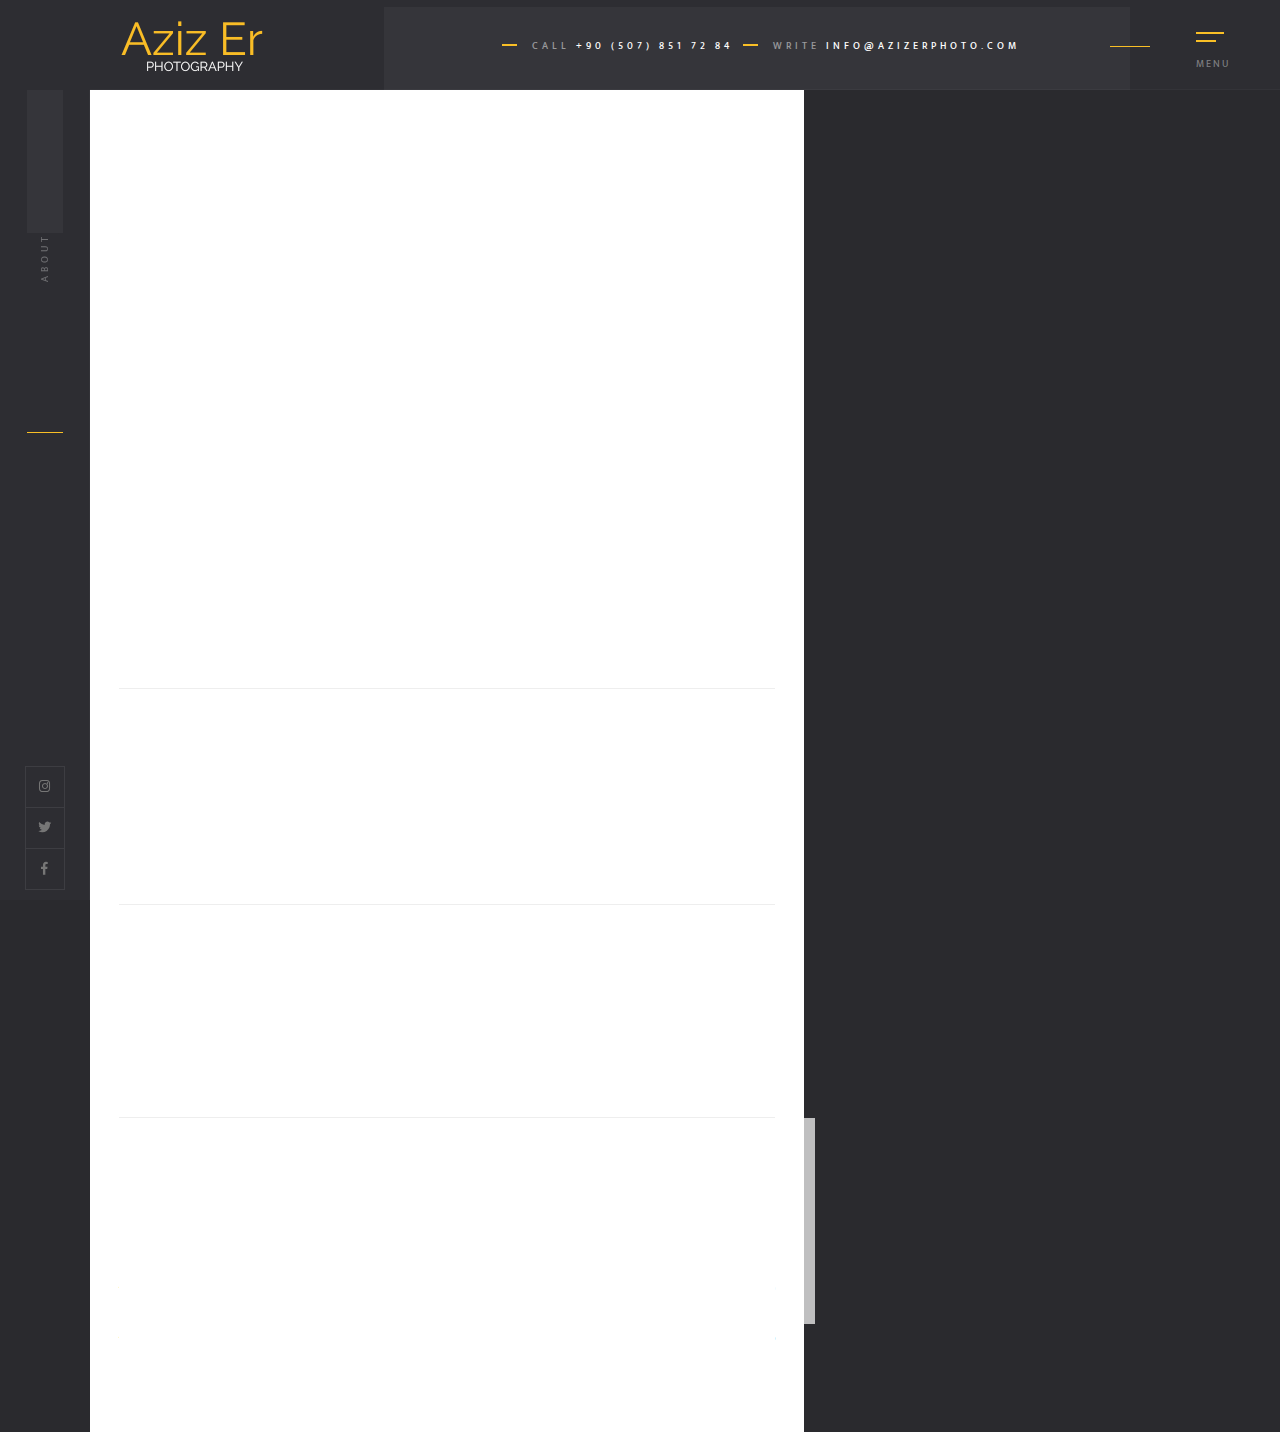
<file: About.html>
<!DOCTYPE HTML>
<html lang="en">    
	<head>
        <!--=============== basic  ===============-->
        <meta charset="UTF-8">
        <title>Aziz Er Photography</title>
        <meta name="viewport" content="width=device-width, initial-scale=1.0, minimum-scale=1.0, maximum-scale=1.0, user-scalable=no">
        <meta name="robots" content="index, follow"/>
        <meta name="keywords" content=""/>
        <meta name="description" content=""/>
        <!--=============== css  ===============-->
        <link type="text/css" rel="stylesheet" href="css/reset.css">
        <link type="text/css" rel="stylesheet" href="css/plugins.css">
        <link type="text/css" rel="stylesheet" href="css/style.css">
        <link type="text/css" rel="stylesheet" href="css/color.css">
        <!--=============== favicons ===============-->
        <link rel="shortcut icon" href="images/favicon.ico">
    </head>
    <body>
        <!--Loader -->
        <div class="loader2">
            <div class="loader loader_each"><span></span></div>
        </div>
        <!-- loader end  -->
        <!-- main start  -->
        <div id="main">
            <!-- header start  -->
            <header class="main-header">
                <a href="index.html" class="header-logo ajax"><img src="images/logo.png" alt=""></a>
                <!-- sidebar-button -->
                <!-- nav-button-wrap-->
                <div class="nav-button-wrap">
                    <div class="nav-button">
                        <span  class="nos"></span>
                        <span class="ncs"></span>
                        <span class="nbs"></span>
                        <div class="menu-button-text">Menu</div>
                    </div>
                </div>
                <!-- nav-button-wrap end-->
                <!-- sidebar-button end-->
                <!--  navigation -->
                <div class="header-contacts">
                    <ul>
                        <li><span> Call </span> <a href="tel:+90(507)8517284">+90 (507) 851 72 84</a></li>
						<li><span> Write </span> <a href="mailto:info@azizerphoto.com">info@azizerphoto.com</a></li>
                    </ul>
                </div>
                <!-- navigation  end -->
            </header>
            <!-- header end -->
            <!-- left-panel -->
            <div class="left-panel">
                <div class="horizonral-subtitle"><span><strong></strong></span></div>
                <div class="left-panel_social">
                    <ul >
                        <li><a href="https://www.instagram.com/azzizer/" target="_blank"><i class="fab fa-instagram"></i></a></li>
						<li><a href="https://twitter.com/Azzzizer" target="_blank"><i class="fab fa-twitter"></i></a></li>
						<li><a href="https://www.facebook.com/er.azizz" target="_blank"><i class="fab fa-facebook-f"></i></a></li>
                    </ul>
                </div>
            </div>
            <!-- left-panel end -->            
            <!-- wrapper  -->
            <div id="wrapper">
                <!-- content-holder  -->
                <div class="content-holder" data-pagetitle="About">
                    <!-- nav-holder-->
                    <div class="nav-holder but-hol">
                        <div class="nav-scroll-bar-wrap fl-wrap">                         
                            <!-- nav -->
                            <nav class="nav-inner" id="menu">
                                <ul>
									<li><a href="/" class="ajax">Home</a></li>                                
									<li><a href="Gallery.html" class="ajax">Gallery</a>
									<li><a href="About.html" class="ajax act-link">About</a></li>
                                </ul>
                            </nav>
                            <!-- nav end-->
                        </div>
                        <!--nav-social-->
                        <div class="nav-social">
                            <span class="nav-social_title">Follow : </span>
                            <ul >
                                <li><a href="https://www.instagram.com/azzizer/" target="_blank"><i class="fab fa-instagram"></i></a></li>
								<li><a href="https://twitter.com/Azzzizer" target="_blank"><i class="fab fa-twitter"></i></a></li>
								<li><a href="https://www.facebook.com/er.azizz" target="_blank"><i class="fab fa-facebook-f"></i></a></li>
                            </ul>
                        </div>
                        <!--nav-social end -->
                    </div>
                    <div class="nav-overlay">
                        <div class="element"></div>
                    </div>
                    <!-- nav-holder end -->
                    <!--content--> 
                    <div class="content">
                        <!--fixed-column-wrap-->
                        <div class="fixed-column-wrap">
                            <div class="pr-bg"></div>
                            <!--fixed-column-wrap-content-->
                            <div class="fixed-column-wrap-content">
                                <div class="scroll-nav-wrap color-bg">
                                    <div class="carnival">Scroll down</div>
                                    <div class="snw-dec">
                                        <div class="mousey">
                                            <div class="scroller"></div>
                                        </div>
                                    </div>
                                </div>
                                <div class="bg" data-bg="images/About/rightside.jpg"></div>
                                <div class="overlay"></div>
                                <div class="progress-bar-wrap bot-element">
                                    <div class="progress-bar"></div>
                                </div>
                                <!--fixed-column-wrap_title
                                <div class="fixed-column-wrap_title first-tile_load">
                                    <h2>Andy Kowalsky<br>Architect</h2>
                                    <p>Lorem ipsum dolor sit amet, consectetur adipiscing elit. Maecenas in pulvinar neque. Nulla finibus lobortis pulvinar.</p>
                                </div>
                                <!--fixed-column-wrap_title end-->
                                <div class="fixed-column-dec"></div>
                            </div>
                            <!--fixed-column-wrap-content end-->
                        </div>
                        <!--fixed-column-wrap end-->
                        <!--column-wrap--> 
                        <div class="column-wrap">
                            <!--column-wrap-container -->   
                            <div class="column-wrap-container fl-wrap">
                                <div class="col-wc_dec">
                                    <div class="pr-bg pr-bg-white"></div>
                                </div>
                                <div class="col-wc_dec col-wc_dec2">
                                    <div class="pr-bg pr-bg-white"></div>
                                </div>
                                <!--section--> 
                                <section id="sec1" class="small-padding">
                                    <div class="container">
                                        <div class="split-sceen-content_title fl-wrap">
                                            <div class="pr-bg pr-bg-white"></div>
                                            <h3> About Myself</h3>
                                            <!--<p>Lorem ipsum dolor sit amet, consectetur adipiscing elit. Maecenas in pulvinar neque. Nulla finibus lobortis pulvinar.  </p>-->
                                        </div>
                                        <div class="column-wrap-content fl-wrap">
                                            <div class="column-wrap-media fl-wrap">
                                                <div class="pr-bg pr-bg-white"></div>
                                                <div class="row">
                                                    <div class="col-md-5"> <img src="images/About/profile.jpg"  class="respimg" alt=""></div>
                                                    <div class="col-md-7">
                                                        <ul class="pr-list dark-bg pr-list-color">
                                                            <li><span>Specialization </span> : Photographer</li>
                                                            <li><span>Date of Birth </span> : 15 jun 1987</li>
                                                            <li><span>Education </span> : 18 Mart University</li>
                                                            <li><span>Hobby </span> :   Footbal , Traveling</li>
                                                        </ul>
                                                        <a href="/Gallery.html" class="pr-view ajax">My Photos<i class="fal fa-long-arrow-right"></i></a>
                                                    </div>
                                                </div>
                                            </div>
											<!--
                                            <div class="column-wrap-text fl-wrap">
                                                <div class="pr-bg pr-bg-white"></div>
                                                <div class="row">
                                                    <div class="col-md-4">
                                                        <h3 class="pr-subtitle">
                                                            Award Winning Architect And Designer
                                                        </h3>
                                                    </div>
                                                    <div class="col-md-8">
 
                                                        <p>Cras mattis iudicium purus sit amet fermentum at nos hinc posthac, sitientis piros afros. Lorem ipsum dolor sit amet, consectetur adipisici elit, petierunt uti sibi concilium totius Galliae in diem sed eius mod tempor incidunt ut labore et dolore magna aliqua. Pellentesque habitant morbi tristique senectus et netus piros labore et dolore magna.</p>
                                                        <p>Lorem ipsum dolor sit amet, consectetur adipiscing elit. Maecenas in pulvinar neque. Nulla finibus lobortis pulvinar. Donec a consectetur nulla. Nulla posuere sapien vitae lectus suscipit, et pulvinar nisi tincidunt.</p>
                                                    </div>
                                                </div>
                                            </div>-->
                                        </div>
                                        <div class="section-number right_sn">
                                            <div class="pr-bg pr-bg-white"></div>
                                            <span>0</span>1.
                                        </div>
                                    </div>
                                </section>
                                <!--section end--> 
                                <div class="section-separator"></div>
                                <section   class="no-padding">
                                    <div class="container">
                                        <div class="split-sceen-content_title fl-wrap">
                                            <div class="pr-bg pr-bg-white"></div>
                                            <h3>References</h3>
                                        </div>
                                        <div class="row">
                                            <div class="col-md-12">
                                                <div class="inline-facts-container fl-wrap">
                                                    <div class="pr-bg pr-bg-white"></div>
                                                    <!-- inline-facts -->
                                                    <div class="row">
                                                        <div class="col-md-2">
                                                            <img src="images/referans/bkm.png"  class="respimg" alt="">
                                                        </div>
                                                        <div class="col-md-2">
                                                            <img src="images/referans/tims-b.jpg"  class="respimg" alt="">
                                                        </div>                                                    
                                                        <div class="col-md-2">
                                                            <img src="images/referans/lucky-red.jpg"  class="respimg" alt="">
                                                        </div>
                                                        <div class="col-md-2">
                                                            <img src="images/referans/camasirhane.jpg"  class="respimg" alt="">
                                                        </div>                                                    
                                                        <div class="col-md-2">
                                                            <img src="images/referans/trt-belgesel.png"  class="respimg" alt="">
                                                        </div>
                                                        <div class="col-md-2">
                                                            <img src="images/referans/tft.jpg"  class="respimg" alt="">
                                                        </div>
                                                    </div>
                                                    <!-- inline-facts end -->
                                                    <!-- inline-facts  -->
                                                    
                                                    <!-- inline-facts end -->
                                                    <!-- inline-facts  -->
                                                    
                                                    <!-- inline-facts end -->
                                                    <!-- inline-facts  -->
                                                    
                                                    <!-- inline-facts end --> 
                                                </div>
                                            </div>
                                        </div>
                                    </div>
                                </section>
                                <div class="section-separator"></div>
                                <!--section --> 
                                <section   class="no-padding">
                                    <div class="container">
                                        <div class="split-sceen-content_title fl-wrap">
                                            <div class="pr-bg pr-bg-white"></div>
                                            <h3>Projects</h3>
                                        </div>
                                        <div class="row">
                                            <div class="col-md-12">
                                                <div class="inline-facts-container fl-wrap">
                                                    <div class="pr-bg pr-bg-white"></div>
                                                    <!-- inline-facts -->
                                                    <div class="inline-facts-wrap">
                                                        <div class="inline-facts">
                                                            <div class="milestone-counter">
                                                                <div class="stats animaper">
                                                                    <div class="num" data-content="0" data-num="6">0</div>
                                                                </div>
                                                            </div>
                                                            <h6>Film</h6>
                                                        </div>
                                                    </div>
                                                    <!-- inline-facts end -->
                                                    <!-- inline-facts  -->
                                                    <div class="inline-facts-wrap">
                                                        <div class="inline-facts">
                                                            <div class="milestone-counter">
                                                                <div class="stats animaper">
                                                                    <div class="num" data-content="0" data-num="5">0</div>
                                                                </div>
                                                            </div>
                                                            <h6>TV Series</h6>
                                                        </div>
                                                    </div>
                                                    <!-- inline-facts end -->
                                                    <!-- inline-facts  -->
                                                    <div class="inline-facts-wrap">
                                                        <div class="inline-facts">
                                                            <div class="milestone-counter">
                                                                <div class="stats animaper">
                                                                    <div class="num" data-content="0" data-num="32">0</div>
                                                                </div>
                                                            </div>
                                                            <h6>Advertising Film</h6>
                                                        </div>
                                                    </div>
                                                    <!-- inline-facts end -->
                                                    <!-- inline-facts  -->
                                                    <div class="inline-facts-wrap">
                                                        <div class="inline-facts">
                                                            <div class="milestone-counter">
                                                                <div class="stats animaper">
                                                                    <div class="num" data-content="0" data-num="4">0</div>
                                                                </div>
                                                            </div>
                                                            <h6>Documentary Film</h6>
                                                        </div>
                                                    </div>
                                                    <!-- inline-facts end --> 
                                                </div>
                                            </div>
                                        </div>
                                    </div>
                                </section>
                                <!--section end--> 
                                <div class="section-separator"></div>
                                <!--section--> 
                                <section id="sec2" class="small-padding">
                                    <div class="container">
                                        <div class="split-sceen-content_title fl-wrap">
                                            <div class="pr-bg pr-bg-white"></div>
                                            <h3>My Skills</h3>
                                            <!--<p>Lorem ipsum dolor sit amet, consectetur adipiscing elit. Maecenas in pulvinar neque. Nulla finibus lobortis pulvinar.  </p>-->
                                        </div>
                                        <div class="skillbar-box animaper">
                                            <div class="pr-bg pr-bg-white"></div>
                                            <!-- skill 1-->
                                            <div class="custom-skillbar-title"><span>Adobe Photoshop</span></div>
                                            <div class="skill-bar-percent">85%</div>
                                            <div class="skillbar-bg" data-percent="85%">
                                                <div class="custom-skillbar"></div>
                                            </div>
                                            <!-- skill 2-->
                                            <div class="custom-skillbar-title"><span>Adobe Premiere CC</span></div>
                                            <div class="skill-bar-percent">90%</div>
                                            <div class="skillbar-bg" data-percent="90%">
                                                <div class="custom-skillbar"></div>
                                            </div>
                                            <!-- skill 3-->
                                            <!-- <div class="custom-skillbar-title"><span>3D MAX</span></div>
                                            <div class="skill-bar-percent">75%</div>
                                            <div class="skillbar-bg" data-percent="75%">
                                                <div class="custom-skillbar"></div>
                                            </div> -->
                                            <!-- skill 4-->
                                            <!-- <div class="custom-skillbar-title"><span>Google ScketchUp</span></div>
                                            <div class="skill-bar-percent">90%</div>
                                            <div class="skillbar-bg" data-percent="90%">
                                                <div class="custom-skillbar"></div>
                                            </div> -->
                                        </div>
                                        <div class="section-number right_sn">
                                            <div class="pr-bg pr-bg-white"></div>
                                            <span>0</span>2.
                                        </div>
                                    </div>
                                </section>
                                <!--section end-->      
                            </div>
                            <!--column-wrap-container end-->         
                        </div>
                        <!--column-wrap end--> 
                        <div class="limit-box fl-wrap"></div>
                    </div>
                    <!--content end -->
                </div>
                <!-- content-holder end -->
            </div>
            <!-- wrapper end -->
        </div>
        <!-- Main end -->
        <!--=============== scripts  ===============-->
        <script type="text/javascript" src="js/jquery.min.js"></script>
        <script type="text/javascript" src="js/plugins.js"></script>
        <script type="text/javascript" src="js/core.js"></script>
        <script type="text/javascript" src="js/scripts.js"></script>
    </body>
</html>
</file>
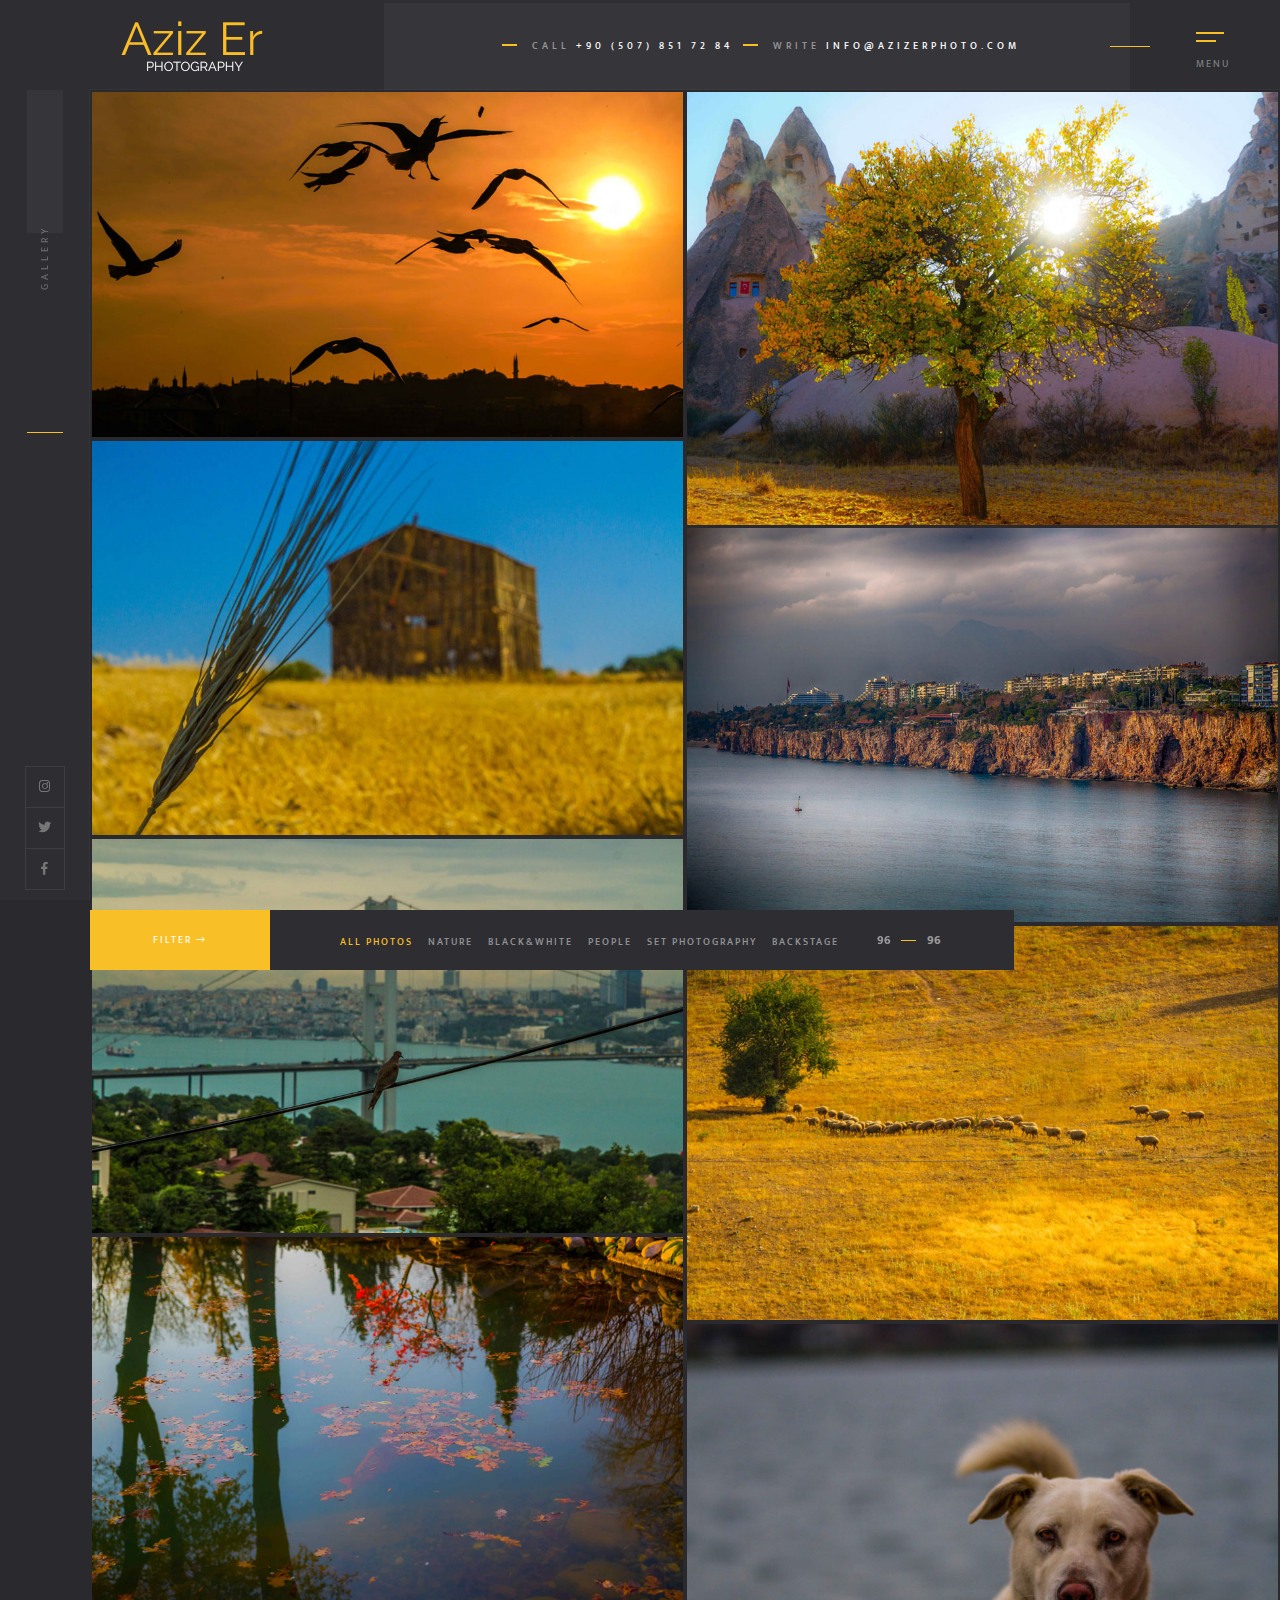
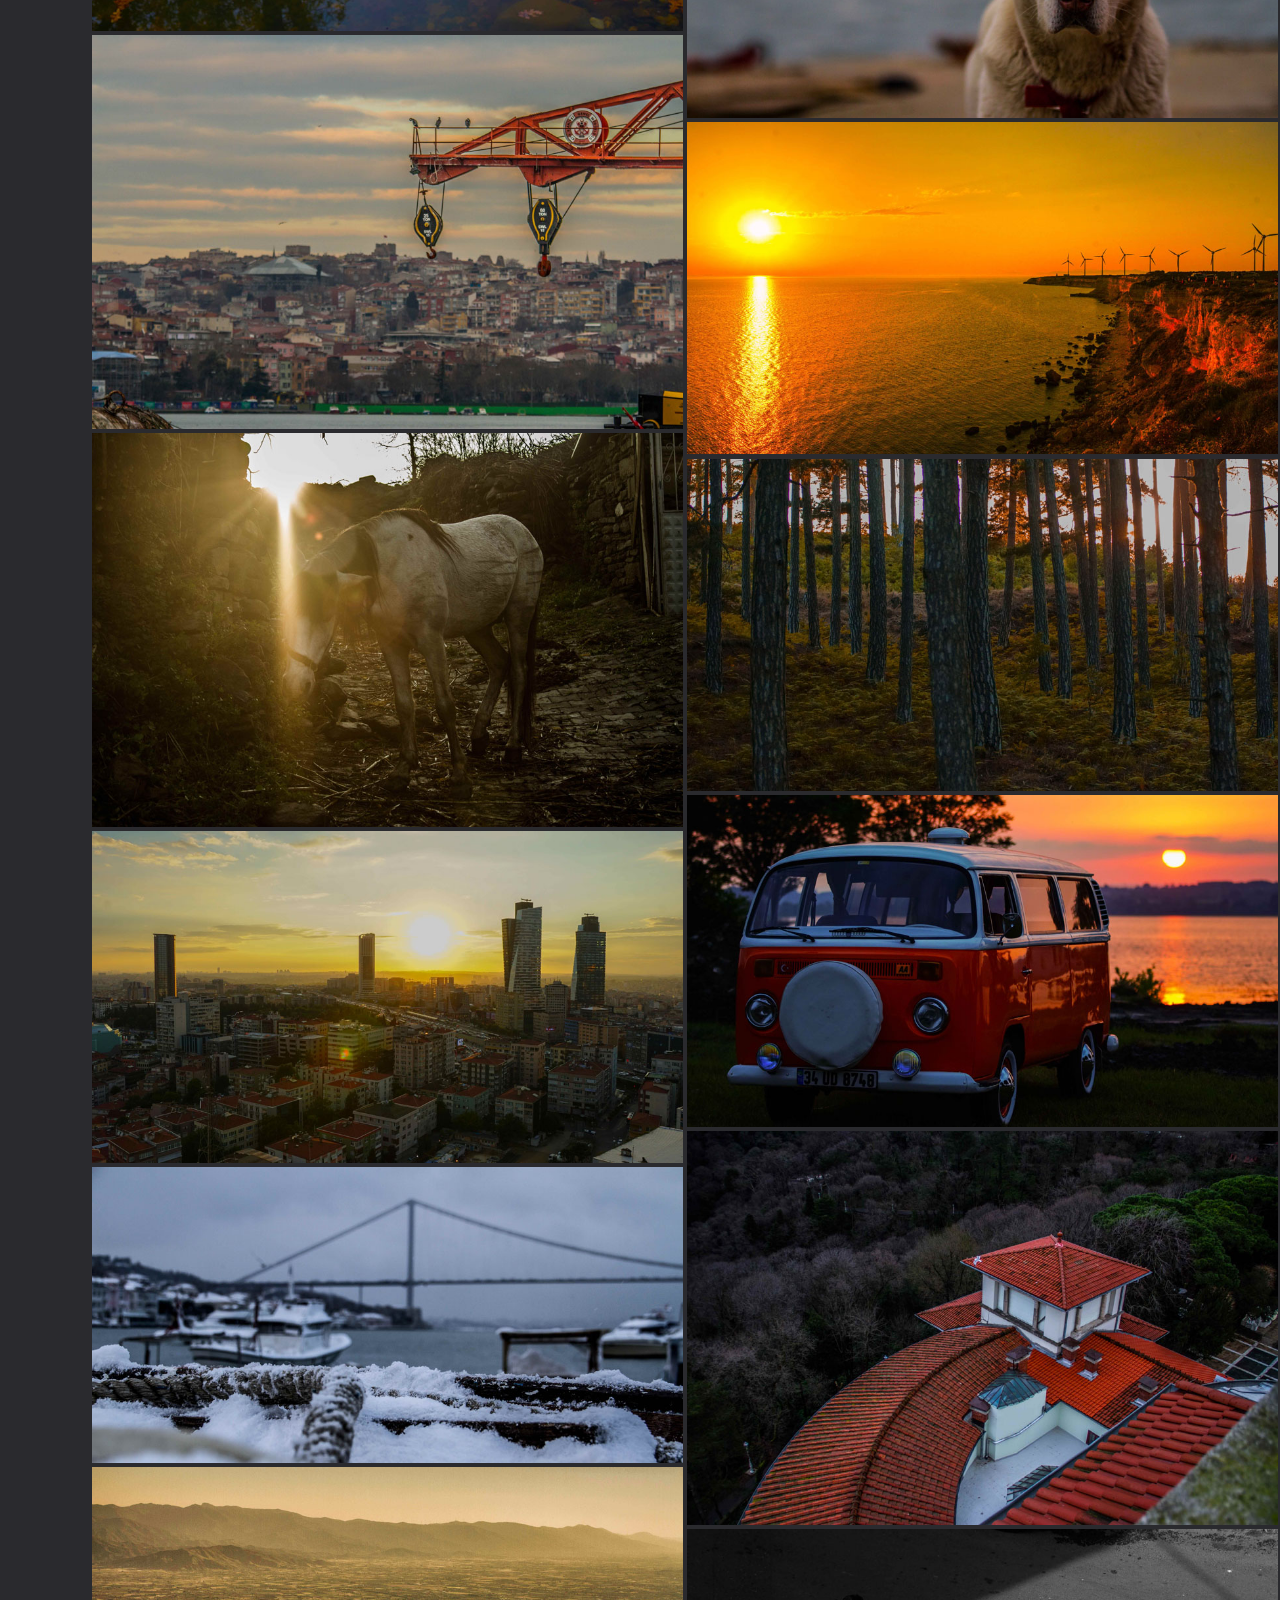
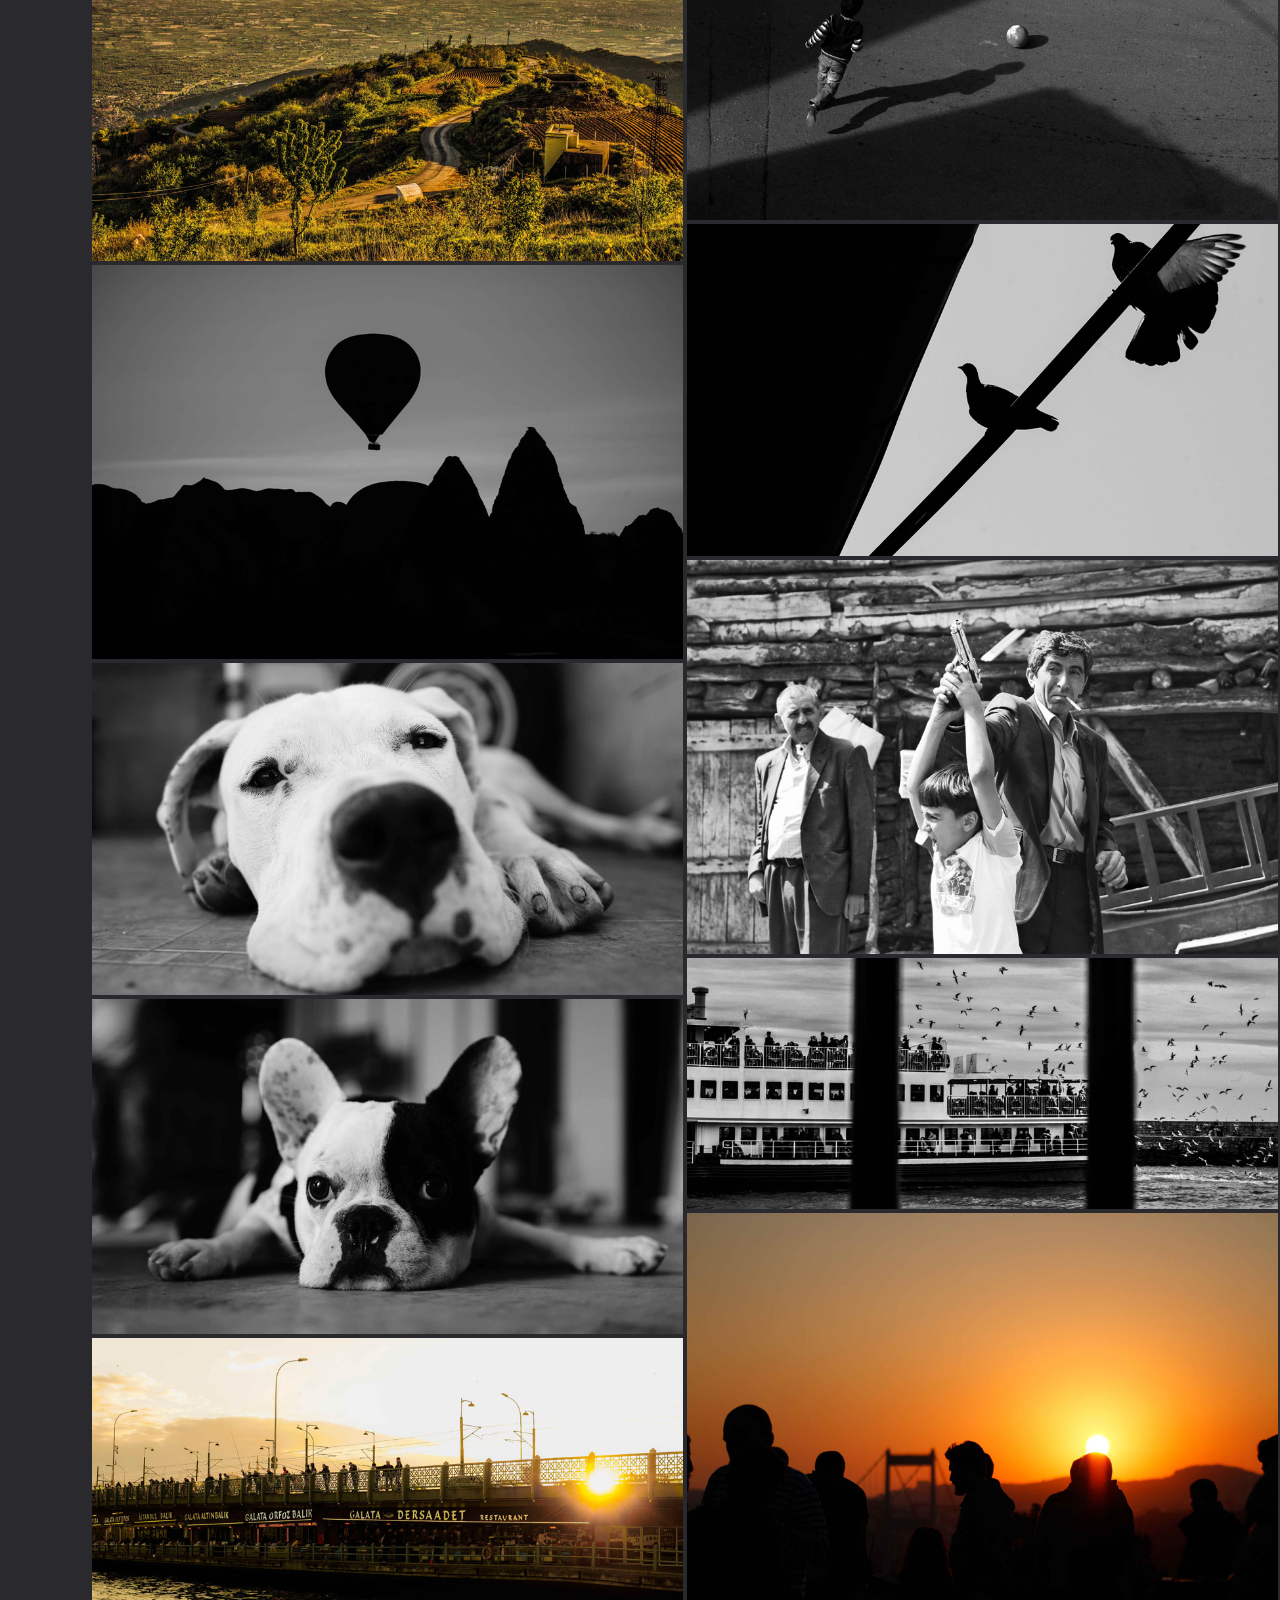
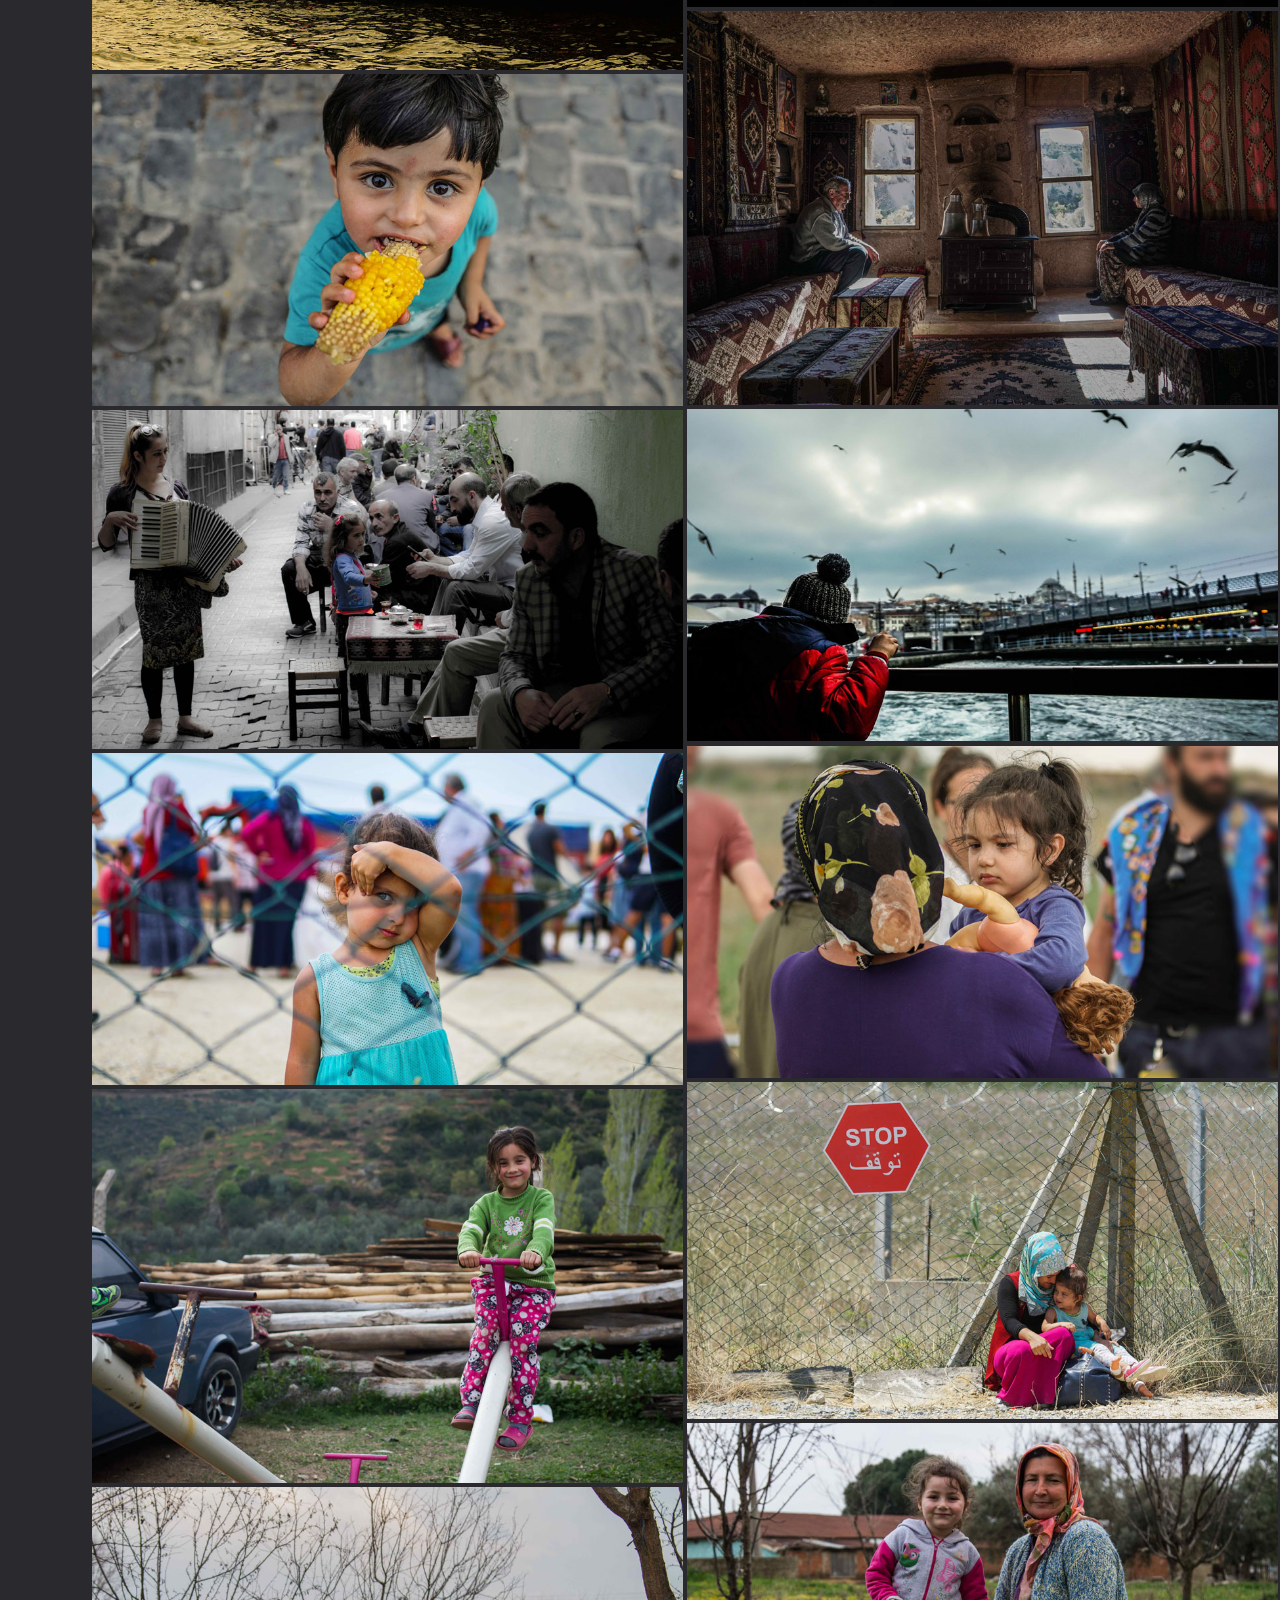
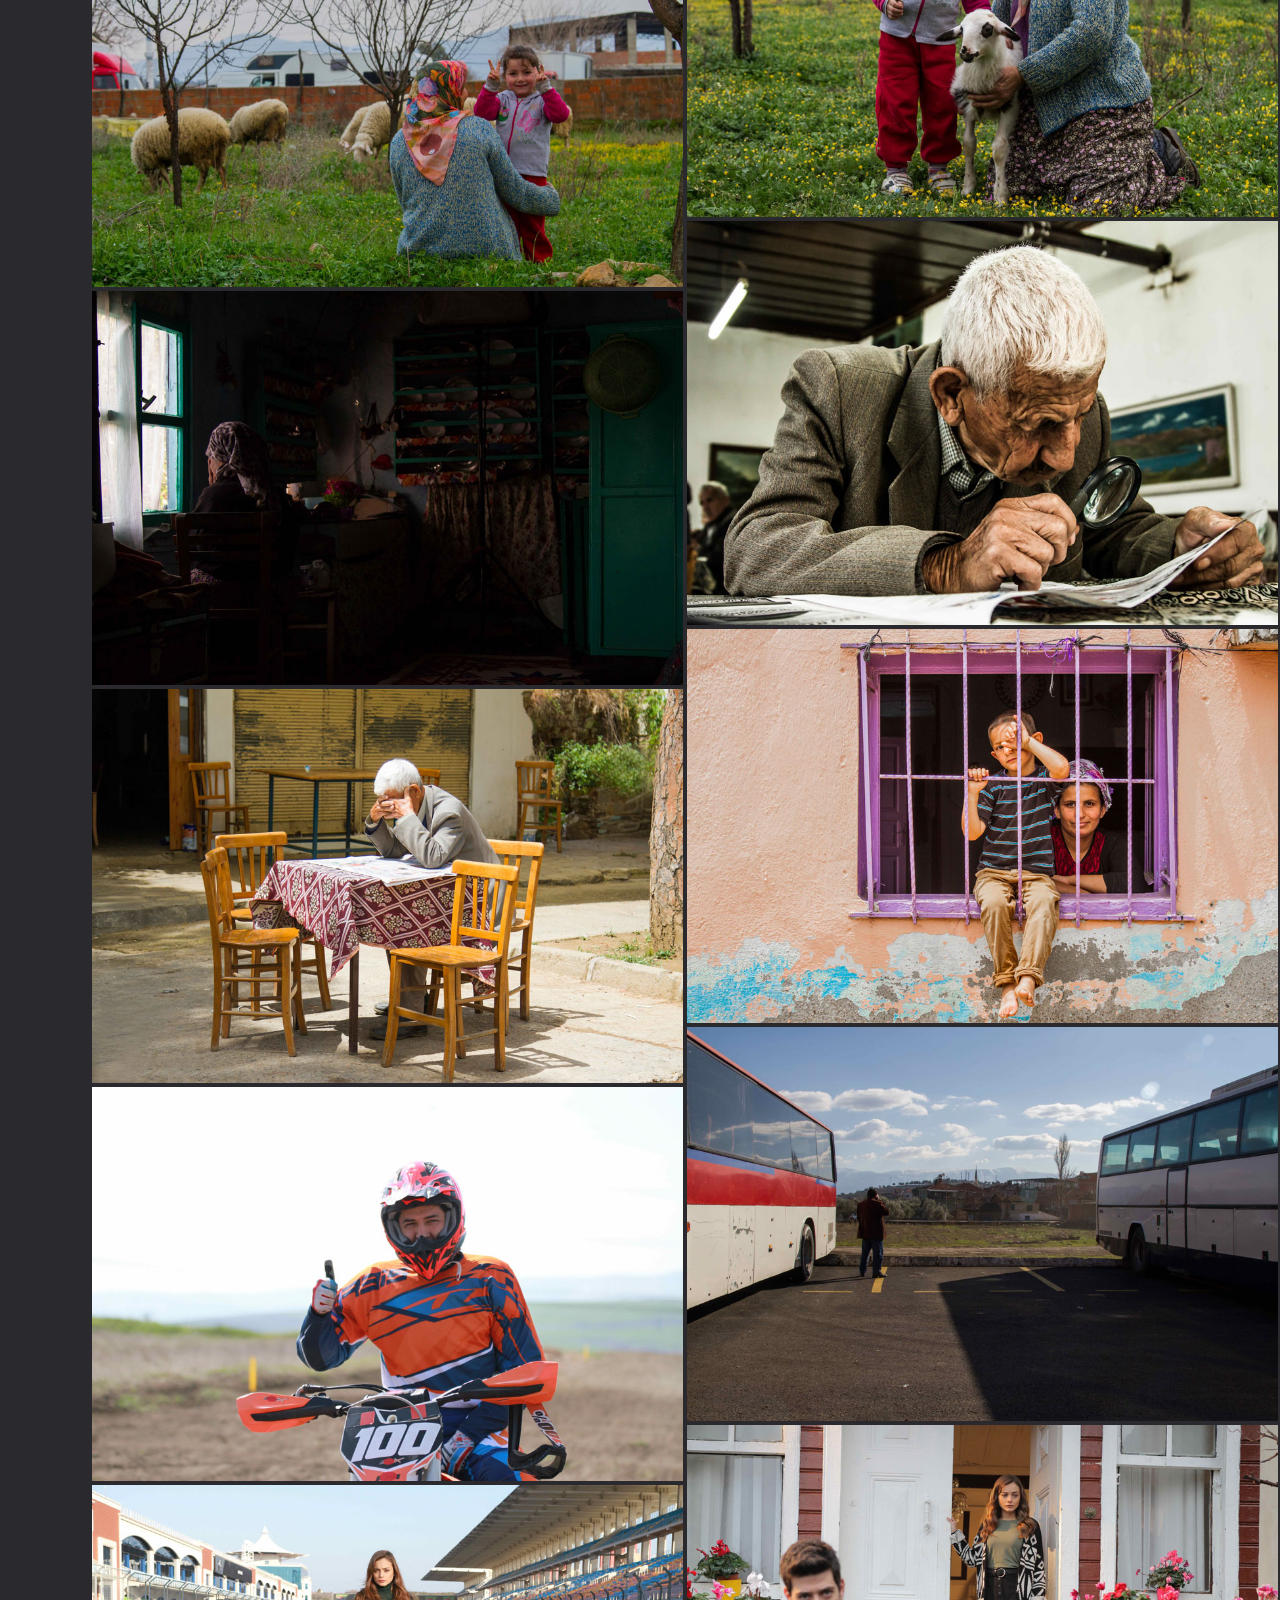
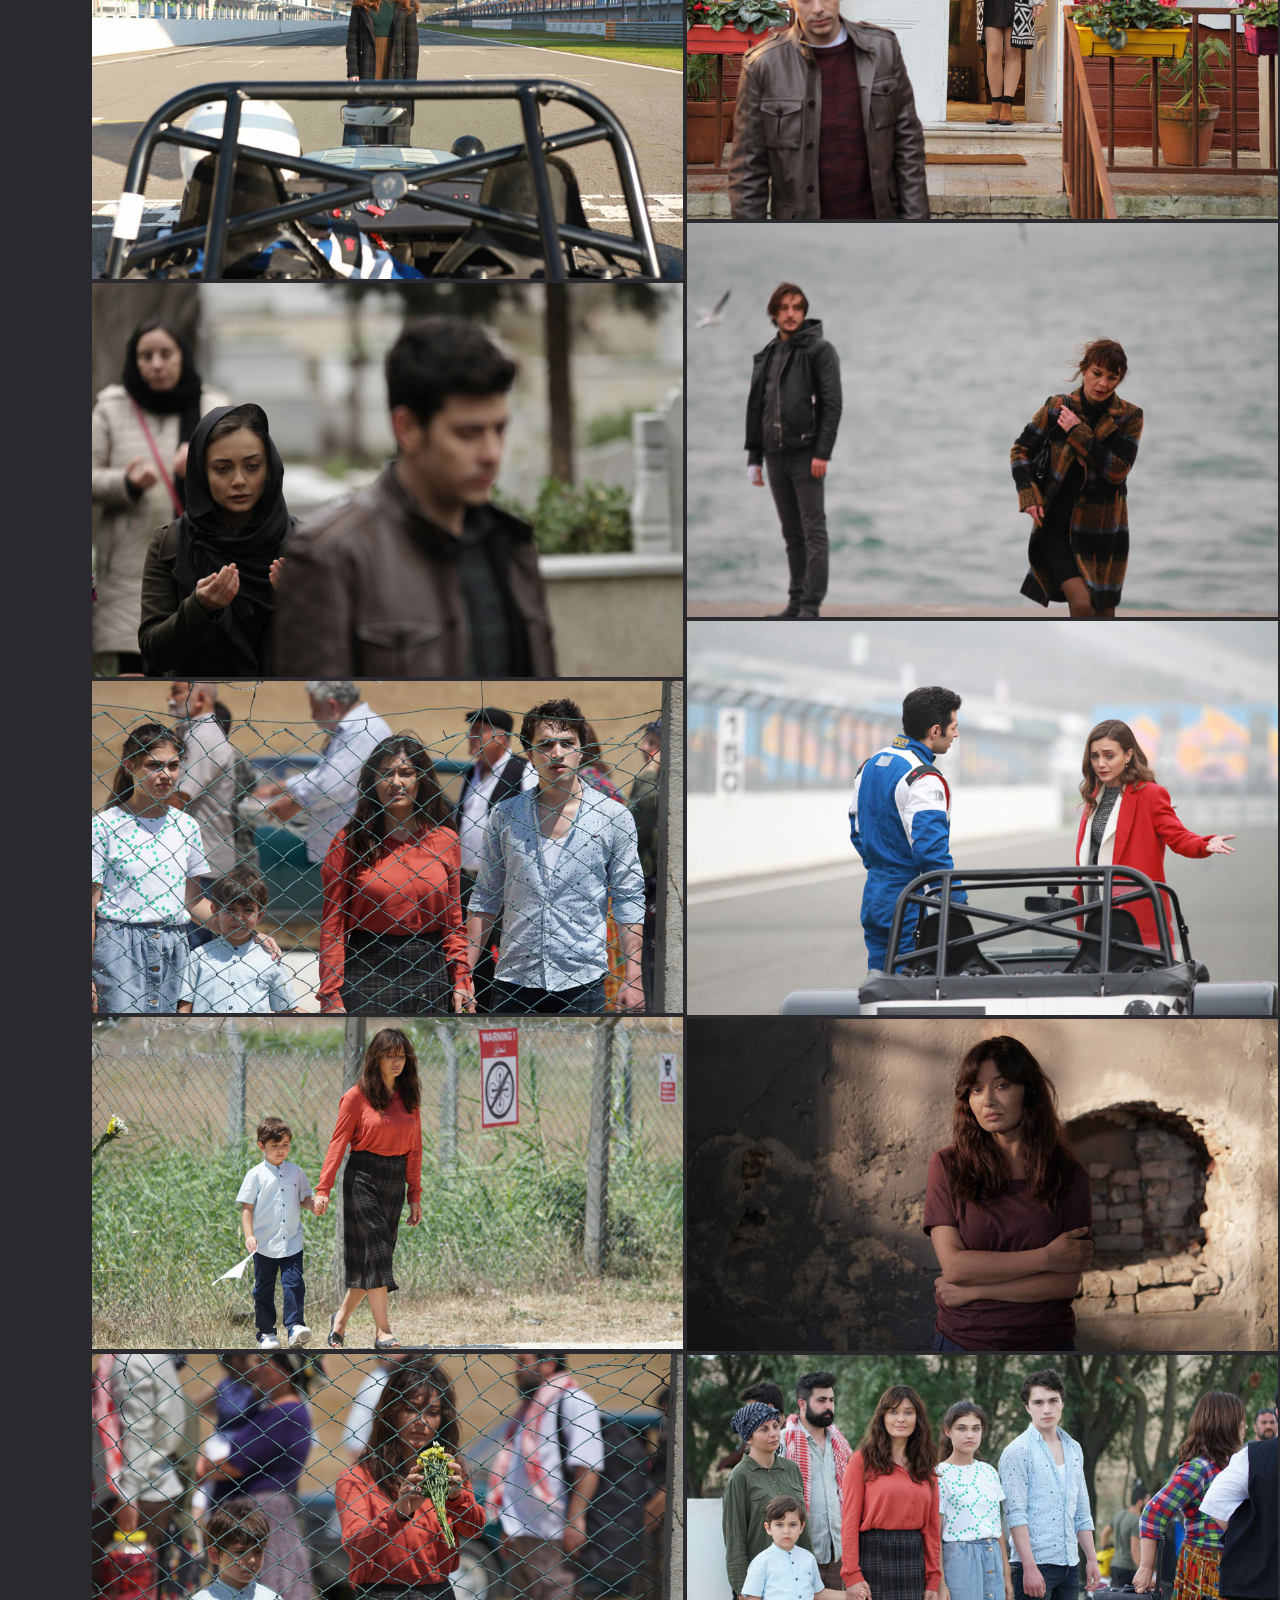
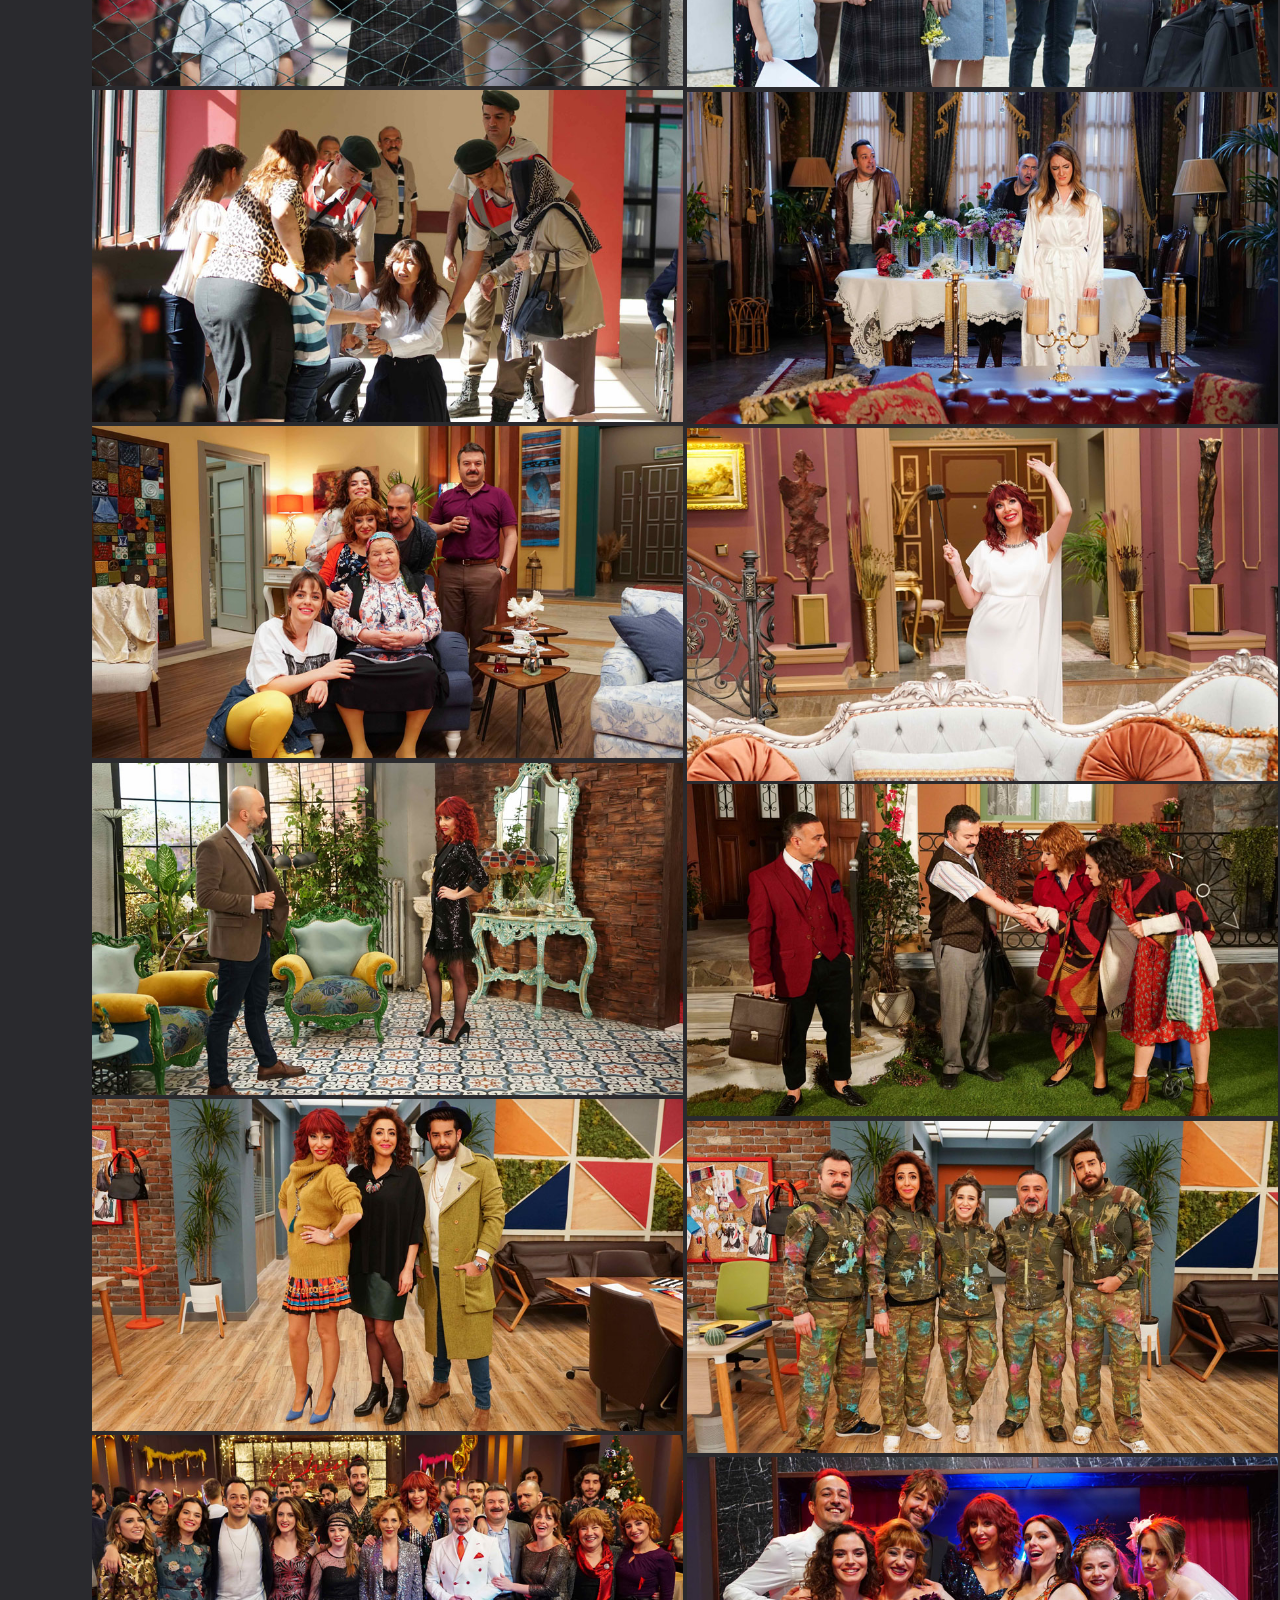
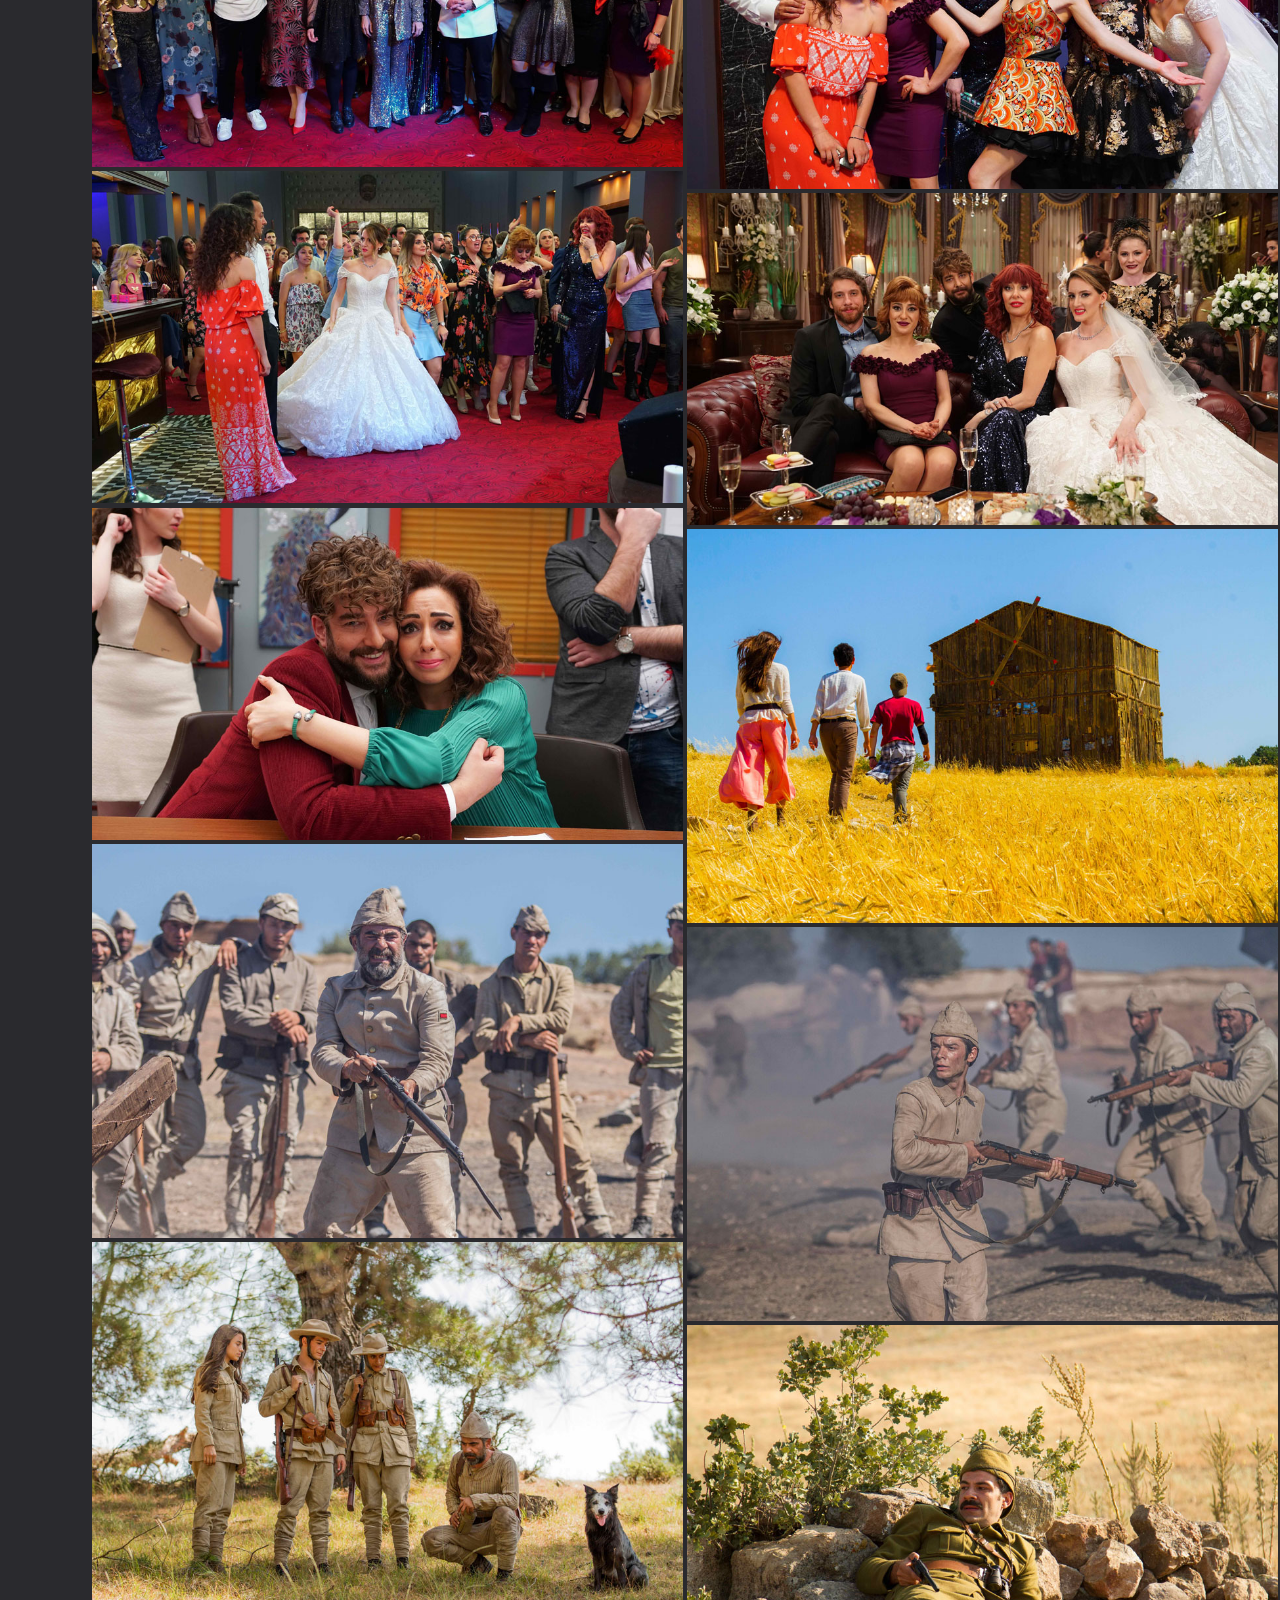
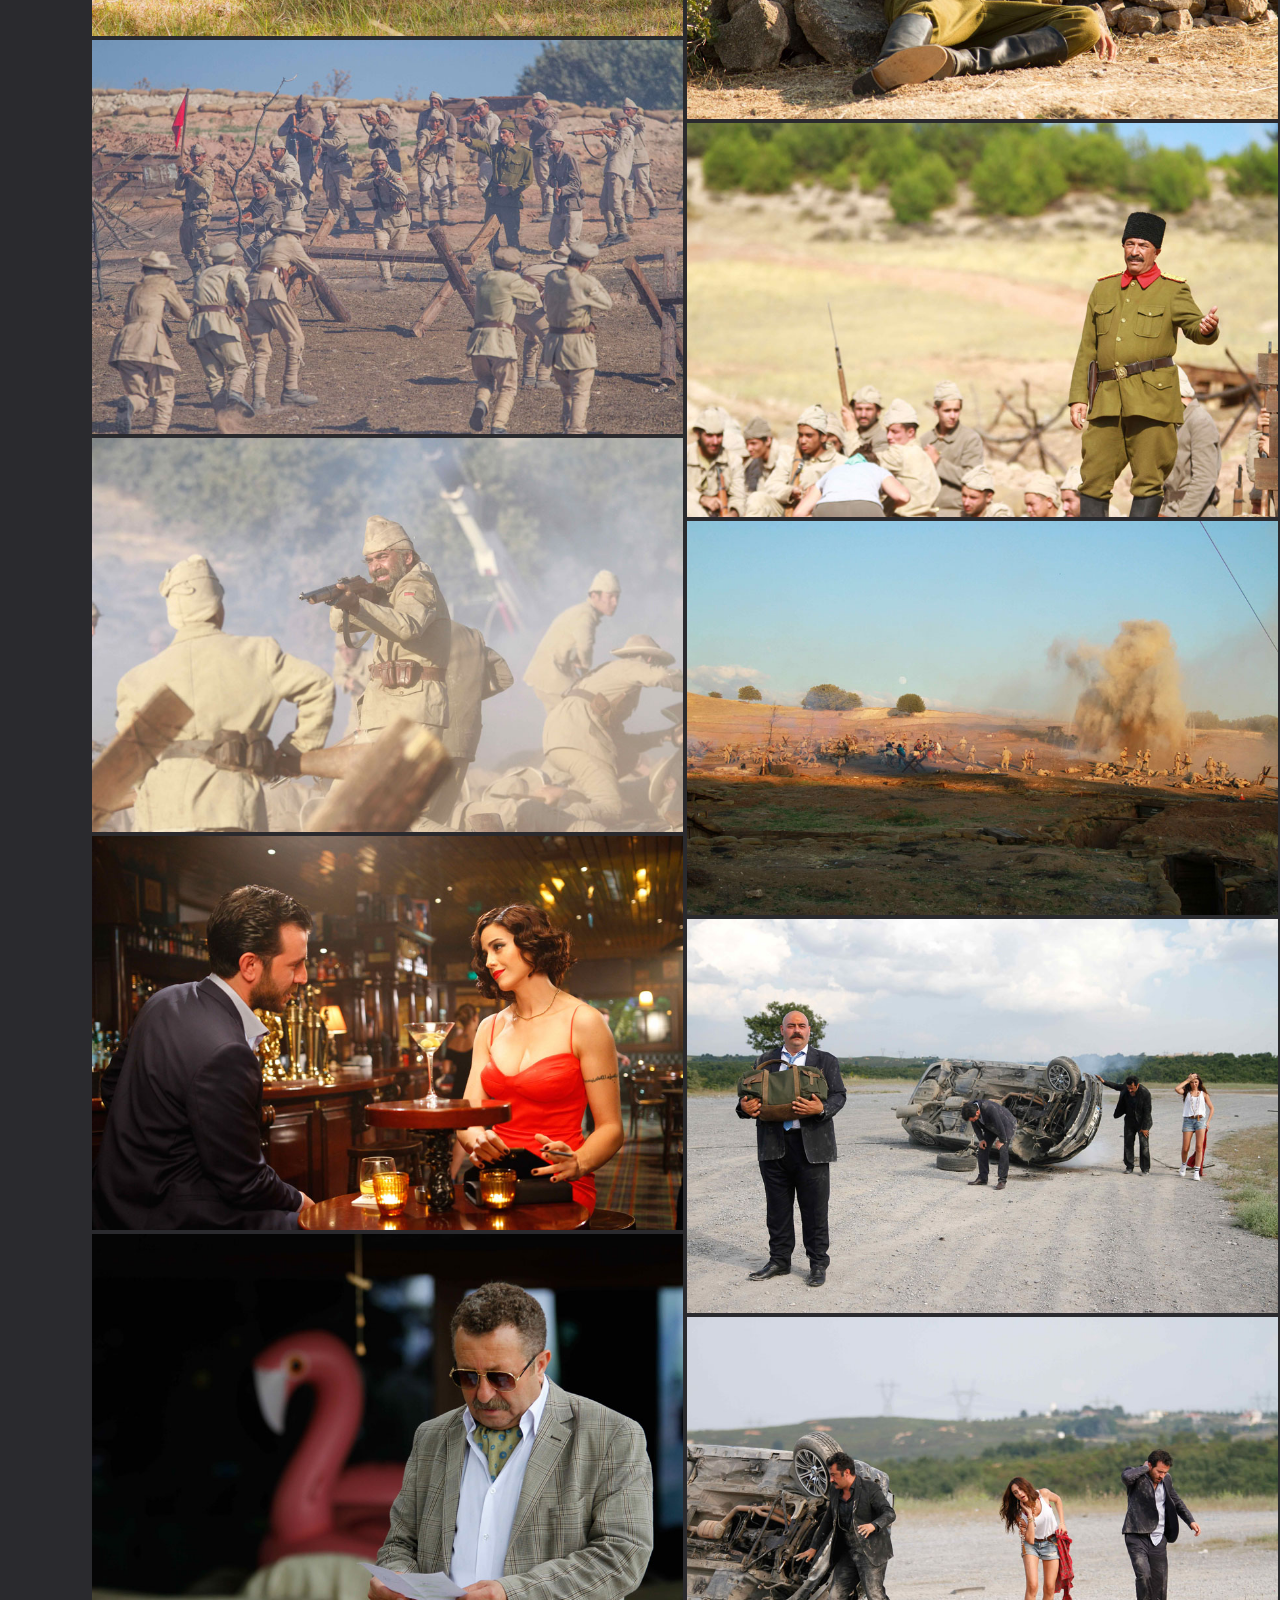
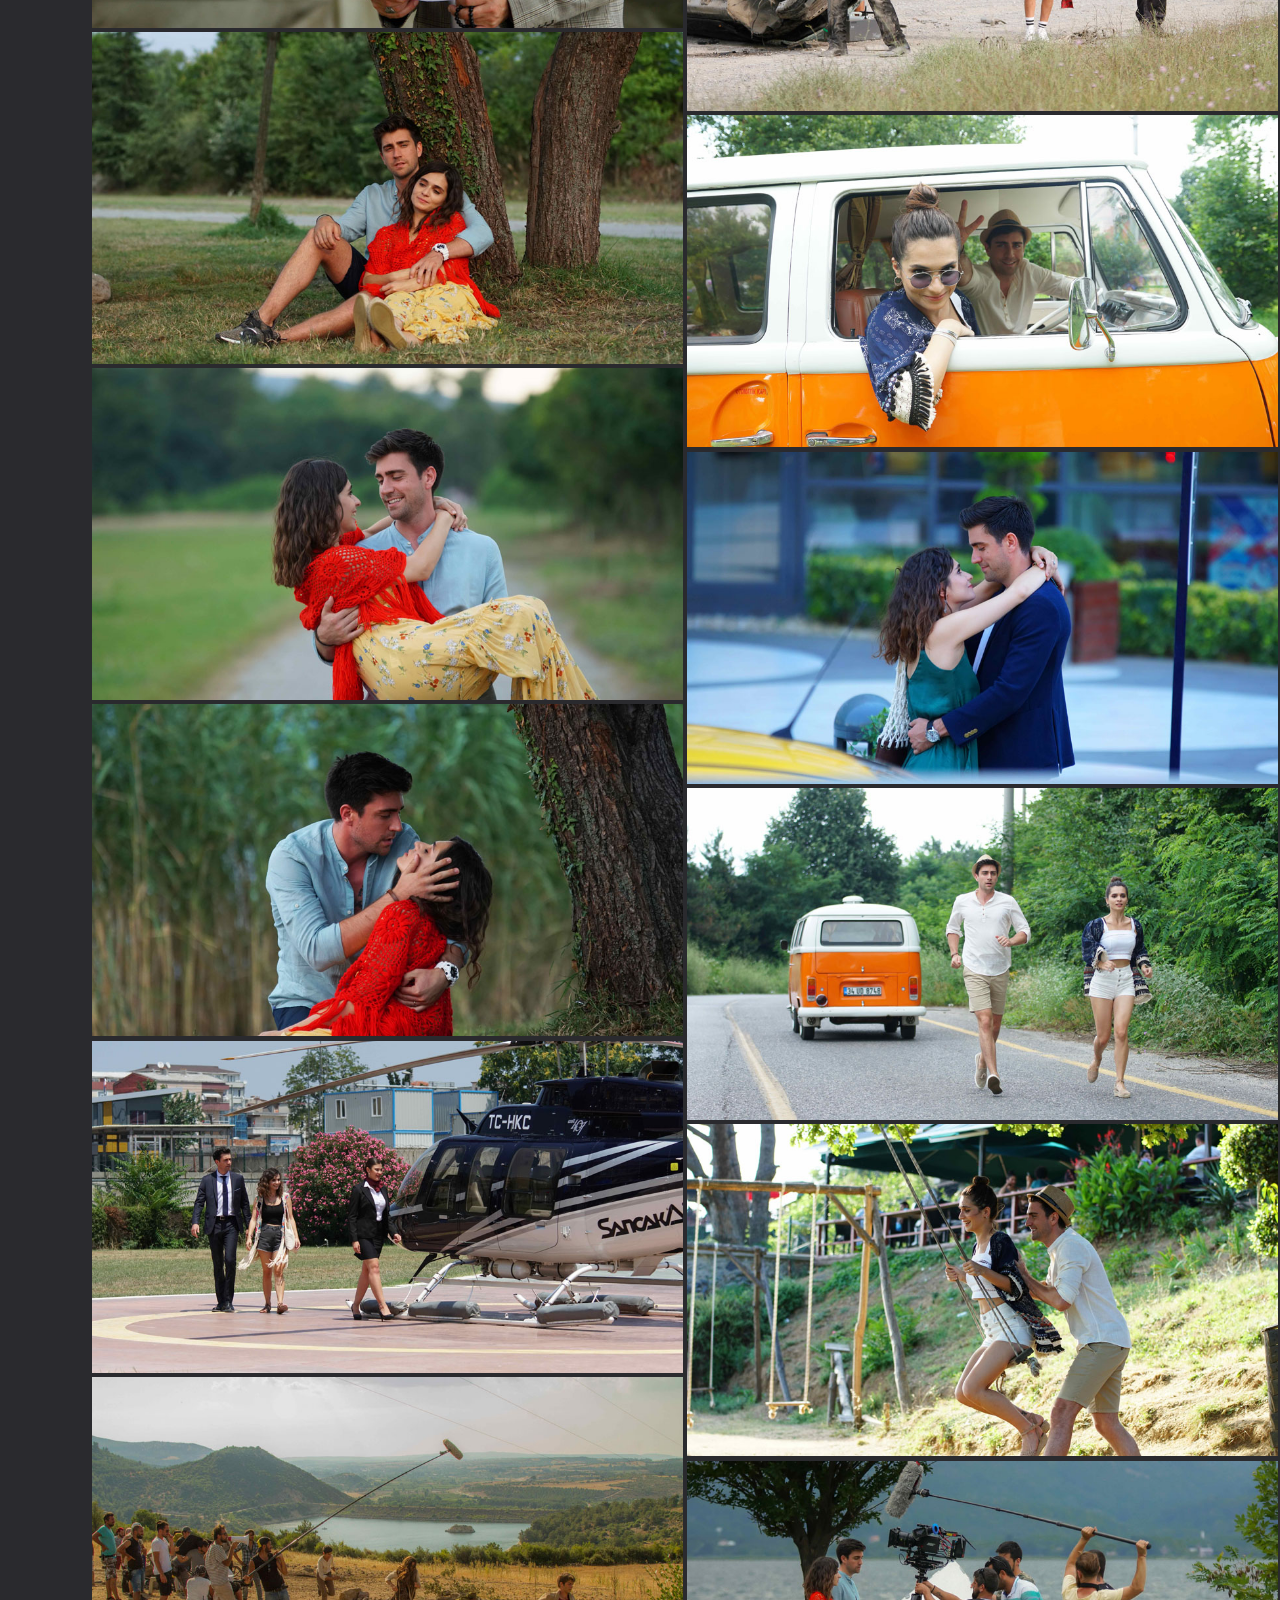
<file: Gallery.html>
<!DOCTYPE HTML>
<html lang="en">    
	<head>
        <!--=============== basic  ===============-->
        <meta charset="UTF-8">
        <title>Aziz Er Photography</title>
        <meta name="viewport" content="width=device-width, initial-scale=1.0, minimum-scale=1.0, maximum-scale=1.0, user-scalable=no">
        <meta name="robots" content="index, follow"/>
        <meta name="keywords" content=""/>
        <meta name="description" content=""/>
        <!--=============== css  ===============-->
        <link type="text/css" rel="stylesheet" href="css/reset.css">
        <link type="text/css" rel="stylesheet" href="css/plugins.css">
        <link type="text/css" rel="stylesheet" href="css/style.css">
        <link type="text/css" rel="stylesheet" href="css/color.css">
        <!--=============== favicons ===============-->
        <link rel="shortcut icon" href="images/favicon.ico">
    </head>
    <body>
        <!--Loader -->
        <div class="loader2">
            <div class="loader loader_each"><span></span></div>
        </div>
        <!-- loader end  -->
        <!-- main start  -->
        <div id="main">
            <!-- header start  -->
            <header class="main-header">
                <a href="index.html" class="header-logo ajax"><img src="images/logo.png" alt=""></a>
                <!-- sidebar-button -->
                <!-- nav-button-wrap-->
                <div class="nav-button-wrap">
                    <div class="nav-button">
                        <span  class="nos"></span>
                        <span class="ncs"></span>
                        <span class="nbs"></span>
                        <div class="menu-button-text">Menu</div>
                    </div>
                </div>
                <!-- nav-button-wrap end-->
                <!-- sidebar-button end-->
                <!--  navigation -->
                <div class="header-contacts">
                    <ul>
                        <li><span> Call </span> <a href="tel:+90(507)8517284">+90 (507) 851 72 84</a></li>
						<li><span> Write </span> <a href="mailto:info@azizerphoto.com">info@azizerphoto.com</a></li>
                    </ul>
                </div>
                <!-- navigation  end -->
            </header>
            <!-- header end -->
            <!-- left-panel -->
            <div class="left-panel">
                <div class="horizonral-subtitle"><span><strong></strong></span></div>
                <div class="left-panel_social">
                    <ul >
                        <li><a href="https://www.instagram.com/azzizer/" target="_blank"><i class="fab fa-instagram"></i></a></li>
						<li><a href="https://twitter.com/Azzzizer" target="_blank"><i class="fab fa-twitter"></i></a></li>
						<li><a href="https://www.facebook.com/er.azizz" target="_blank"><i class="fab fa-facebook-f"></i></a></li>
                    </ul>
                </div>
            </div>
            <!-- left-panel end -->            
            <!-- wrapper  -->
            <div id="wrapper">
				<!-- content-holder  -->
                <div class="content-holder" data-pagetitle="Gallery">
                    <!-- nav-holder-->
                    <div class="nav-holder but-hol">
                        <div class="nav-scroll-bar-wrap fl-wrap">                         
                            <!-- nav -->
                            <nav class="nav-inner" id="menu">
                                <ul>
									<li><a href="/" class="ajax">Home</a></li>                                
									<li><a href="Gallery.html" class="ajax act-link">Gallery</a>
									<li><a href="About.html" class="ajax">About</a></li>
                                </ul>
                            </nav>
                            <!-- nav end-->
                        </div>
                        <!--nav-social-->
                        <div class="nav-social">
                            <span class="nav-social_title">Follow : </span>
                            <ul >
                                <li><a href="https://www.instagram.com/azzizer/" target="_blank"><i class="fab fa-instagram"></i></a></li>
								<li><a href="https://twitter.com/Azzzizer" target="_blank"><i class="fab fa-twitter"></i></a></li>
								<li><a href="https://www.facebook.com/er.azizz" target="_blank"><i class="fab fa-facebook-f"></i></a></li>
                            </ul>
                        </div>
                        <!--nav-social end -->
                    </div>
                    <div class="nav-overlay">
                        <div class="element"></div>
                    </div>
                    <!-- nav-holder end -->
                    <!--content-->
					<div class="content dark-bg">
                        <div class="fixed-filter-panel bot-element in-filter_mobpanel">
                            <div class="fixed-filter-panel_title color-bg">
                                Filter <i class="fal fa-long-arrow-right"></i>
                            </div>
                            <div class="gallery-filters">
                                <a href="#" class="gallery-filter gallery-filter-active"  data-filter="*">All Photos</a>
                                <a href="#" class="gallery-filter" data-filter=".nature">Nature</a>
								<a href="#" class="gallery-filter" data-filter=".blackwhite">Black&White</a>								
                                <a href="#" class="gallery-filter" data-filter=".people">People</a>
                                <a href="#" class="gallery-filter" data-filter=".still">Set Photography</a>
                                <a href="#" class="gallery-filter" data-filter=".backstage">Backstage</a>
                            </div>
                            <div class="folio-counter">
                                <div class="num-album"></div>
                                <div class="all-album"></div>
                            </div>
                        </div>
                        <!-- portfolio start -->
                        <div class="gallery-items min-pad   four-column fl-wrap ff_panel-conainer">
                            <!-- category nature -->
                            <!-- gallery-item-begins -->
                            <div class="gallery-item gallery-item-second nature">
                                <div class="grid-item-holder">
                                    <img src="images/Gallery/Nature/1.jpg" alt="">
                                </div>
                            </div>
                            <!-- gallery-item-ends -->
                            <!-- gallery-item-begins -->
                            <div class="gallery-item gallery-item-second nature">
                                <div class="grid-item-holder">
                                    <img src="images/Gallery/Nature/2.jpg" alt="">
                                </div>
                            </div>
                            <!-- gallery-item-ends -->
                            <!-- gallery-item-begins -->
                            <div class="gallery-item gallery-item-second nature">
                                <div class="grid-item-holder">
                                    <img src="images/Gallery/Nature/3.jpg" alt="">
                                </div>
                            </div>
                            <!-- gallery-item-ends -->
                            <!-- gallery-item-begins -->
                            <div class="gallery-item gallery-item-second nature">
                                <div class="grid-item-holder">
                                    <img src="images/Gallery/Nature/4.jpg" alt="">
                                </div>
                            </div>
                            <!-- gallery-item-ends -->
                            <!-- gallery-item-begins -->
                            <div class="gallery-item gallery-item-second nature">
                                <div class="grid-item-holder">
                                    <img src="images/Gallery/Nature/5.jpg" alt="">
                                </div>
                            </div>
                            <!-- gallery-item-ends -->
                            <!-- gallery-item-begins -->
                            <div class="gallery-item gallery-item-second nature">
                                <div class="grid-item-holder">
                                    <img src="images/Gallery/Nature/6.jpg" alt="">
                                </div>
                            </div>
                            <!-- gallery-item-ends -->
                            <!-- gallery-item-begins -->
                            <div class="gallery-item gallery-item-second nature">
                                <div class="grid-item-holder">
                                    <img src="images/Gallery/Nature/7.jpg" alt="">
                                </div>
                            </div>
                            <!-- gallery-item-ends -->
                            <!-- gallery-item-begins -->
                            <div class="gallery-item gallery-item-second nature">
                                <div class="grid-item-holder">
                                    <img src="images/Gallery/Nature/8.jpg" alt="">
                                </div>
                            </div>
                            <!-- gallery-item-ends -->
                            <!-- gallery-item-begins -->
                            <div class="gallery-item gallery-item-second nature">
                                <div class="grid-item-holder">
                                    <img src="images/Gallery/Nature/9.jpg" alt="">
                                </div>
                            </div>
                            <!-- gallery-item-ends -->
                            <!-- gallery-item-begins -->
                            <div class="gallery-item gallery-item-second nature">
                                <div class="grid-item-holder">
                                    <img src="images/Gallery/Nature/10.jpg" alt="">
                                </div>
                            </div>
                            <!-- gallery-item-ends -->
                            <!-- gallery-item-begins -->
                            <div class="gallery-item gallery-item-second nature">
                                <div class="grid-item-holder">
                                    <img src="images/Gallery/Nature/11.jpg" alt="">
                                </div>
                            </div>
                            <!-- gallery-item-ends -->
                            <!-- gallery-item-begins -->
                            <div class="gallery-item gallery-item-second nature">
                                <div class="grid-item-holder">
                                    <img src="images/Gallery/Nature/12.jpg" alt="">
                                </div>
                            </div>
                            <!-- gallery-item-ends -->
                            <!-- gallery-item-begins -->
                            <div class="gallery-item gallery-item-second nature">
                                <div class="grid-item-holder">
                                    <img src="images/Gallery/Nature/13.jpg" alt="">
                                </div>
                            </div>
                            <!-- gallery-item-ends -->
                            <!-- gallery-item-begins -->
                            <div class="gallery-item gallery-item-second nature">
                                <div class="grid-item-holder">
                                    <img src="images/Gallery/Nature/14.jpg" alt="">
                                </div>
                            </div>
                            <!-- gallery-item-ends -->
                            <!-- gallery-item-begins -->
                            <div class="gallery-item gallery-item-second nature">
                                <div class="grid-item-holder">
                                    <img src="images/Gallery/Nature/15.jpg" alt="">
                                </div>
                            </div>
                            <!-- gallery-item-ends -->
                            <!-- gallery-item-begins -->
                            <div class="gallery-item gallery-item-second nature">
                                <div class="grid-item-holder">
                                    <img src="images/Gallery/Nature/16.jpg" alt="">
                                </div>
                            </div>
                            <!-- gallery-item-ends -->
                            <!-- gallery-item-begins -->
                            <div class="gallery-item gallery-item-second nature">
                                <div class="grid-item-holder">
                                    <img src="images/Gallery/Nature/17.jpg" alt="">
                                </div>
                            </div>
                            <!-- gallery-item-ends -->
                            <!-- category blackwhite -->
                            <!-- gallery-item-begins -->
                            <div class="gallery-item gallery-item-second blackwhite">
                                <div class="grid-item-holder">
                                    <img src="images/Gallery/BlackWhite/1.jpg" alt="">
                                </div>
                            </div>
                            <!-- gallery-item-ends -->
                            <!-- gallery-item-begins -->
                            <div class="gallery-item gallery-item-second blackwhite">
                                <div class="grid-item-holder">
                                    <img src="images/Gallery/BlackWhite/2.jpg" alt="">
                                </div>
                            </div>
                            <!-- gallery-item-ends -->
                            <!-- gallery-item-begins -->
                            <div class="gallery-item gallery-item-second blackwhite">
                                <div class="grid-item-holder">
                                    <img src="images/Gallery/BlackWhite/3.jpg" alt="">
                                </div>
                            </div>
                            <!-- gallery-item-ends -->
                            <!-- gallery-item-begins -->
                            <div class="gallery-item gallery-item-second blackwhite">
                                <div class="grid-item-holder">
                                    <img src="images/Gallery/BlackWhite/4.jpg" alt="">
                                </div>
                            </div>
                            <!-- gallery-item-ends -->
                            <!-- gallery-item-begins -->
                            <div class="gallery-item gallery-item-second blackwhite">
                                <div class="grid-item-holder">
                                    <img src="images/Gallery/BlackWhite/5.jpg" alt="">
                                </div>
                            </div>
                            <!-- gallery-item-ends -->
                            <!-- gallery-item-begins -->
                            <div class="gallery-item gallery-item-second blackwhite">
                                <div class="grid-item-holder">
                                    <img src="images/Gallery/BlackWhite/6.jpg" alt="">
                                </div>
                            </div>
                            <!-- gallery-item-ends -->
                            <!-- gallery-item-begins -->
                            <div class="gallery-item gallery-item-second blackwhite">
                                <div class="grid-item-holder">
                                    <img src="images/Gallery/BlackWhite/7.jpg" alt="">
                                </div>
                            </div>
                            <!-- gallery-item-ends -->
                            <!-- category people -->
                            <!-- gallery-item-begins -->
                            <div class="gallery-item gallery-item-second people">
                                <div class="grid-item-holder">
                                    <img src="images/Gallery/People/1.jpg" alt="">
                                </div>
                            </div>
                            <!-- gallery-item-ends -->
                            <!-- gallery-item-begins -->
                            <div class="gallery-item gallery-item-second people">
                                <div class="grid-item-holder">
                                    <img src="images/Gallery/People/2.jpg" alt="">
                                </div>
                            </div>
                            <!-- gallery-item-ends -->
                            <!-- gallery-item-begins -->
                            <div class="gallery-item gallery-item-second people">
                                <div class="grid-item-holder">
                                    <img src="images/Gallery/People/3.jpg" alt="">
                                </div>
                            </div>
                            <!-- gallery-item-ends -->
                            <!-- gallery-item-begins -->
                            <div class="gallery-item gallery-item-second people">
                                <div class="grid-item-holder">
                                    <img src="images/Gallery/People/4.jpg" alt="">
                                </div>
                            </div>
                            <!-- gallery-item-ends -->
                            <!-- gallery-item-begins -->
                            <div class="gallery-item gallery-item-second people">
                                <div class="grid-item-holder">
                                    <img src="images/Gallery/People/5.jpg" alt="">
                                </div>
                            </div>
                            <!-- gallery-item-ends -->
                            <!-- gallery-item-begins -->
                            <div class="gallery-item gallery-item-second people">
                                <div class="grid-item-holder">
                                    <img src="images/Gallery/People/6.jpg" alt="">
                                </div>
                            </div>
                            <!-- gallery-item-ends -->
                            <!-- gallery-item-begins -->
                            <div class="gallery-item gallery-item-second people">
                                <div class="grid-item-holder">
                                    <img src="images/Gallery/People/7.jpg" alt="">
                                </div>
                            </div>
                            <!-- gallery-item-ends -->
                            <!-- gallery-item-begins -->
                            <div class="gallery-item gallery-item-second people">
                                <div class="grid-item-holder">
                                    <img src="images/Gallery/People/8.jpg" alt="">
                                </div>
                            </div>
                            <!-- gallery-item-ends -->
                            <!-- gallery-item-begins -->
                            <div class="gallery-item gallery-item-second people">
                                <div class="grid-item-holder">
                                    <img src="images/Gallery/People/9.jpg" alt="">
                                </div>
                            </div>
                            <!-- gallery-item-ends -->
                            <!-- gallery-item-begins -->
                            <div class="gallery-item gallery-item-second people">
                                <div class="grid-item-holder">
                                    <img src="images/Gallery/People/10.jpg" alt="">
                                </div>
                            </div>
                            <!-- gallery-item-ends -->
                            <!-- gallery-item-begins -->
                            <div class="gallery-item gallery-item-second people">
                                <div class="grid-item-holder">
                                    <img src="images/Gallery/People/11.jpg" alt="">
                                </div>
                            </div>
                            <!-- gallery-item-ends -->
                            <!-- gallery-item-begins -->
                            <div class="gallery-item gallery-item-second people">
                                <div class="grid-item-holder">
                                    <img src="images/Gallery/People/12.jpg" alt="">
                                </div>
                            </div>
                            <!-- gallery-item-ends -->
                            <!-- gallery-item-begins -->
                            <div class="gallery-item gallery-item-second people">
                                <div class="grid-item-holder">
                                    <img src="images/Gallery/People/13.jpg" alt="">
                                </div>
                            </div>
                            <!-- gallery-item-ends -->
                            <!-- gallery-item-begins -->
                            <div class="gallery-item gallery-item-second people">
                                <div class="grid-item-holder">
                                    <img src="images/Gallery/People/14.jpg" alt="">
                                </div>
                            </div>
                            <!-- gallery-item-ends -->
                            <!-- gallery-item-begins -->
                            <div class="gallery-item gallery-item-second people">
                                <div class="grid-item-holder">
                                    <img src="images/Gallery/People/15.jpg" alt="">
                                </div>
                            </div>
                            <!-- gallery-item-ends -->
                            <!-- gallery-item-begins -->
                            <div class="gallery-item gallery-item-second people">
                                <div class="grid-item-holder">
                                    <img src="images/Gallery/People/16.jpg" alt="">
                                </div>
                            </div>
                            <!-- gallery-item-ends -->
                            <!-- gallery-item-begins -->
                            <div class="gallery-item gallery-item-second people">
                                <div class="grid-item-holder">
                                    <img src="images/Gallery/People/17.jpg" alt="">
                                </div>
                            </div>
                            <!-- gallery-item-ends -->
                            <!-- category Still Photography-->
                            <!-- gallery-item-begins -->
                            <div class="gallery-item gallery-item-second still">
                                <div class="grid-item-holder">
                                    <img src="images/Gallery/StillPhotography/AskVeGurur/1.jpg" alt="">
                                </div>
                            </div>
                            <!-- gallery-item-ends -->
                            <!-- gallery-item-begins -->
                            <div class="gallery-item gallery-item-second still">
                                <div class="grid-item-holder">
                                    <img src="images/Gallery/StillPhotography/AskVeGurur/2.jpg" alt="">
                                </div>
                            </div>
                            <!-- gallery-item-ends -->
                            <!-- gallery-item-begins -->
                            <div class="gallery-item gallery-item-second still">
                                <div class="grid-item-holder">
                                    <img src="images/Gallery/StillPhotography/AskVeGurur/3.jpg" alt="">
                                </div>
                            </div>
                            <!-- gallery-item-ends -->
                            <!-- gallery-item-begins -->
                            <div class="gallery-item gallery-item-second still">
                                <div class="grid-item-holder">
                                    <img src="images/Gallery/StillPhotography/AskVeGurur/4.jpg" alt="">
                                </div>
                            </div>
                            <!-- gallery-item-ends -->
                            <!-- gallery-item-begins -->
                            <div class="gallery-item gallery-item-second still">
                                <div class="grid-item-holder">
                                    <img src="images/Gallery/StillPhotography/AskVeGurur/5.jpg" alt="">
                                </div>
                            </div>
                            <!-- gallery-item-ends -->
                            <!-- gallery-item-begins -->
                            <div class="gallery-item gallery-item-second still">
                                <div class="grid-item-holder">
                                    <img src="images/Gallery/StillPhotography/AskVeGurur/6.jpg" alt="">
                                </div>
                            </div>
                            <!-- gallery-item-ends -->
                            <!-- gallery-item-begins -->
                            <div class="gallery-item gallery-item-second still">
                                <div class="grid-item-holder">
                                    <img src="images/Gallery/StillPhotography/Gulperi/1.jpg" alt="">
                                </div>
                            </div>
                            <!-- gallery-item-ends -->
                            <!-- gallery-item-begins -->
                            <div class="gallery-item gallery-item-second still">
                                <div class="grid-item-holder">
                                    <img src="images/Gallery/StillPhotography/Gulperi/2.jpg" alt="">
                                </div>
                            </div>
                            <!-- gallery-item-ends -->
                            <!-- gallery-item-begins -->
                            <div class="gallery-item gallery-item-second still">
                                <div class="grid-item-holder">
                                    <img src="images/Gallery/StillPhotography/Gulperi/3.jpg" alt="">
                                </div>
                            </div>
                            <!-- gallery-item-ends -->
                            <!-- gallery-item-begins -->
                            <div class="gallery-item gallery-item-second still">
                                <div class="grid-item-holder">
                                    <img src="images/Gallery/StillPhotography/Gulperi/4.jpg" alt="">
                                </div>
                            </div>
                            <!-- gallery-item-ends -->
                            <!-- gallery-item-begins -->
                            <div class="gallery-item gallery-item-second still">
                                <div class="grid-item-holder">
                                    <img src="images/Gallery/StillPhotography/Gulperi/5.jpg" alt="">
                                </div>
                            </div>
                            <!-- gallery-item-ends -->
                            <!-- gallery-item-begins -->
                            <div class="gallery-item gallery-item-second still">
                                <div class="grid-item-holder">
                                    <img src="images/Gallery/StillPhotography/Gulperi/6.jpg" alt="">
                                </div>
                            </div>
                            <!-- gallery-item-ends -->
                            <!-- gallery-item-begins -->
                            <div class="gallery-item gallery-item-second still">
                                <div class="grid-item-holder">
                                    <img src="images/Gallery/StillPhotography/JetSosyete/1.jpg" alt="">
                                </div>
                            </div>
                            <!-- gallery-item-ends -->
                            <!-- gallery-item-begins -->
                            <div class="gallery-item gallery-item-second still">
                                <div class="grid-item-holder">
                                    <img src="images/Gallery/StillPhotography/JetSosyete/2.jpg" alt="">
                                </div>
                            </div>
                            <!-- gallery-item-ends -->
                            <!-- gallery-item-begins -->
                            <div class="gallery-item gallery-item-second still">
                                <div class="grid-item-holder">
                                    <img src="images/Gallery/StillPhotography/JetSosyete/3.jpg" alt="">
                                </div>
                            </div>
                            <!-- gallery-item-ends -->
                            <!-- gallery-item-begins -->
                            <div class="gallery-item gallery-item-second still">
                                <div class="grid-item-holder">
                                    <img src="images/Gallery/StillPhotography/JetSosyete/4.jpg" alt="">
                                </div>
                            </div>
                            <!-- gallery-item-ends -->
                            <!-- gallery-item-begins -->
                            <div class="gallery-item gallery-item-second still">
                                <div class="grid-item-holder">
                                    <img src="images/Gallery/StillPhotography/JetSosyete/5.jpg" alt="">
                                </div>
                            </div>
                            <!-- gallery-item-ends -->
                            <!-- gallery-item-begins -->
                            <div class="gallery-item gallery-item-second still">
                                <div class="grid-item-holder">
                                    <img src="images/Gallery/StillPhotography/JetSosyete/6.jpg" alt="">
                                </div>
                            </div>
                            <!-- gallery-item-ends -->
                            <!-- gallery-item-begins -->
                            <div class="gallery-item gallery-item-second still">
                                <div class="grid-item-holder">
                                    <img src="images/Gallery/StillPhotography/JetSosyete/7.jpg" alt="">
                                </div>
                            </div>
                            <!-- gallery-item-ends -->
                            <!-- gallery-item-begins -->
                            <div class="gallery-item gallery-item-second still">
                                <div class="grid-item-holder">
                                    <img src="images/Gallery/StillPhotography/JetSosyete/8.jpg" alt="">
                                </div>
                            </div>
                            <!-- gallery-item-ends -->
                            <!-- gallery-item-begins -->
                            <div class="gallery-item gallery-item-second still">
                                <div class="grid-item-holder">
                                    <img src="images/Gallery/StillPhotography/JetSosyete/9.jpg" alt="">
                                </div>
                            </div>
                            <!-- gallery-item-ends -->
                            <!-- gallery-item-begins -->
                            <div class="gallery-item gallery-item-second still">
                                <div class="grid-item-holder">
                                    <img src="images/Gallery/StillPhotography/JetSosyete/10.jpg" alt="">
                                </div>
                            </div>
                            <!-- gallery-item-ends -->
                            <!-- gallery-item-begins -->
                            <div class="gallery-item gallery-item-second still">
                                <div class="grid-item-holder">
                                    <img src="images/Gallery/StillPhotography/JetSosyete/11.jpg" alt="">
                                </div>
                            </div>
                            <!-- gallery-item-ends -->
                            <!-- gallery-item-begins -->
                            <div class="gallery-item gallery-item-second still">
                                <div class="grid-item-holder">
                                    <img src="images/Gallery/StillPhotography/JetSosyete/12.jpg" alt="">
                                </div>
                            </div>
                            <!-- gallery-item-ends -->
                            <!-- gallery-item-begins -->
                            <div class="gallery-item gallery-item-second still">
                                <div class="grid-item-holder">
                                    <img src="images/Gallery/StillPhotography/Kesif/1.jpg" alt="">
                                </div>
                            </div>
                            <!-- gallery-item-ends -->
                            <!-- gallery-item-begins -->
                            <div class="gallery-item gallery-item-second still">
                                <div class="grid-item-holder">
                                    <img src="images/Gallery/StillPhotography/Kesif/2.jpg" alt="">
                                </div>
                            </div>
                            <!-- gallery-item-ends -->
                            <!-- gallery-item-begins -->
                            <div class="gallery-item gallery-item-second still">
                                <div class="grid-item-holder">
                                    <img src="images/Gallery/StillPhotography/Kesif/3.jpg" alt="">
                                </div>
                            </div>
                            <!-- gallery-item-ends -->
                            <!-- gallery-item-begins -->
                            <div class="gallery-item gallery-item-second still">
                                <div class="grid-item-holder">
                                    <img src="images/Gallery/StillPhotography/Kesif/4.jpg" alt="">
                                </div>
                            </div>
                            <!-- gallery-item-ends -->
                            <!-- gallery-item-begins -->
                            <div class="gallery-item gallery-item-second still">
                                <div class="grid-item-holder">
                                    <img src="images/Gallery/StillPhotography/Kesif/5.jpg" alt="">
                                </div>
                            </div>
                            <!-- gallery-item-ends -->
                            <!-- gallery-item-begins -->
                            <div class="gallery-item gallery-item-second still">
                                <div class="grid-item-holder">
                                    <img src="images/Gallery/StillPhotography/Kesif/6.jpg" alt="">
                                </div>
                            </div>
                            <!-- gallery-item-ends -->
                            <!-- gallery-item-begins -->
                            <div class="gallery-item gallery-item-second still">
                                <div class="grid-item-holder">
                                    <img src="images/Gallery/StillPhotography/Kesif/7.jpg" alt="">
                                </div>
                            </div>
                            <!-- gallery-item-ends -->
                            <!-- gallery-item-begins -->
                            <div class="gallery-item gallery-item-second still">
                                <div class="grid-item-holder">
                                    <img src="images/Gallery/StillPhotography/Kesif/8.jpg" alt="">
                                </div>
                            </div>
                            <!-- gallery-item-ends -->
                            <!-- gallery-item-begins -->
                            <div class="gallery-item gallery-item-second still">
                                <div class="grid-item-holder">
                                    <img src="images/Gallery/StillPhotography/Kesif/9.jpg" alt="">
                                </div>
                            </div>
                            <!-- gallery-item-ends -->
                            <!-- gallery-item-begins -->
                            <div class="gallery-item gallery-item-second still">
                                <div class="grid-item-holder">
                                    <img src="images/Gallery/StillPhotography/PoyrazKarayel/1.jpg" alt="">
                                </div>
                            </div>
                            <!-- gallery-item-ends -->
                            <!-- gallery-item-begins -->
                            <div class="gallery-item gallery-item-second still">
                                <div class="grid-item-holder">
                                    <img src="images/Gallery/StillPhotography/PoyrazKarayel/2.jpg" alt="">
                                </div>
                            </div>
                            <!-- gallery-item-ends -->
                            <!-- gallery-item-begins -->
                            <div class="gallery-item gallery-item-second still">
                                <div class="grid-item-holder">
                                    <img src="images/Gallery/StillPhotography/PoyrazKarayel/3.jpg" alt="">
                                </div>
                            </div>
                            <!-- gallery-item-ends -->
                            <!-- gallery-item-begins -->
                            <div class="gallery-item gallery-item-second still">
                                <div class="grid-item-holder">
                                    <img src="images/Gallery/StillPhotography/PoyrazKarayel/4.jpg" alt="">
                                </div>
                            </div>
                            <!-- gallery-item-ends -->
                            <!-- gallery-item-begins -->
                            <div class="gallery-item gallery-item-second still">
                                <div class="grid-item-holder">
                                    <img src="images/Gallery/StillPhotography/YanimdaKal/1.jpg" alt="">
                                </div>
                            </div>
                            <!-- gallery-item-ends -->
                            <!-- gallery-item-begins -->
                            <div class="gallery-item gallery-item-second still">
                                <div class="grid-item-holder">
                                    <img src="images/Gallery/StillPhotography/YanimdaKal/2.jpg" alt="">
                                </div>
                            </div>
                            <!-- gallery-item-ends -->
                            <!-- gallery-item-begins -->
                            <div class="gallery-item gallery-item-second still">
                                <div class="grid-item-holder">
                                    <img src="images/Gallery/StillPhotography/YanimdaKal/3.jpg" alt="">
                                </div>
                            </div>
                            <!-- gallery-item-ends -->
                            <!-- gallery-item-begins -->
                            <div class="gallery-item gallery-item-second still">
                                <div class="grid-item-holder">
                                    <img src="images/Gallery/StillPhotography/YanimdaKal/4.jpg" alt="">
                                </div>
                            </div>
                            <!-- gallery-item-ends -->
                            <!-- gallery-item-begins -->
                            <div class="gallery-item gallery-item-second still">
                                <div class="grid-item-holder">
                                    <img src="images/Gallery/StillPhotography/YanimdaKal/5.jpg" alt="">
                                </div>
                            </div>
                            <!-- gallery-item-ends -->
                            <!-- gallery-item-begins -->
                            <div class="gallery-item gallery-item-second still">
                                <div class="grid-item-holder">
                                    <img src="images/Gallery/StillPhotography/YanimdaKal/6.jpg" alt="">
                                </div>
                            </div>
                            <!-- gallery-item-ends -->
                            <!-- gallery-item-begins -->
                            <div class="gallery-item gallery-item-second still">
                                <div class="grid-item-holder">
                                    <img src="images/Gallery/StillPhotography/YanimdaKal/7.jpg" alt="">
                                </div>
                            </div>
                            <!-- gallery-item-ends -->
                            <!-- gallery-item-begins -->
                            <div class="gallery-item gallery-item-second still">
                                <div class="grid-item-holder">
                                    <img src="images/Gallery/StillPhotography/YanimdaKal/8.jpg" alt="">
                                </div>
                            </div>
                            <!-- gallery-item-ends -->
                            <!-- category-backstage -->
                            <!-- gallery-item-begins -->
                            <div class="gallery-item gallery-item-second backstage">
                                <div class="grid-item-holder">
                                    <img src="images/Gallery/Backstage/1.jpg" alt="">
                                </div>
                            </div>
                            <!-- gallery-item-ends -->
                            <!-- gallery-item-begins -->
                            <div class="gallery-item gallery-item-second backstage">
                                <div class="grid-item-holder">
                                    <img src="images/Gallery/Backstage/2.jpg" alt="">
                                </div>
                            </div>
                            <!-- gallery-item-ends -->
                            <!-- gallery-item-begins -->
                            <div class="gallery-item gallery-item-second backstage">
                                <div class="grid-item-holder">
                                    <img src="images/Gallery/Backstage/3.jpg" alt="">
                                </div>
                            </div>
                            <!-- gallery-item-ends -->
                            <!-- gallery-item-begins -->
                            <div class="gallery-item gallery-item-second backstage">
                                <div class="grid-item-holder">
                                    <img src="images/Gallery/Backstage/4.jpg" alt="">
                                </div>
                            </div>
                            <!-- gallery-item-ends -->
                            <!-- gallery-item-begins -->
                            <div class="gallery-item gallery-item-second backstage">
                                <div class="grid-item-holder">
                                    <img src="images/Gallery/Backstage/5.jpg" alt="">
                                </div>
                            </div>
                            <!-- gallery-item-ends -->
                            <!-- gallery-item-begins -->
                            <div class="gallery-item gallery-item-second backstage">
                                <div class="grid-item-holder">
                                    <img src="images/Gallery/Backstage/6.jpg" alt="">
                                </div>
                            </div>
                            <!-- gallery-item-ends -->
                            <!-- gallery-item-begins -->
                            <div class="gallery-item gallery-item-second backstage">
                                <div class="grid-item-holder">
                                    <img src="images/Gallery/Backstage/7.jpg" alt="">
                                </div>
                            </div>
                            <!-- gallery-item-ends -->
                            <!-- gallery-item-begins -->
                            <div class="gallery-item gallery-item-second backstage">
                                <div class="grid-item-holder">
                                    <img src="images/Gallery/Backstage/8.jpg" alt="">
                                </div>
                            </div>
                            <!-- gallery-item-ends -->
                            <!-- gallery-item-begins -->
                            <div class="gallery-item gallery-item-second backstage">
                                <div class="grid-item-holder">
                                    <img src="images/Gallery/Backstage/9.jpg" alt="">
                                </div>
                            </div>
                            <!-- gallery-item-ends -->
                            <!-- gallery-item-begins -->
                            <div class="gallery-item gallery-item-second backstage">
                                <div class="grid-item-holder">
                                    <img src="images/Gallery/Backstage/10.jpg" alt="">
                                </div>
                            </div>
                            <!-- gallery-item-ends -->
                            
                        </div>
                        <!-- portfolio end -->
                    </div>
                    <!--content  end-->
                </div>
                <!-- content-holder end -->
                </div>
                <!-- content-holder end -->	
            </div>
            <!-- wrapper end -->
        </div>
        <!-- Main end -->
        <!--=============== scripts  ===============-->
        <script type="text/javascript" src="js/jquery.min.js"></script>
        <script type="text/javascript" src="js/plugins.js"></script>
        <script type="text/javascript" src="js/core.js"></script>
        <script type="text/javascript" src="js/scripts.js"></script>
    </body>

<!-- Mirrored from theside.kwst.net/portfolio7.html by HTTrack Website Copier/3.x [XR&CO'2014], Fri, 28 Dec 2018 12:09:00 GMT -->
</html>
</file>
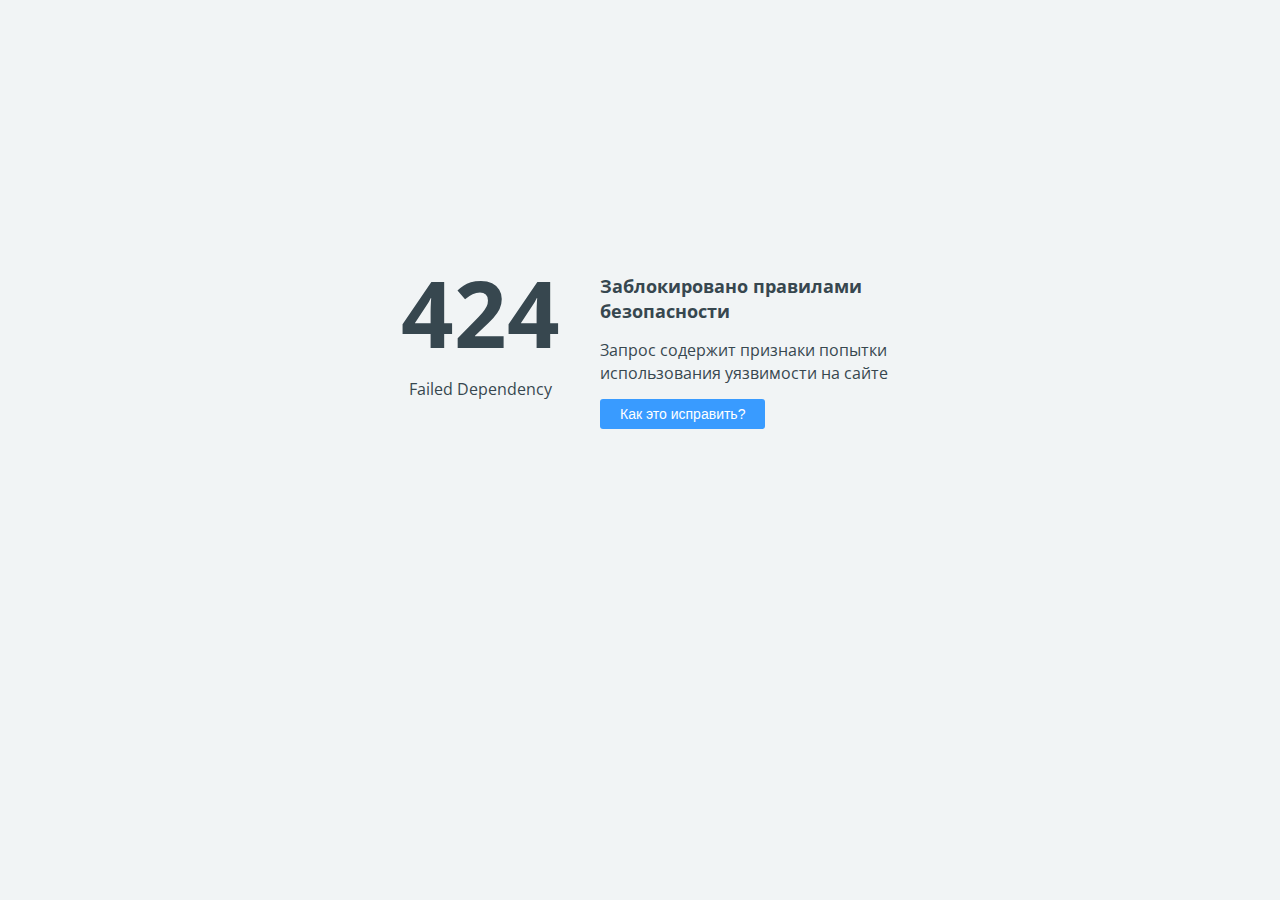
<file: images/loading.html>
<!doctype html>
<html>
<head>
    <title>424 Failed Dependency</title>
    <meta charset="UTF-8">
    <meta name="viewport" content="width=device-width">
    <link href='https://fonts.googleapis.com/css?family=Open+Sans:400,700&subset=latin,cyrillic' rel='stylesheet' type='text/css'>
    <style>
        body {
            background-color: #f1f4f5;
            color: #37474f;
            line-height: 1.4;
            font-family: 'Open Sans', sans-serif;
            margin: 0;
            padding: 0;
            }
        .error_code {
            display: block;
            font-size: 92px;
            font-weight: 700;
            margin-top: -25px;
            }
        .error_brief {
            display: block;
            font-size: 18px;
            font-weight: 700;
            margin-bottom: 15px;
            }
        .help_button, .fix_button {
            background-color: #399bff;
            color: #fff;
            margin-top: 15px;
            font-size: 14px;
            padding: 7px 20px 7px 20px;
            border: none;
            border-radius: 3px;
            vertical-align: middle;
            cursor: pointer;
            }
        .fix_button {
            background-color: #38ad41;
            }
        #fix_details {
            margin-top: 40px;
            visibility: hidden;
            opacity: 0;
            transition: visibility 0.3s, opacity 0.3s linear;
            }
    </style>

    <script language="JavaScript">
        function toggleHelp() {
            var e = document.getElementById("fix_details");
            if (e.style.visibility == 'visible') {
                e.style.visibility = 'hidden';
                e.style.opacity = 0;
            } else {
                e.style.visibility = 'visible';
                e.style.opacity = 1;
            }
        }
    </script>
</head>
<body>

<div style="display: table; position: absolute; height: 100%; width: 100%;">
    <div style="display: table-cell; vertical-align: middle; padding: 0 40px;">
        <div style="margin-left: auto; margin-right: auto; width: 520px;">
            <div style="float:left; width:200px; text-align: center; padding-right: 20px;">
                <span class="error_code">424</span>
                <span class="error_description">Failed Dependency</span>
            </div>
            <div style="float:left; width:300px;">
                <span class="error_brief">Заблокировано правилами безопасности</span>
                <span class="error_detail">Запрос содержит признаки попытки использования уязвимости на сайте</span>
                <br>
                <input type="button" value="Как это исправить?" class="help_button" onclick="toggleHelp()">
            </div>
            <div style="clear:both"></div>
            <div id="fix_details">
                Если Вы администратор сайта, самый быстрый способ исправить эту ошибку &mdash; воспользоваться
                Технической проверкой сайта в панели управления хостингом.
                
                <br>
                <input type="button" value="Техническая проверка сайта" class="fix_button" onclick="location.href = 'https://adm.tools/troubleshooting/?host=theside.kwst.net&error=424&request=XCYREFvOyIYAHW@CKssAAABo&time=2018-12-28%2014:03:28'">
                <br><br>
                <a href="https://www.ukraine.com.ua/faq/error-424.html">Подробнее о возможных причинах ошибки...</a>
            </div>
        </div>
    </div>
</div>

</body>
</html>
</file>
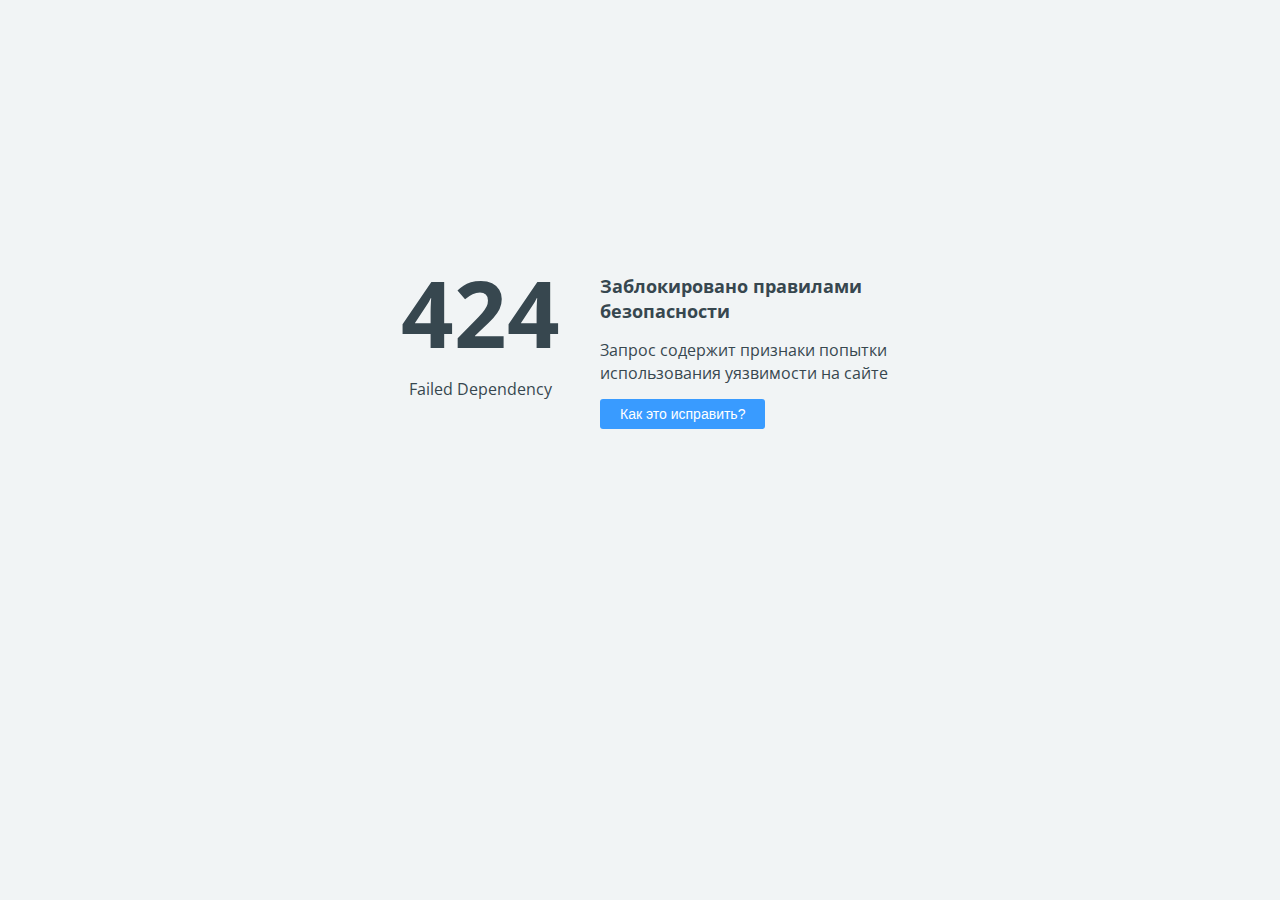
<file: img/video-play.html>
<!doctype html>
<html>
<head>
    <title>424 Failed Dependency</title>
    <meta charset="UTF-8">
    <meta name="viewport" content="width=device-width">
    <link href='https://fonts.googleapis.com/css?family=Open+Sans:400,700&subset=latin,cyrillic' rel='stylesheet' type='text/css'>
    <style>
        body {
            background-color: #f1f4f5;
            color: #37474f;
            line-height: 1.4;
            font-family: 'Open Sans', sans-serif;
            margin: 0;
            padding: 0;
            }
        .error_code {
            display: block;
            font-size: 92px;
            font-weight: 700;
            margin-top: -25px;
            }
        .error_brief {
            display: block;
            font-size: 18px;
            font-weight: 700;
            margin-bottom: 15px;
            }
        .help_button, .fix_button {
            background-color: #399bff;
            color: #fff;
            margin-top: 15px;
            font-size: 14px;
            padding: 7px 20px 7px 20px;
            border: none;
            border-radius: 3px;
            vertical-align: middle;
            cursor: pointer;
            }
        .fix_button {
            background-color: #38ad41;
            }
        #fix_details {
            margin-top: 40px;
            visibility: hidden;
            opacity: 0;
            transition: visibility 0.3s, opacity 0.3s linear;
            }
    </style>

    <script language="JavaScript">
        function toggleHelp() {
            var e = document.getElementById("fix_details");
            if (e.style.visibility == 'visible') {
                e.style.visibility = 'hidden';
                e.style.opacity = 0;
            } else {
                e.style.visibility = 'visible';
                e.style.opacity = 1;
            }
        }
    </script>
</head>
<body>

<div style="display: table; position: absolute; height: 100%; width: 100%;">
    <div style="display: table-cell; vertical-align: middle; padding: 0 40px;">
        <div style="margin-left: auto; margin-right: auto; width: 520px;">
            <div style="float:left; width:200px; text-align: center; padding-right: 20px;">
                <span class="error_code">424</span>
                <span class="error_description">Failed Dependency</span>
            </div>
            <div style="float:left; width:300px;">
                <span class="error_brief">Заблокировано правилами безопасности</span>
                <span class="error_detail">Запрос содержит признаки попытки использования уязвимости на сайте</span>
                <br>
                <input type="button" value="Как это исправить?" class="help_button" onclick="toggleHelp()">
            </div>
            <div style="clear:both"></div>
            <div id="fix_details">
                Если Вы администратор сайта, самый быстрый способ исправить эту ошибку &mdash; воспользоваться
                Технической проверкой сайта в панели управления хостингом.
                
                <br>
                <input type="button" value="Техническая проверка сайта" class="fix_button" onclick="location.href = 'https://adm.tools/troubleshooting/?host=theside.kwst.net&error=424&request=XCYRDlvOyIYAHW@CKsAAAABz&time=2018-12-28%2014:03:26'">
                <br><br>
                <a href="https://www.ukraine.com.ua/faq/error-424.html">Подробнее о возможных причинах ошибки...</a>
            </div>
        </div>
    </div>
</div>

</body>
</html>
</file>
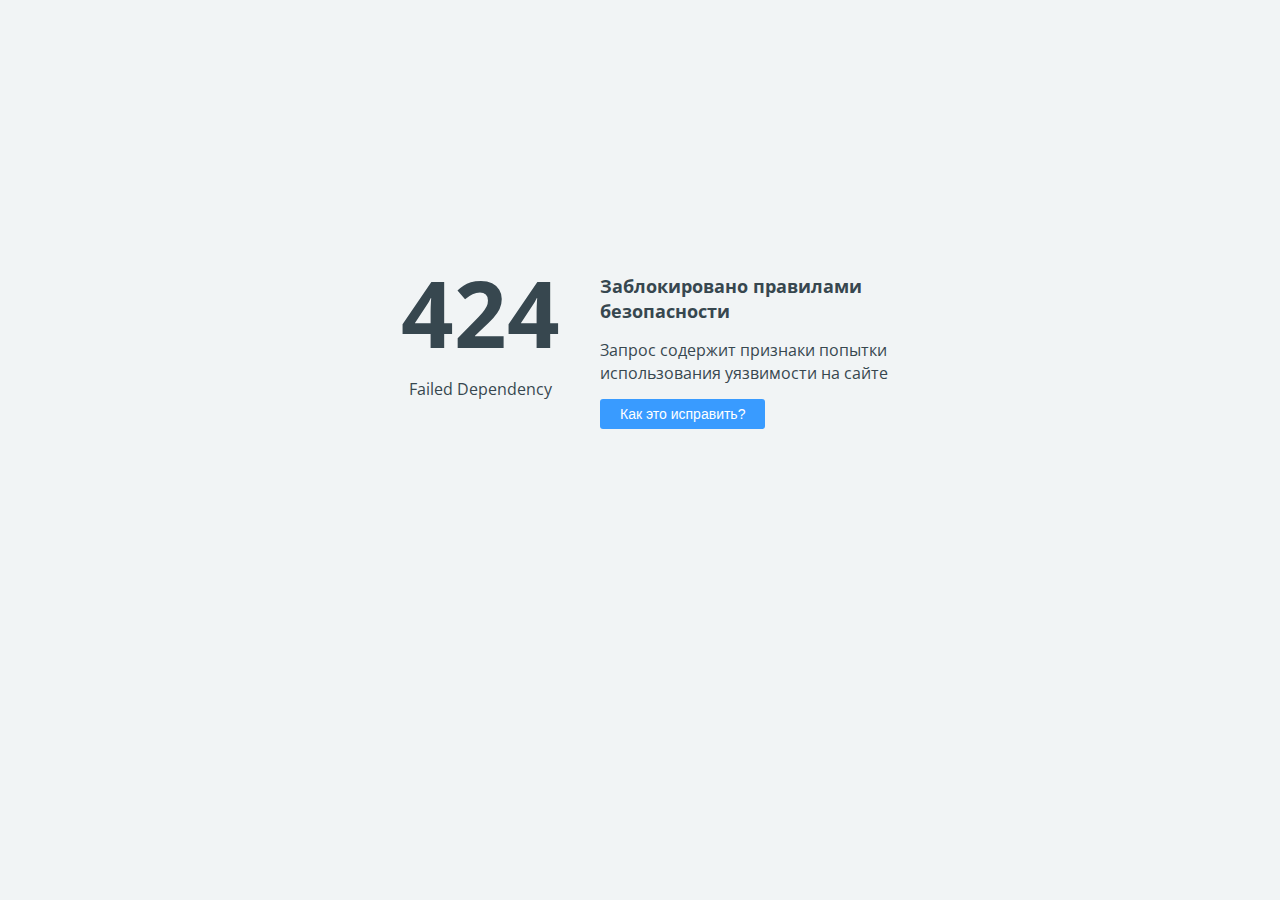
<file: img/vimeo-play.html>
<!doctype html>
<html>
<head>
    <title>424 Failed Dependency</title>
    <meta charset="UTF-8">
    <meta name="viewport" content="width=device-width">
    <link href='https://fonts.googleapis.com/css?family=Open+Sans:400,700&subset=latin,cyrillic' rel='stylesheet' type='text/css'>
    <style>
        body {
            background-color: #f1f4f5;
            color: #37474f;
            line-height: 1.4;
            font-family: 'Open Sans', sans-serif;
            margin: 0;
            padding: 0;
            }
        .error_code {
            display: block;
            font-size: 92px;
            font-weight: 700;
            margin-top: -25px;
            }
        .error_brief {
            display: block;
            font-size: 18px;
            font-weight: 700;
            margin-bottom: 15px;
            }
        .help_button, .fix_button {
            background-color: #399bff;
            color: #fff;
            margin-top: 15px;
            font-size: 14px;
            padding: 7px 20px 7px 20px;
            border: none;
            border-radius: 3px;
            vertical-align: middle;
            cursor: pointer;
            }
        .fix_button {
            background-color: #38ad41;
            }
        #fix_details {
            margin-top: 40px;
            visibility: hidden;
            opacity: 0;
            transition: visibility 0.3s, opacity 0.3s linear;
            }
    </style>

    <script language="JavaScript">
        function toggleHelp() {
            var e = document.getElementById("fix_details");
            if (e.style.visibility == 'visible') {
                e.style.visibility = 'hidden';
                e.style.opacity = 0;
            } else {
                e.style.visibility = 'visible';
                e.style.opacity = 1;
            }
        }
    </script>
</head>
<body>

<div style="display: table; position: absolute; height: 100%; width: 100%;">
    <div style="display: table-cell; vertical-align: middle; padding: 0 40px;">
        <div style="margin-left: auto; margin-right: auto; width: 520px;">
            <div style="float:left; width:200px; text-align: center; padding-right: 20px;">
                <span class="error_code">424</span>
                <span class="error_description">Failed Dependency</span>
            </div>
            <div style="float:left; width:300px;">
                <span class="error_brief">Заблокировано правилами безопасности</span>
                <span class="error_detail">Запрос содержит признаки попытки использования уязвимости на сайте</span>
                <br>
                <input type="button" value="Как это исправить?" class="help_button" onclick="toggleHelp()">
            </div>
            <div style="clear:both"></div>
            <div id="fix_details">
                Если Вы администратор сайта, самый быстрый способ исправить эту ошибку &mdash; воспользоваться
                Технической проверкой сайта в панели управления хостингом.
                
                <br>
                <input type="button" value="Техническая проверка сайта" class="fix_button" onclick="location.href = 'https://adm.tools/troubleshooting/?host=theside.kwst.net&error=424&request=XCYRDFvOyIYAHW8-aMEAAAA0&time=2018-12-28%2014:03:24'">
                <br><br>
                <a href="https://www.ukraine.com.ua/faq/error-424.html">Подробнее о возможных причинах ошибки...</a>
            </div>
        </div>
    </div>
</div>

</body>
</html>
</file>
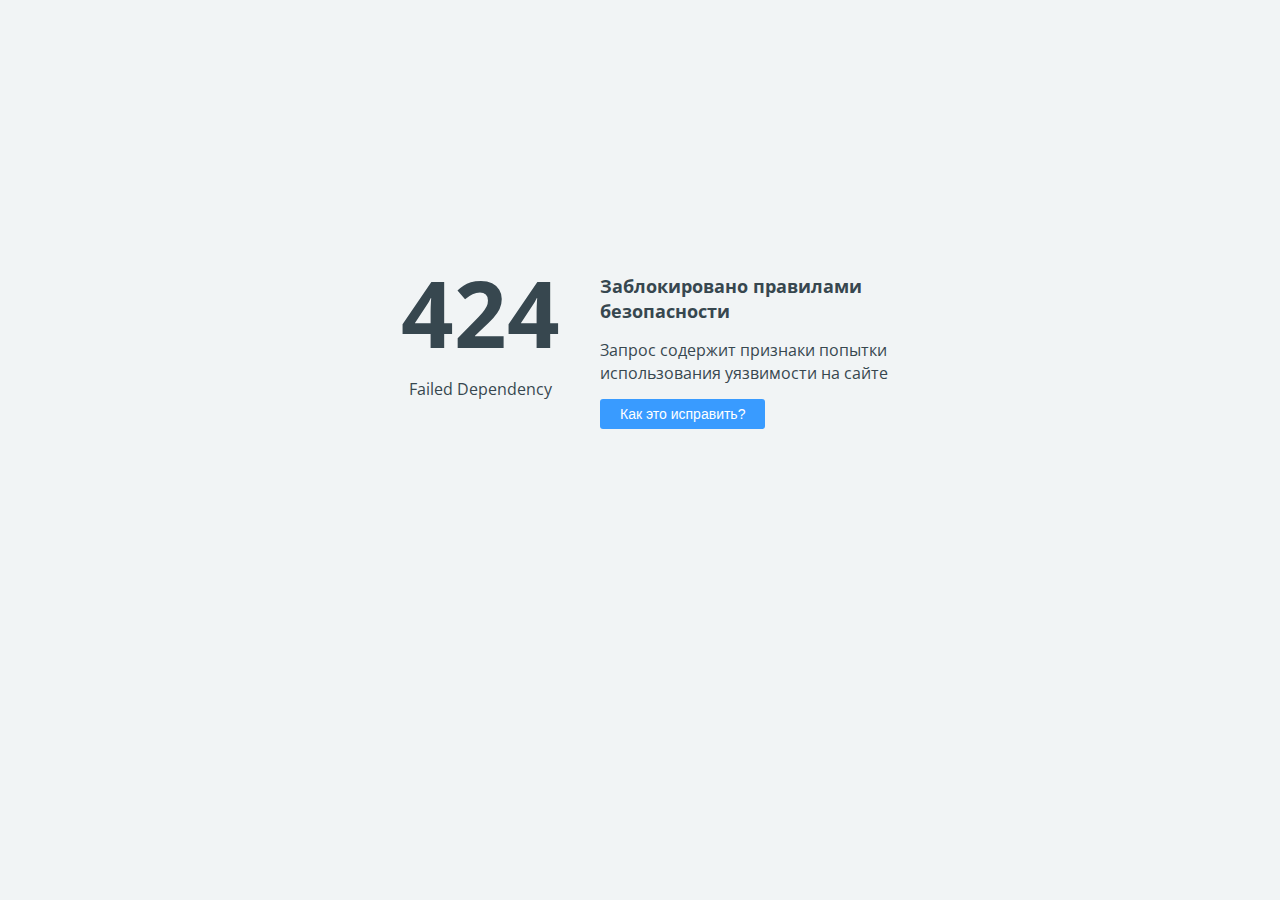
<file: img/youtube-play.html>
<!doctype html>
<html>
<head>
    <title>424 Failed Dependency</title>
    <meta charset="UTF-8">
    <meta name="viewport" content="width=device-width">
    <link href='https://fonts.googleapis.com/css?family=Open+Sans:400,700&subset=latin,cyrillic' rel='stylesheet' type='text/css'>
    <style>
        body {
            background-color: #f1f4f5;
            color: #37474f;
            line-height: 1.4;
            font-family: 'Open Sans', sans-serif;
            margin: 0;
            padding: 0;
            }
        .error_code {
            display: block;
            font-size: 92px;
            font-weight: 700;
            margin-top: -25px;
            }
        .error_brief {
            display: block;
            font-size: 18px;
            font-weight: 700;
            margin-bottom: 15px;
            }
        .help_button, .fix_button {
            background-color: #399bff;
            color: #fff;
            margin-top: 15px;
            font-size: 14px;
            padding: 7px 20px 7px 20px;
            border: none;
            border-radius: 3px;
            vertical-align: middle;
            cursor: pointer;
            }
        .fix_button {
            background-color: #38ad41;
            }
        #fix_details {
            margin-top: 40px;
            visibility: hidden;
            opacity: 0;
            transition: visibility 0.3s, opacity 0.3s linear;
            }
    </style>

    <script language="JavaScript">
        function toggleHelp() {
            var e = document.getElementById("fix_details");
            if (e.style.visibility == 'visible') {
                e.style.visibility = 'hidden';
                e.style.opacity = 0;
            } else {
                e.style.visibility = 'visible';
                e.style.opacity = 1;
            }
        }
    </script>
</head>
<body>

<div style="display: table; position: absolute; height: 100%; width: 100%;">
    <div style="display: table-cell; vertical-align: middle; padding: 0 40px;">
        <div style="margin-left: auto; margin-right: auto; width: 520px;">
            <div style="float:left; width:200px; text-align: center; padding-right: 20px;">
                <span class="error_code">424</span>
                <span class="error_description">Failed Dependency</span>
            </div>
            <div style="float:left; width:300px;">
                <span class="error_brief">Заблокировано правилами безопасности</span>
                <span class="error_detail">Запрос содержит признаки попытки использования уязвимости на сайте</span>
                <br>
                <input type="button" value="Как это исправить?" class="help_button" onclick="toggleHelp()">
            </div>
            <div style="clear:both"></div>
            <div id="fix_details">
                Если Вы администратор сайта, самый быстрый способ исправить эту ошибку &mdash; воспользоваться
                Технической проверкой сайта в панели управления хостингом.
                
                <br>
                <input type="button" value="Техническая проверка сайта" class="fix_button" onclick="location.href = 'https://adm.tools/troubleshooting/?host=theside.kwst.net&error=424&request=XCYRD1vOyIYAHW@CKsQAAABN&time=2018-12-28%2014:03:27'">
                <br><br>
                <a href="https://www.ukraine.com.ua/faq/error-424.html">Подробнее о возможных причинах ошибки...</a>
            </div>
        </div>
    </div>
</div>

</body>
</html>
</file>
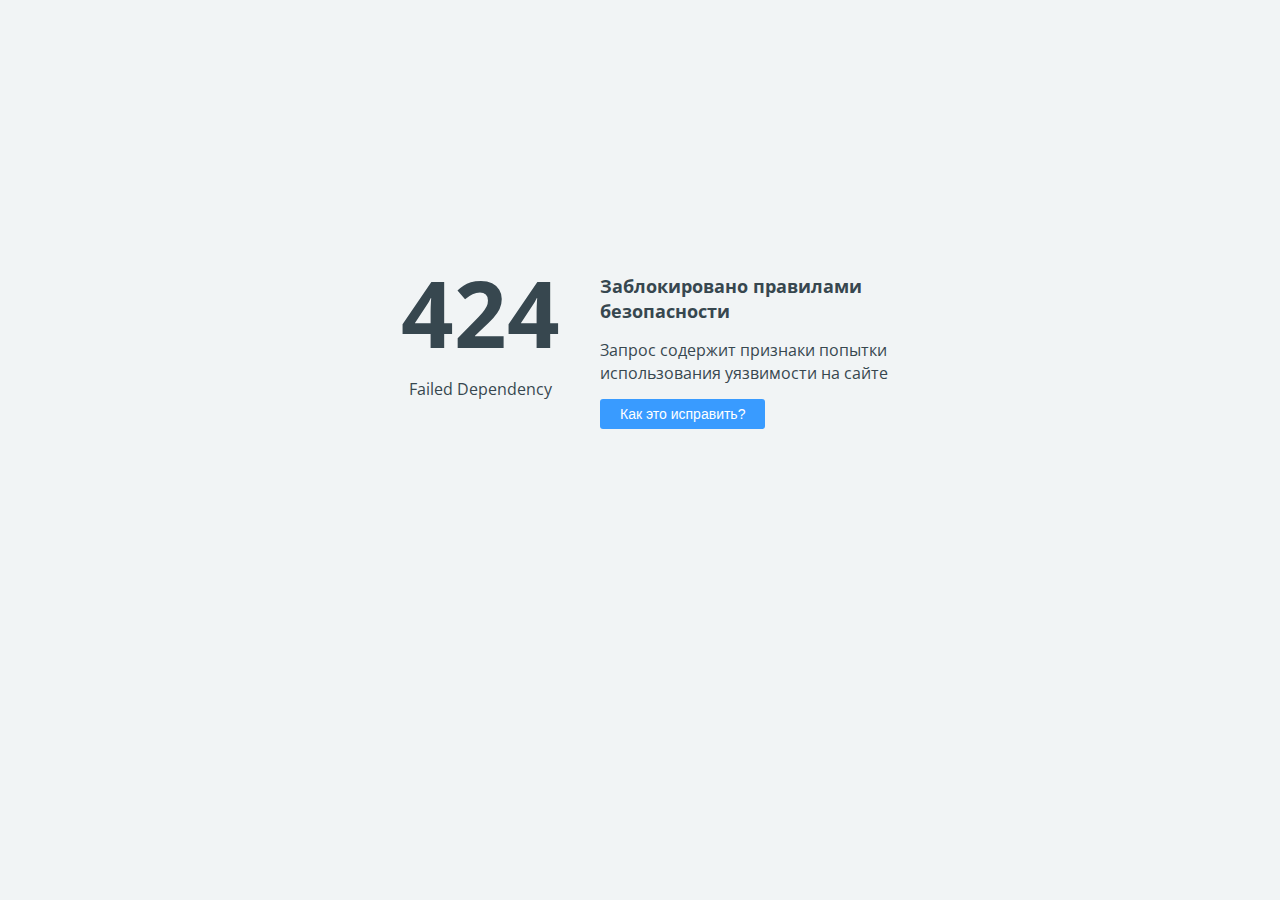
<file: css/images/layers-2x.html>
<!doctype html>
<html>
<head>
    <title>424 Failed Dependency</title>
    <meta charset="UTF-8">
    <meta name="viewport" content="width=device-width">
    <link href='https://fonts.googleapis.com/css?family=Open+Sans:400,700&subset=latin,cyrillic' rel='stylesheet' type='text/css'>
    <style>
        body {
            background-color: #f1f4f5;
            color: #37474f;
            line-height: 1.4;
            font-family: 'Open Sans', sans-serif;
            margin: 0;
            padding: 0;
            }
        .error_code {
            display: block;
            font-size: 92px;
            font-weight: 700;
            margin-top: -25px;
            }
        .error_brief {
            display: block;
            font-size: 18px;
            font-weight: 700;
            margin-bottom: 15px;
            }
        .help_button, .fix_button {
            background-color: #399bff;
            color: #fff;
            margin-top: 15px;
            font-size: 14px;
            padding: 7px 20px 7px 20px;
            border: none;
            border-radius: 3px;
            vertical-align: middle;
            cursor: pointer;
            }
        .fix_button {
            background-color: #38ad41;
            }
        #fix_details {
            margin-top: 40px;
            visibility: hidden;
            opacity: 0;
            transition: visibility 0.3s, opacity 0.3s linear;
            }
    </style>

    <script language="JavaScript">
        function toggleHelp() {
            var e = document.getElementById("fix_details");
            if (e.style.visibility == 'visible') {
                e.style.visibility = 'hidden';
                e.style.opacity = 0;
            } else {
                e.style.visibility = 'visible';
                e.style.opacity = 1;
            }
        }
    </script>
</head>
<body>

<div style="display: table; position: absolute; height: 100%; width: 100%;">
    <div style="display: table-cell; vertical-align: middle; padding: 0 40px;">
        <div style="margin-left: auto; margin-right: auto; width: 520px;">
            <div style="float:left; width:200px; text-align: center; padding-right: 20px;">
                <span class="error_code">424</span>
                <span class="error_description">Failed Dependency</span>
            </div>
            <div style="float:left; width:300px;">
                <span class="error_brief">Заблокировано правилами безопасности</span>
                <span class="error_detail">Запрос содержит признаки попытки использования уязвимости на сайте</span>
                <br>
                <input type="button" value="Как это исправить?" class="help_button" onclick="toggleHelp()">
            </div>
            <div style="clear:both"></div>
            <div id="fix_details">
                Если Вы администратор сайта, самый быстрый способ исправить эту ошибку &mdash; воспользоваться
                Технической проверкой сайта в панели управления хостингом.
                
                <br>
                <input type="button" value="Техническая проверка сайта" class="fix_button" onclick="location.href = 'https://adm.tools/troubleshooting/?host=theside.kwst.net&error=424&request=XCYRElvOyIYAHW@CKt0AAABG&time=2018-12-28%2014:03:30'">
                <br><br>
                <a href="https://www.ukraine.com.ua/faq/error-424.html">Подробнее о возможных причинах ошибки...</a>
            </div>
        </div>
    </div>
</div>

</body>
</html>
</file>
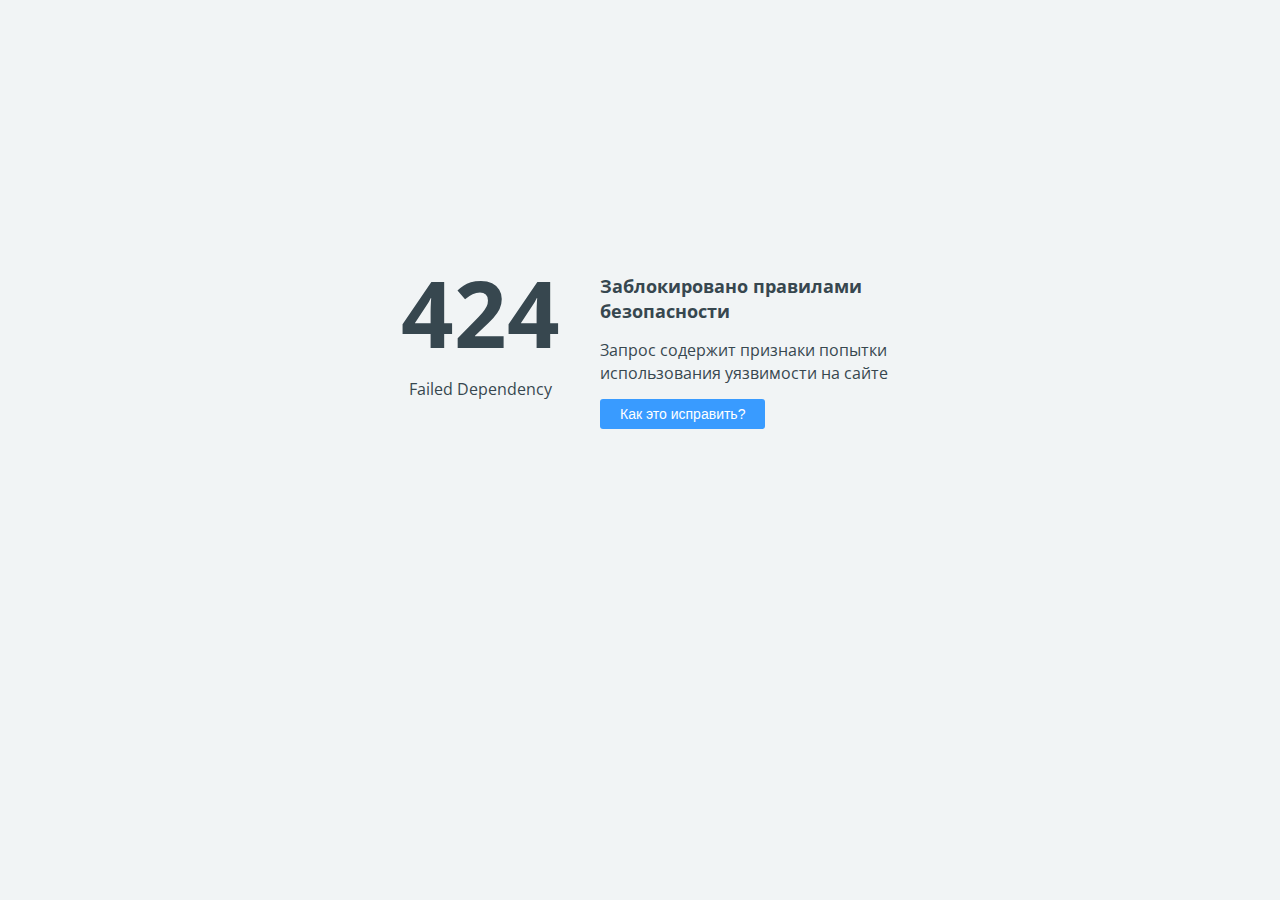
<file: css/images/layers.html>
<!doctype html>
<html>
<head>
    <title>424 Failed Dependency</title>
    <meta charset="UTF-8">
    <meta name="viewport" content="width=device-width">
    <link href='https://fonts.googleapis.com/css?family=Open+Sans:400,700&subset=latin,cyrillic' rel='stylesheet' type='text/css'>
    <style>
        body {
            background-color: #f1f4f5;
            color: #37474f;
            line-height: 1.4;
            font-family: 'Open Sans', sans-serif;
            margin: 0;
            padding: 0;
            }
        .error_code {
            display: block;
            font-size: 92px;
            font-weight: 700;
            margin-top: -25px;
            }
        .error_brief {
            display: block;
            font-size: 18px;
            font-weight: 700;
            margin-bottom: 15px;
            }
        .help_button, .fix_button {
            background-color: #399bff;
            color: #fff;
            margin-top: 15px;
            font-size: 14px;
            padding: 7px 20px 7px 20px;
            border: none;
            border-radius: 3px;
            vertical-align: middle;
            cursor: pointer;
            }
        .fix_button {
            background-color: #38ad41;
            }
        #fix_details {
            margin-top: 40px;
            visibility: hidden;
            opacity: 0;
            transition: visibility 0.3s, opacity 0.3s linear;
            }
    </style>

    <script language="JavaScript">
        function toggleHelp() {
            var e = document.getElementById("fix_details");
            if (e.style.visibility == 'visible') {
                e.style.visibility = 'hidden';
                e.style.opacity = 0;
            } else {
                e.style.visibility = 'visible';
                e.style.opacity = 1;
            }
        }
    </script>
</head>
<body>

<div style="display: table; position: absolute; height: 100%; width: 100%;">
    <div style="display: table-cell; vertical-align: middle; padding: 0 40px;">
        <div style="margin-left: auto; margin-right: auto; width: 520px;">
            <div style="float:left; width:200px; text-align: center; padding-right: 20px;">
                <span class="error_code">424</span>
                <span class="error_description">Failed Dependency</span>
            </div>
            <div style="float:left; width:300px;">
                <span class="error_brief">Заблокировано правилами безопасности</span>
                <span class="error_detail">Запрос содержит признаки попытки использования уязвимости на сайте</span>
                <br>
                <input type="button" value="Как это исправить?" class="help_button" onclick="toggleHelp()">
            </div>
            <div style="clear:both"></div>
            <div id="fix_details">
                Если Вы администратор сайта, самый быстрый способ исправить эту ошибку &mdash; воспользоваться
                Технической проверкой сайта в панели управления хостингом.
                
                <br>
                <input type="button" value="Техническая проверка сайта" class="fix_button" onclick="location.href = 'https://adm.tools/troubleshooting/?host=theside.kwst.net&error=424&request=XCYREVvOyIYAHW@CKtUAAABL&time=2018-12-28%2014:03:29'">
                <br><br>
                <a href="https://www.ukraine.com.ua/faq/error-424.html">Подробнее о возможных причинах ошибки...</a>
            </div>
        </div>
    </div>
</div>

</body>
</html>
</file>
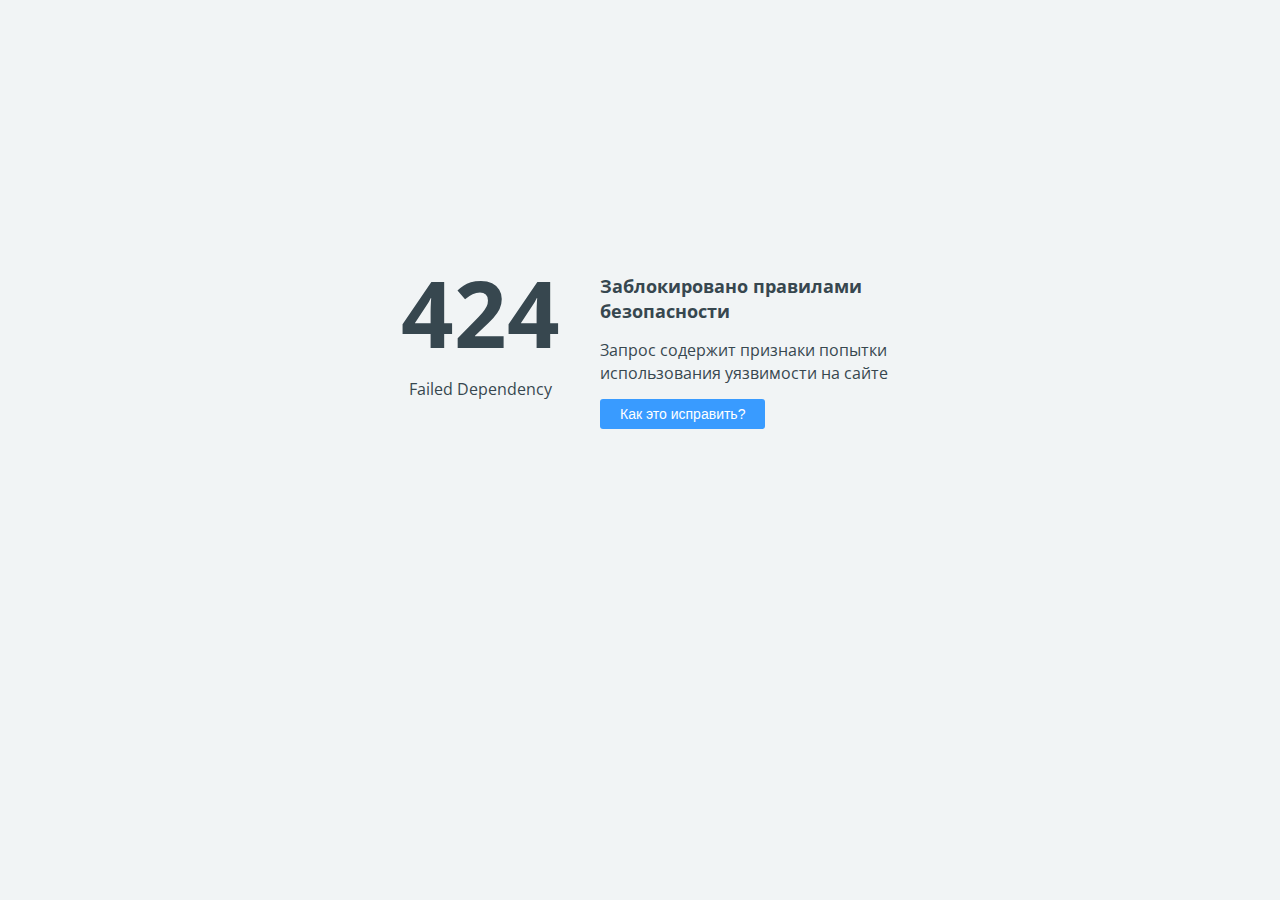
<file: css/images/marker-icon.html>
<!doctype html>
<html>
<head>
    <title>424 Failed Dependency</title>
    <meta charset="UTF-8">
    <meta name="viewport" content="width=device-width">
    <link href='https://fonts.googleapis.com/css?family=Open+Sans:400,700&subset=latin,cyrillic' rel='stylesheet' type='text/css'>
    <style>
        body {
            background-color: #f1f4f5;
            color: #37474f;
            line-height: 1.4;
            font-family: 'Open Sans', sans-serif;
            margin: 0;
            padding: 0;
            }
        .error_code {
            display: block;
            font-size: 92px;
            font-weight: 700;
            margin-top: -25px;
            }
        .error_brief {
            display: block;
            font-size: 18px;
            font-weight: 700;
            margin-bottom: 15px;
            }
        .help_button, .fix_button {
            background-color: #399bff;
            color: #fff;
            margin-top: 15px;
            font-size: 14px;
            padding: 7px 20px 7px 20px;
            border: none;
            border-radius: 3px;
            vertical-align: middle;
            cursor: pointer;
            }
        .fix_button {
            background-color: #38ad41;
            }
        #fix_details {
            margin-top: 40px;
            visibility: hidden;
            opacity: 0;
            transition: visibility 0.3s, opacity 0.3s linear;
            }
    </style>

    <script language="JavaScript">
        function toggleHelp() {
            var e = document.getElementById("fix_details");
            if (e.style.visibility == 'visible') {
                e.style.visibility = 'hidden';
                e.style.opacity = 0;
            } else {
                e.style.visibility = 'visible';
                e.style.opacity = 1;
            }
        }
    </script>
</head>
<body>

<div style="display: table; position: absolute; height: 100%; width: 100%;">
    <div style="display: table-cell; vertical-align: middle; padding: 0 40px;">
        <div style="margin-left: auto; margin-right: auto; width: 520px;">
            <div style="float:left; width:200px; text-align: center; padding-right: 20px;">
                <span class="error_code">424</span>
                <span class="error_description">Failed Dependency</span>
            </div>
            <div style="float:left; width:300px;">
                <span class="error_brief">Заблокировано правилами безопасности</span>
                <span class="error_detail">Запрос содержит признаки попытки использования уязвимости на сайте</span>
                <br>
                <input type="button" value="Как это исправить?" class="help_button" onclick="toggleHelp()">
            </div>
            <div style="clear:both"></div>
            <div id="fix_details">
                Если Вы администратор сайта, самый быстрый способ исправить эту ошибку &mdash; воспользоваться
                Технической проверкой сайта в панели управления хостингом.
                
                <br>
                <input type="button" value="Техническая проверка сайта" class="fix_button" onclick="location.href = 'https://adm.tools/troubleshooting/?host=theside.kwst.net&error=424&request=XCYRE1vOyIYAHW@CKuMAAAB-&time=2018-12-28%2014:03:31'">
                <br><br>
                <a href="https://www.ukraine.com.ua/faq/error-424.html">Подробнее о возможных причинах ошибки...</a>
            </div>
        </div>
    </div>
</div>

</body>
</html>
</file>
<file: css/style.css>
﻿@charset "utf-8";

/*======================================
 [ -Main Stylesheet-
  Theme: TheSide   Creative Photography Responsive Template
  Version: 1.0
  Last change: 27/10/2018 ]
	++ Fonts ++
	++ General Style ++
	++ Page preload ++
	++ Typography ++
	++ header ++
	++ navigation ++
	++ Columns ++
	++ home ++
	++ section ++
	++ porfolio ++
	++ tabs ++
	++ accordion- ++
	++ Footer ++
	++ share ++
	++ Team ++
	++ testimonials++
	++ contacts ++
	++ Video ++
	++ Blog++
	++ Responsive ++
/*-------------Fonts---------------------------------------*/
@import url('https://fonts.googleapis.com/css?family=Mukta:300,400,500,600,700,800|Oswald:200,300,400,500,600,700|Roboto:400,500,700,900&amp;subset=cyrillic,cyrillic-ext,devanagari,greek,greek-ext,latin-ext,vietnamese');
/*-------------General Style---------------------------------------*/

html {
	overflow-x: hidden !important;
	overflow-y: scroll !important;
	height: 100%;
}
body {
	margin: 0;
	padding: 0;
	font-weight: 400;
	font-size: 13px;
	height: 100%;
	text-align: center;
	background:#2A2A2E;
	color: #000;
	font-family: 'Mukta', sans-serif;
}
@-o-viewport {
	width: device-width;
}
@-ms-viewport {
	width: device-width;
}
@viewport {
	width: device-width;
}
/* ---------Page preload--------------------------------------*/
.loader2 {
	position:fixed;
	top:0;
	left:0;
	width:100%;
	bottom:0;
	overflow:hidden;
	z-index:100;
    background: #2D2D32;
	 -webkit-transform: translate3d(0,0,0);
}
.page-load {
	position:fixed;
	top:90px;
	left:90px;
	right:0;
	bottom:0;
	z-index:19;
	display:none;
	 -webkit-transform: translate3d(0,0,0);
}
.page-load_bg , .page-load_bg2 {
	position:absolute;
	right:100%;
	left:0;
	bottom:0;
	top:0;
 	background: #2D2D32;
	z-index:3;
	overflow:hidden;
}
.page-load_bg2 {
	z-index:2;
	background:#35353A;

}
.loader {
 	display: block;
	height: 32px;
	width: 32px;
	position: absolute;
	left:50%;
	top:75%;
	margin:-36px 0 0 -16px;
	z-index:10;
}

.loader span {
	display: block;
	position: absolute;
	top: 0; left: 0;
	bottom: 0; right: 0;
	margin: auto;
	height: 32px;
	width: 32px;
}
.loader span:before {
	content: "";
	display: block;
	position: absolute;
	top: 0; left: 0;
	bottom: 0; right: 0;
	margin: auto;
	height: 32px;
	width: 32px;
	box-sizing:border-box;
	border: 3px solid  rgba(255,255,255,0.21);
	border-bottom: 3px solid transparent;
	border-radius: 50%;
	-webkit-animation: loader-3-1 1.5s cubic-bezier(0.770, 0.000, 0.175, 1.000) infinite;
	        animation: loader-3-1 1.5s cubic-bezier(0.770, 0.000, 0.175, 1.000) infinite;
}
@-webkit-keyframes loader-3-1 {
	0%   { -webkit-transform: rotate(0deg); }
	40%  { -webkit-transform: rotate(180deg); }
	60%  { -webkit-transform: rotate(180deg); }
	100% { -webkit-transform: rotate(360deg); }
}
@keyframes loader-3-1 {
	0%   { transform: rotate(0deg); }
	40%  { transform: rotate(180deg); }
	60%  { transform: rotate(180deg); }
	100% { transform: rotate(360deg); }
}
.loader span:after {
	content: "";
	position: absolute;
	top: 0; left: 0;
	bottom: 0; right: 0;
	margin: auto;
	width: 6px;
	height: 6px;
	background: #FFF;
	border-radius: 50%;
	-webkit-animation: loader-3-2 1.5s cubic-bezier(0.770, 0.000, 0.175, 1.000) infinite;
	        animation: loader-3-2 1.5s cubic-bezier(0.770, 0.000, 0.175, 1.000) infinite;
}
@-webkit-keyframes loader-3-2 {
	0%   { -webkit-transform: translate3d(0, -32px, 0) scale(0, 2); opacity: 0; }
	50%  { -webkit-transform: translate3d(0, 0, 0) scale(1.25, 1.25); opacity: 1; }
	100% { -webkit-transform: translate3d(0, 8px, 0) scale(0, 0); opacity: 0; }
}
@keyframes loader-3-2 {
	0%   { transform: translate3d(0, -32px, 0) scale(0, 2); opacity: 0; }
	50%  { transform: translate3d(0, 0, 0) scale(1.25, 1.25); opacity: 1; }
	100% { transform: translate3d(0, 8px, 0) scale(0, 0); opacity: 0; }
}
/*--------------Typography--------------------------------------*/
p {
	font-size: 12px;
	line-height: 24px;
	padding-bottom: 10px;
	font-weight: 500;
	color: #5e646a;
	text-align:left;
}
blockquote {
	float: left;
	padding: 10px 20px;
	margin: 0 0 20px;
	font-size: 17.5px;
	border-left: 15px solid #eee;
	position: relative;
}
blockquote:before {
	font-family: Font Awesome\ 5 Pro;
	content: "\f10e";
	position: absolute;
	color: #ccc;
	bottom: 3px;
	font-size: 43px;
	right: 6px;
	opacity: 0.4
}
blockquote p {
	font-family: Georgia, "Times New Roman", Times, serif;
	font-style: italic;
	color: #666;
}
.bold-title {
	margin: 15px 0;
	font-size: 24px;
	text-align: left;
	font-weight: 600;
}
/*--------------General--------------------------------------*/
#main {
	height: 100%;
	width: 100%;
	position: absolute;
	top: 0;
	left: 0;
	z-index: 2;
}
.fl-wrap {
	float: left;
	width: 100%;
	position: relative;
}
.content {
	float: left;
	width: 100%;
	position: relative;
	z-index: 5;
}
.container {
	max-width: 1224px;
	width: 92%;
	margin: 0 auto;
	position: relative;
	z-index: 5;
}
.full-height {
	height: 100%;
}
#wrapper {
	position: absolute;
	top: 90px;
	left: 90px;
	right: 0;
	bottom: 0;
	z-index: 3;
	background:#2A2A2E;
}
.content-holder {
	position:absolute;
	top:0;
	left:0;
	width:100%;
	height:100%;
}
.respimg {
	width: 100%;
	height: auto;
}
.hidden-item {
	overflow:hidden;
}
.bg {
	position: absolute;
	top: 0;
	left: 0;
	width: 100%;
	height: 100%;
	z-index: 1;
	background-size: cover;
	background-attachment: scroll;
	background-position: center;
	background-repeat: repeat;
	background-origin: content-box;
}
.overlay {
	position: absolute;
	top: 0;
	left: 0;
	width: 100%;
	height: 100%;
    background: rgba(45,45,50,0.51);
	z-index: 3;
}
.dark-bg {
	background:#2A2A2E;
}
/* ------header------------------------------------------------------------ */
header.main-header {
    position: fixed;
    top: 0;
    left: 0;
    width: 100%;
    height: 90px;
    z-index: 20;
    background: #2D2D32;
    padding: 0 0 0  90px;
}
header.main-header:after {
	content:'';
	position:absolute;
	bottom:0;
	left:90px;
	height:1px;
	right:0;
	background:rgba(255, 255, 255, 0.03);
}
header.main-header:before {
	content:'';
	position:absolute;
	left:30%;
	right:150px;
	height:100%;
	z-index:-1;
	background:rgba(255, 255, 255, 0.04);
}
.left-panel {
	position:fixed;
	top:90px;
	left:0;
	width:90px;
	bottom:0;
	z-index:19;
    background: #2D2D32;
    -webkit-transform: translate3d(0,0,0);
	border-right: 1px solid rgba(255, 255, 255, 0.03);
}
.left-panel_social {
	position:absolute;
	bottom:10px;
	left:50%;
	margin-left:-20px;
	width:40px;
}
.left-panel_social li {
	width:40px;
	height:40px;
	line-height:40px;
	box-sizing:border-box;
	display:inline-table;
	border: 1px solid rgba(255, 255, 255, 0.08);
	border-top:none;
	position:relative;
}
.left-panel_social li:before , .nav-social li:before {
	content:'';
	position:absolute;
	left:0;
	width:0;
	height:100%;
	top:0;
	background:rgba(255, 255, 255, 0.08);
	z-index:1;
	-webkit-transition: all 200ms ease-out;
	transition: all 200ms ease-out;
}
.left-panel_social li:hover:before , .nav-social li:hover:before {
	width:100%;
}
.left-panel_social li:first-child {
	border-top:1px solid rgba(255, 255, 255, 0.08);
}
.left-panel_social li a {
	position:relative;
	z-index:2;
	color:#767676;
}
.horizonral-subtitle {
	position:absolute;
	left:40px;
	top:150px;
}
.horizonral-subtitle span {
    position: absolute;
    left: -170px;
    text-transform: uppercase;
    font-weight: 400;
    font-size: 10px;
    letter-spacing: 4px;
	padding:10px 0;
	width:350px;
	top:0;
	text-align: center;
    -webkit-transform: rotate(-90deg);
    transform: rotate(-90deg);
    color: rgba(255, 255, 255, 0.31);
    text-overflow: ellipsis;
	overflow: hidden;
    white-space: nowrap;
	border-left:1px solid rgba(255, 255, 255, 0.08);
}
.horizonral-subtitle span strong {
	position:relative;
	display:block;
}
.horizonral-subtitle span:before {
	content:'';
	position:absolute;
	width:190px;
	right:-40px;
	height:100%;
	top:0;
	background:rgba(255, 255, 255, 0.04);
}
.header-logo {
	float:left;
	position:relative;
	top:5px;
}
.header-logo img {
	float:left;
	width: auto;
	height:100px;
}
.nav-button-wrap {
	right:0;
	width:100px;
	position: absolute;
	top:32px;
}
.nav-button-wrap:before {
	content:'';
	position:absolute;
	left:-70px;
	width:40px;
	height:1px;
	top:14px;
}
.nav-button {
	left:-20px;
	width: 28px;
	height: 50px;
	display:inline-block;
	cursor: pointer;
	position: relative;
}
.nav-button span {
	width: 100%;
	float: left;
	margin-bottom: 6px;
	height: 2px;
	background: #fff;
	position: relative;
	-webkit-transition: all 0.2s ease-in-out;
	transition: all 0.2s ease-in-out;
}
.nav-button .ncs {
	width: 70%;
}
.nav-button .nbs,
.nav-button.cmenu:hover .nbs {
	width: 0;
}
.nav-button:hover .ncs,
.nav-button:hover .nbs {
	width: 100%;
}
.nav-button.cmenu .nos {
	-webkit-transform: rotate(-45deg) scale(0.8);
	transform: rotate(-45deg) scale(0.8);
	margin-bottom: 0;
	top: 8px;
}
.nav-button.cmenu .ncs {
	-webkit-transform: rotate(45deg) scale(0.8);
	transform: rotate(45deg) scale(0.8);
	margin-bottom: 0;
	top: 6px;
	width: 100%;
}
.nav-button:hover .menu-button-text {
	color: #fff;
}
.menu-button-text {
	position: absolute;
	left: 0;
	width: 100%;
	bottom: 10px;
	color: rgba(255, 255, 255, 0.41);
	font-size: 10px;
	font-weight: 400;
	text-transform: uppercase;
	letter-spacing: 2px;
}
.nav-button.cmenu .menu-button-text {
	margin-top: 16px;
}
.header-contacts {
	float:right;
	position:relative;
	top:24px;
	padding-right:70px;
	right:150px;
}
.header-contacts ul {
	float:right;
}
.header-contacts li {
	list-style:none;
	float:left;
	margin-right:40px;
	top:14px;
	position:relative;
	text-transform: uppercase;
    font-weight: 500;
    font-size: 10px;
    color: rgba(255, 255, 255, 0.51);
    letter-spacing: 4px;
}
.header-contacts li:before {
	content:'';
	position:absolute;
	left:-30px;
	width:15px;
	top:50%;
	height:2px;
	margin-top:-2px;
}
.header-contacts li  a{
	color:#fff;
}
/*------ navigation  ------------------------------------------------*/
.nav-holder {
	position:fixed !important;
	top:90px;
	right:-500px;
	width:450px;
	bottom:0;
	background: #262627;
	overflow:auto;
	z-index:105;
    -webkit-transform: translate3d(0, 0, 0) !important;
}
.nav-overlay {
    position: fixed;
    top: 0;
    left: 0;
    bottom: 0;
    z-index:103;
    width: 100%;
    background: rgba(37, 36, 37, 0.71);
	display:none;
	overflow:hidden;
    -webkit-transform: translate3d(0, 0, 0);
}
.element {
	width:50px;
	height:50px;
	border-radius: 50%;
	will-change: transform;
	border:1px solid  rgba(255,255,255,0.41);
	background:rgba(255,255,255,0.051);
}
.element:before {
	font-family: Font Awesome\ 5 Pro;
	content: "\f00d";
	color:#fff;
	position:relative;
	top:14px;
	font-size:20px;
	font-weight:300;
}
.nav-scroll-bar-wrap {
	overflow:hidden;
	position:absolute;
	left:0;
	right:0;
	bottom:70px;
	top:0;
	padding:80px 40px 100px 50px;
}
nav.nav-inner {
	float: left;
	overflow: hidden;
	width: 100%;
	position: relative;
 	margin-top: 90px;
	z-index: 20;
}
.sliding-menu ul {
	margin: 0;
	float: left;
	width: 100%;
	overflow: hidden;
}
.sliding-menu li {
	margin: 0;
	position: relative;
	float: left;
	width: 100%;
}
.sliding-menu a {
	float: left;
	padding: 0 0 0 20px;
	height: 40px;
	line-height: 40px;
	position: relative;
	font-weight: 600;
	font-size: 12px;
	text-align: left;
	color: rgba(255, 255, 255, 0.41);
	text-transform: uppercase;
	letter-spacing: 2px;
	z-index:2;
}
.sliding-menu a:hover {
	color:#fff;
}
.sliding-menu li:after {
	content: '';
	position: absolute;
	top: 0;
	left: -10px;
	width: 0;
	z-index:1;
	-webkit-transition: all 300ms linear;
	transition: all 300ms linear;
	height: 100%;
	background: rgba(255, 255, 255, 0.071);
}
.sliding-menu li:hover:after {
	width: 50%;
}
.sliding-menu a i {
	float: left;
	width: 35px;
	color: #74829C;
	position: relative;
	top: 3px;
}
.sliding-menu a.back:before {
	font-family: Font Awesome\ 5 Pro;
	content: '\f104';
	color: #fff;
}
.submen-dec:before {
	font-family: Font Awesome\ 5 Pro;
	content: '\f067';
	position: absolute;
	right: 0;
	width: 10px;
	height: 10px;
	top: 14px;
	font-size:9px;
	color:rgba(255, 255, 255, 0.371);
	z-index: 20;
}
.lang-links:before {
	content:'';
	position:absolute;
	left:20px;
	width:30px;
	height:2px;
	top:-40px;
}
.lang-links {
	margin-top:140px;
	padding-left:20px;
}
.lang-links a {
	font-size:14px;
	float:left;
	color:rgba(255, 255, 255, 0.41);
	margin-right:10px;
}
.lang-links a.act-leng {
	color:#fff;
}
.nav-social {
	position:absolute;
	height:80px;
	width:100%;
	left:0;
	bottom:0;
    background: #2D2D32;
	padding:0 20px 0 70px;
}
.nav-social_title {
	float:left;
    top: 32px;
	margin-right:20px;
    position: relative;
    text-transform: uppercase;
    font-weight: 500;
    font-size: 10px;
    color: rgba(255, 255, 255, 0.51);
    letter-spacing: 4px;
}
.nav-social li{
    width: 40px;
    height: 40px;
    line-height: 40px;
    box-sizing: border-box;
    border: 1px solid rgba(255, 255, 255, 0.08);
    border-left: none;
    position: relative;
	float:left;
	top:20px;
}
.nav-social li:first-child {
	border-left:1px solid rgba(255, 255, 255, 0.08);
}
.nav-social li a{
    color: #767676;
	position:relative;
	z-index:10;
}
.nav-search {
	padding-left:20px;
}
.nav-search input , #submit_btn {
	background:none;
	border-radius:0;
	outline:none;
	border:none;
}
.nav-search input   {
	height:40px;
	line-height:40px;
	border-bottom:1px solid rgba(255, 255, 255, 0.08);
	z-index:1;
	color:#fff;
}
#submit_btn {
	position:absolute;
	right:0;
	top:6px;
	color:#fff;
	z-index:2;
	width:50px;
	height:20px;
	line-height:20px;
	cursor:pointer;
}
/* ------Column------------------------------------------------------------ */
.column-wrap {
	float:left;
	width:60%;
	position:relative;
 	min-height: 100vh;
	background:#fff;
	z-index:1;
}
.column-wrap-container {
	padding:50px 0 20px;
}
.column-wrap-container .container {
	max-width:824px;
}
.column-wrap-media {
	margin-bottom:50px;
}
.column-wrap-media_btn {
	position:absolute;
	bottom:-20px;
	right:50px;
	z-index:2;
	height:50px;
	line-height:50px;
	padding:0 80px 0 40px;
	color:#fff;
	font-size:10px;
	letter-spacing:2px;
	text-transform:uppercase;
    -webkit-transition: all 200ms linear;
    transition: all 200ms linear;
}
.column-wrap-media_btn i {
	position:absolute;
	top:0;
	right:0;
	width:50px;
	height:50px;
	line-height:50px;
	background: #2D2D32;
}
.column-wrap-media_btn:hover {
	padding:0 90px 0 40px;
}
.col-wc_dec {
	position: absolute;
	left:0;
	width:70%;
	height:300px;
	background:#f8f8f8;
	top:0;
	z-index:1;
}
.col-wc_dec.col-wc_dec2 {
	top:inherit;
	left:inherit;
	bottom:0;
	right:0;
	height:250px;
}
.section-separator {
	display: flex;
	margin:0 auto 10px;
	max-width:824px;
	width:92%;
	height:1px;
	position:relative;
	z-index:50;
	background:#eee;
}
.fixed-column-wrap {
    position: absolute;
    top: 0;
	right:0 !important;
	width:40%;
	background:#292929;
	z-index:2;
}
.fixed-column-wrap-content {
    position: absolute;
    top: 0;
    left: 0;
    width: 100%;
    height: 100%;
    z-index: 1;
    overflow: hidden;
}
.fixed-column-wrap_title {
	position:absolute;
	bottom:120px;
	left:50px;
	right:50px;
	z-index:21;
	text-align: right;
}
.fixed-column-wrap_title h2 {
	color: #fff;
    font-size: 45px;
    font-weight: 900;
    padding-bottom: 20px;
    position: relative;
	font-family: 'Oswald', sans-serif;
	text-transform:uppercase;
    line-height: 50px;
	position:relative;
}
.fixed-column-wrap_title h2:before {
	content:'';
	position:absolute;
	right:0;
	top:-40px;
	width:40px;
	height:2px;
}
.fixed-column-wrap_title p {
	color:rgba(255,255,255,0.61);
	text-align: right;
	max-width:450px;
	float:right;
}
.fixed-column-dec {
	position:absolute;
	top:50px;
	right:50px;
	width:70px;
	height:70px;
	z-index:21;
	border-top:1px solid;
	border-right:1px solid;
	border-color:rgba(255,255,255,0.51);
}
.progress-bar-wrap {
	position:absolute;
	bottom:-90px;
	left:30%;
	right:0;
	height:70px;
	z-index:20;
    background: #2D2D32;
	padding:0 30px;
}
.progress-bar-wrap:before {
	content:'';
	position:absolute;
	top:50%;
	left:30px;
	right:30px;
	height:1px;
	background:rgba(255,255,255,0.11);
	z-index:1;
}
.progress-bar-wrap:after {
    content: '';
    position: absolute;
    width: 30%;
    right: 20px;
    top: 15px;
	bottom:15px;
    background: rgba(255, 255, 255, 0.04);
}
.progress-bar {
    position:    relative;
    height:      2px;
    width:       0%;
	z-index:2;
	top:34px;
}
.scroll-nav-wrap {
	position:absolute;
	top:0;
	left:-70px;
	z-index:111;
	padding:20px 0 90px;
	width:70px;
}
.carnival{
	position:relative;
	left:-44px;
	height:120px;
	width:90px;
	-webkit-transform: rotate(90deg);
	transform: rotate(90deg);
	padding:20px 0;
	letter-spacing:2px;
	font-size:10px;
	text-transform:uppercase;
	color:#fff;
}
.snw-dec {
	position:absolute;
	bottom:0;
	width:70px;
	height:70px;
	left:0;
	line-height:70px;
	background: #2A2A2E;
}
.snw-dec .mousey {
	top:20px;
	left:24px;
	position:relative;
}
/*------ home------------------------------------------------*/
.ms_title-wrap {
	position:absolute;
	z-index:20;
	left:10%;
	top:38%;
}
.ms_title-wrap h2 {
	color:#fff;
	font-size:65px;
 	font-family: 'Oswald', sans-serif;
	text-transform:uppercase;
	font-weight:600;
	text-align:left;
	line-height:70px;
	padding-bottom:20px;
}
.ms_title-wrap p {
	color:rgba(255,255,255,0.81);
	font-size:10px;
	text-transform:uppercase;
	letter-spacing:2px;
}
.multi-slideshow-wrap_1 {
	position:absolute;
	left:0;
	width:60%;
	top:0;
	bottom:0;
	overflow:hidden;
	z-index:1;
	padding:0 4px 0 0;
}
.multi-slideshow-wrap_1.multi-slideshow-wrap_fs {
	width:100%;
	padding:0;
}
.multi-slideshow-wrap_2 {
	position:absolute;
	right:0;
	width:40%;
	padding:0 0 0 0;
	bottom:0;
	top:50%;
	overflow:hidden;
	z-index:1;
}
.multi-slideshow-wrap_3 {
	position:absolute;
	z-index:3;
	width:calc(40% + 100px);
	height:50%;
	right:0;
	top:0;
	overflow:hidden;
	padding:0 0 4px 4px;
}
.kenburns   .bg {
  -webkit-transform: scale(1);
  -ms-transform: scale(1);
  transform: scale(1);
  -webkit-transition: all 1.5s linear;
  transition: all 1.5s linear;
}
.ms-container .swiper-slide-active .kenburns .bg , .ms-container .swiper-slide-duplicate-active .kenburns .bg {
  -webkit-transition: all 6.5s linear;
  transition: all 6.5s linear;
  -webkit-transform: scale(1.3);
  transform: scale(1.3);
}
.hero-title {
	z-index:20;
	top:35%;
}
.first-tile_load {
	transform: translateY(50px);
	opacity:0;
}
.hero-canvas-wrap {
	position:absolute;
	left:90px;
	top:90px;
	width:60%;
	bottom:90px;
	z-index:1;
}
.hero-canvas-wrap.fs-canvas {
	bottom:0;
	top:60px;
	width:35%;
}
.hero-canvas-wrap.fh-canvas {
	width:inherit;
	right:0;
	top:0;
	left:0;
	bottom:0;
}
.hero-canvas-wrap.inner-canvas {
	left:90px;
	top:90px;
	width: inherit;
	bottom:90px;
	right:90px;
	z-index:1;
}
.hero-canvas-wrap.fh-canvas  .inner-canvas{
	width:inherit;
	right:0;
	top:0;
	left:0;
	bottom:0;
}
.hero-canvas-wrap:before {
	content:'';
	position:absolute;
	left:-25px;
	width:50px;
	height:50px;
	top:-25px;
	border-left:1px solid rgba(255,255,255,0.11);
	border-top:1px solid rgba(255,255,255,0.11);
}
.hero-canvas-wrap:after {
	content:'';
	position:absolute;
	left:-25px;
	width:50px;
	height:50px;
	bottom:35px;
	border-left:1px solid rgba(255,255,255,0.11);
	border-bottom:1px solid rgba(255,255,255,0.11);
}
.footer-canvas {
	position:absolute;
	overflow:hidden;
	right:20px;
	width:40%;
	bottom:0;
	top:30%;
	z-index:-1;
	opacity:0.5;
}
.dots {
	position: absolute;
    top: 0;
    left: 0;
    width: 100%;
    height: 100%;
}
.impulse-wrap {
	position: absolute;
	top: 0;
	left: 30%;
	right:0;
	height: 100%;
	z-index: 1;
	-webkit-perspective: 1000;
}
.impulse-wrap .section-entry {
	-webkit-transform: translateZ(40px);
	transform: translateZ(40px);
}
.mm-parallax {
	position: absolute;
	top: 0;
	left: 0;
	right: 0;
	bottom: 0;
	transform-style: preserve-3d;
}
.hero-slider-wrap_halftwo {
	position:absolute;
	right:0;
	left:30%;
	height:100%;
	bottom:0;
	z-index:2;
}
.hero-slider-wrap {
	z-index:3;
}
.half-hero-wrap {
    position: absolute;
    left: 15%;
    z-index: 10;
    top: 29%;
}
.half-hero-wrap h1:before {
	content:'';
	position:absolute;
	left:0;
	top:-60px;
	height:2px;
	width:50px;
}
.half-hero-wrap h1 {
    color: #fff;
 	font-family: 'Oswald', sans-serif;
	text-transform:uppercase;
    font-size: 55px;
    text-align: left;
    font-weight: 900;
    line-height: 70px;
    padding-bottom: 20px;
    position: relative;
}
.half-hero-wrap h4 {
    text-align: left;
    font-size: 14px;
    float: left;
	max-width:550px;
    color: rgba(255, 255, 255, 0.71);
    font-weight: 500;
}
.rotate_text {
    color: #999;
    font-weight: 900;
    font-size: 14px;
	text-transform:uppercase;
    position: absolute;
    left: -40px;
	top:-23px;
    -webkit-transform-origin: 0% 0%;
    -ms-transform-origin: 0% 0%;
    transform-origin: 0% 0%;
    -webkit-transform: rotate(-90deg) translateY(-20px) translateX(-webkit-calc(-100% - 40px));
    transform: rotate(-90deg) translateY(-20px) translateX(calc(-100% - 40px));
}
.half-hero-wrap_link {
	float:left;
	color:#fff;
    font-size: 10px;
    font-weight: 500;
	letter-spacing:2px;
	text-transform:uppercase;
	margin-top:20px;
}
.half-hero-wrap_link:hover {
	color:rgba(255,255,255,0.6);
}
.half-hero-wrap_link i {
	padding-left:12px;
	-webkit-transition: all 200ms linear;
    transition: all 200ms linear;
}
.half-hero-wrap_link:hover i{
	padding-left:20px;
}
.swiper-container {width:100%;height:100%;margin:0 auto;}  .slider-wrap .swiper-slide , .center-carousel .swiper-slide , .fs-gallery-wrap .swiper-slide , .portfolio-wrap .swiper-slide{   position:relative; width: auto;display:-webkit-box;display:-ms-flexbox;display:-webkit-flex;display:flex;-webkit-box-pack:center;-ms-flex-pack:center;-webkit-justify-content:center;justify-content:center;-webkit-box-align:center;-ms-flex-align:center;-webkit-align-items:center;align-items:center;}
.slider-wrap  , .portfolio-wrap  , .hero-slider-img .swiper-slide {
	float:left;
	width:100%;
	height:100%;
	position:relative;
}
.slider-wrap.homecarousel , .center-carousel{
	height:100%;
}
.slider-wrap.homecarousel .swiper-slide{
	padding:0 0 0 0;
}
.slider-wrap.homecarousel.hompad  .swiper-container , .portfolio-wrap.hompad .swiper-container{
	padding-right:20px;
}
.slider-wrap .swiper-slide img , .fw-carousel  .swiper-slide img   {
	width: auto!important;
	height:100% !important;
	position:relative;
	z-index:1;
}
.slider-wrap .swiper-slide   , .fw-carousel  .swiper-slide    {
 	width: auto!important;
	height:100% !important;
	display:inherit !important;
}
.frbg {
	position: relative;
	float:left;
	width:100%;
	height:calc(100vh - 80px);
	overflow:hidden;
	padding-bottom:90px; 
}
.tittle-slide {
	width:500px;
	float:left;
	padding-top:20px;
	padding-left:70px;
}
.tittle-slide h2 {
	color:rgba(255,255,255,0.71);
	font-size:34px;
	font-weight:bold;
	text-align:left;
}
.show-case-slider-wrap {
	height:600px;
}
.fsc-holder {
	padding-bottom:80px;
}
.fw-carousel-wrap {
	z-index:21;
}
.hlaf-slider-pag {
	width: auto;
    height: 100%;
    position: absolute;
    top: 0;
    right: 40px;
    display: -webkit-box;
    display: -webkit-flex;
    display: -ms-flexbox;
    display: flex;
    -webkit-box-orient: vertical;
    -webkit-box-direction: normal;
    -webkit-flex-direction: column;
    -ms-flex-direction: column;
    flex-direction: column;
    -webkit-box-align: center;
    -webkit-align-items: center;
    -ms-flex-align: center;
    align-items: center;
    list-style: none;
    -webkit-box-pack: center;
    -webkit-justify-content: center;
    -ms-flex-pack: center;
    justify-content: center;
    z-index: 120;
}
.hlaf-slider-pag .swiper-pagination-bullet {
    width:50px;
    height:20px;
    display:block;
	float:left;
	margin-bottom:10px;
	line-height:20px;
    border-radius:0;
    background:none;
	overflow:hidden;
    opacity:0;
	top:-10px;
	position:relative;
	color:rgba(255,255,255,0)
}
.hero-slider-wrap_pagination  .swiper-pagination-bullet:before {
	content:'';
	position:absolute;
	left:0;
	height:1px;
	top:50%;
	background:#fff;
	width:0;
	-webkit-transition: all 200ms linear;
    transition: all 200ms linear;
}
.hero-slider-wrap_pagination  .swiper-pagination-bullet.swiper-pagination-bullet-active:before , .hero-slider-wrap_pagination  .swiper-pagination-bullet:hover:before {
	width:20px;
}
.hero-slider-wrap_pagination  .swiper-pagination-bullet:after {
	content:'01';
	position:absolute;
	left:30px;
	right:0;
	bottom:0;
	top:0;
	line-height:20px;
	color:#fff;
	font-size:18px;
	font-weight: 500;
	-webkit-transform: scale(0.5);
	-moz-transform: scale(0.5);
	transform: scale(0.5);
	-webkit-transition: all 100ms linear;
    transition: all 100ms linear;
	opacity:0.7;
}
.hero-slider-wrap_pagination  .swiper-pagination-bullet.swiper-pagination-bullet-active:after {
	opacity:1;
	-webkit-transform: scale(1.0);
	-moz-transform: scale(1.0);
	transform: scale(1.0);
}
.opt-full-height {
	height:100%;
	padding-bottom:80px;
}
.option-panel {
	position:absolute;
	bottom:-70px;
	left:0;
	z-index:10;
	background:#2D2D32;
	width:35%;
	height:60px;
	padding-left:180px;
	overflow:hidden;
}
.option-panel:before {
	content:'';
	position:absolute;
	width:30%;
	left:20%;
	top:10px;
	bottom:10px;
	z-index:-1;
	background:rgba(255, 255, 255, 0.04);
}
.start-btn {
	position:absolute;
	left:0;
	top:0;
	text-transform:uppercase;
	letter-spacing:2px;
	font-size:10px;
	height:60px;
	line-height:60px;
	color:#fff;
	width:180px;
}
.start-btn.hero-start {
	top:inherit;
	bottom:-70px ;
	z-index:100
}
.start-btn i {
	padding-left:10px;
	-webkit-transition: all 100ms linear;
    transition: all 100ms linear;
}
.start-btn:hover i {
	padding-left:20px;
}
.swiper-counter {
  position: relative;
 	font-size:16px;
	font-weight: 700;

  font-size: 12px;
  color: #999;
  float:left;
  width:100%;
}
.swiper-counter div {
	position:absolute;
	top:13px;
	width:32px;
	height:32px;
	line-height:32px;
}
.swiper-counter div#current {
	right:40px;
}
.swiper-counter div#total {
	right:10px;
}
.swiper-counter div#total:before {
	content:'';
	position:absolute;
	left:-3px;
	width:6px;
	height:1px;
	top:50%;
	background:rgba(255,255,255,0.41);
}
.slide-progress-container {
	position:absolute;
	height:1px;
	z-index:3;
	bottom:30px;
	right:100px;
	left:220px;
}
.slide-progress-warp {
	float:left;
	position:relative;
	height:1px;
	background:rgba(255,255,255,0.41);
	z-index:10;
	bottom:0;
	width:100%;
}
.slide-progress-warp.grid-carousel-progress {
	position:absolute;
	left:20%;
	right:25%;
	width:inherit;
	top:50%;
	bottom:inherit;
}
.slide-progress {
	position:absolute;
	top:50%;
	left:0;
	height:1px;
	border-radius:6px;
	margin-top:-1px;
	width:0;
	max-width:100%;
}
.hero-slider_control-wrap {
	position:absolute;
	bottom:-70px;
	right:0;
	z-index:100;
}
.hero-slider_control {
	float: right;
 	font-weight: 400;
  	font-size: 10px;
  	color: #999;
	cursor:pointer;
	width:150px;
	height:60px;
	line-height:60px;
	background: #2D2D32;
	text-transform:uppercase;
	letter-spacing:2px;
	position:relative;
}
.hero-slider_control:before {
	content:'';
	position:absolute;
	left:0;
	bottom:0;
	height:0;
	width:100%;
	z-index:1;
	-webkit-transition: all 200ms linear;
    transition: all 100ms 2inear;
}
.hero-slider_control:hover:before {
	height:100%;
}
.hero-slider_control span{
	position:relative;
	z-index:2;
}
.hero-slider_control i {
	color:#fff;
 	-webkit-transition: all 200ms linear;
    transition: all 200ms linear;
	transition-delay: 0.3s;
	padding:0 0 0 15px;
}
.hero-slider_control:hover {
	color:#fff;
}
.hero-slider_control.hero-slider-button-prev {
	border-right:1px solid  rgba(255, 255, 255, 0.08);
}
.hero-slider_control.hero-slider-button-prev i {
	padding:0 15px 0 0;
}
.hero-slider_control.hero-slider-button-next:hover i {
	padding:0 0 0 25px;
}
.hero-slider_control.hero-slider-button-prev:hover i{
	padding:0 25px 0 0;
}
.carousel-title-wrap{
	position:absolute;
	bottom:0;
	left:0;
	right:0;
	padding:40px 50px 30px;
	z-index:2;
	background: -webkit-gradient(linear, left top, left bottom, color-stop(0%,rgba(0,0,0,0)), color-stop(100%,rgba(0,0,0,0.95)));
    background: -webkit-linear-gradient(top, rgba(0,0,0,0) 0%,rgba(0,0,0,0.95) 100%);
    background: -o-linear-gradient(top, rgba(0,0,0,0) 0%,rgba(0,0,0,0.95) 100%);
    background: -ms-linear-gradient(top, rgba(0,0,0,0) 0%,rgba(0,0,0,0.95) 100%);
    background: linear-gradient(to bottom, rgba(0,0,0,0) 0%,rgba(0,0,0,0.95) 100%);
}
.carousel-title-wrap h2 {
	text-align:left;
	font-size:15px;
	text-transform:uppercase;
	letter-spacing:2px;
	float:left;
	width:100%;
	padding-bottom:4px;
	font-weight:700;
 	font-family: 'Oswald', sans-serif;
}
.carousel-title-wrap h2 a {
	color:rgba(255,255,255,1);
}
.carousel-title-wrap h2 a i {
	padding-left:18px;
	-webkit-transition: all 200ms linear;
    transition: all 100ms 2inear;
}
.carousel-title-wrap p {
	color:rgba(255,255,255,0.71);
}
.carousel-title-wrap h2 a:hover i {
	padding-left:25px;
}
/*------section ------------------------------------------------*/
section {
	position: relative;
	float: left;
	width: 100%;
	padding: 110px 0;
	background: #fff;
}
section.no-hidden {
	overflow: inherit;
}
section.parallax-section {
	padding: 120px 0;
}
.small-padding {
	padding: 50px 0;
}
section.small-padding.article{
	padding: 40px 0;
}
.no-padding-bottom {
	padding-bottom:0;
}
.no-padding {
	padding:0;
}
.dark-bg {
	background: #2A2A2E;
}
.dark-bg2 {
	background: #2D2D32;
}
.gray-bg {
	background: #f9f9f9;
}
section.parallax-section .bg , .hero-bg .bg , .split-sceen-media .bg {
	height: 120%;
	top: 0;
}
section.hero-section {
	padding:200px 0 150px;
	overflow:hidden;
}
section.hero-section:before{
	content:'';
	position:absolute;
	left:0;
	width:30%;
	height:70px;
	bottom:0;
	background:#fff;
	z-index:3;
}
section.hero-section:after{
	content:'';
	position:absolute;
	right:0;
	width:30%;
	height:60%;
	bottom:0;
 	background: rgba(255, 255, 255, 0.04);
}
section.hero-section .fs-canvas {
	z-index:2;

	bottom:70px;
	left:70px;
}
.hero-bg {
	position:absolute;

	top:0;
	bottom:70px;
	right:70px;
	left:30%;
	overflow:hidden;
	z-index:2;
}
.hero-bg-dec {
	position:absolute;
	width:70px;
	height:70px;
	z-index:6;
	top:0;
	right:0;
	color:#fff;
	font-size:18px;
}
.hero-bg-dec span {
	width:30px;
	height:1px;
	background:rgba(255,255,255,0.71);
	display:block;
	position:relative;
	top:34px;
	left:24px;
	-webkit-transform: rotate(-45deg);
	transform: rotate(-45deg);
}
.hero-bg:before   {
	content:'';
	position:absolute;
	width:70px;
	height:70px;
	z-index:5;
	top:0;
	right:0;
}
.hero-bg:after{
    content: '';
    position: absolute;
    right: 0;
	width:calc(30% + 114px);
 	z-index:4;
	bottom:0;
    top: 0;
    background: rgba(255, 255, 255, 0.09);
}
.hero-start-link {
	position:absolute;
	right:0;
	width:70%;
	height:70px;
	bottom:-70px;
	z-index:2;
	padding-left:140px
}
.hero-start-link.hero-start-link_mlt {
	width:calc(60% - 100px);
	bottom:-70px;
	right:inherit;
	left:0;
}
.bedec_hstl:before {
	content:'';
	position:absolute;
	right:0;
	width:35%;
	height:100%;
	background:#323236;
	top:0;
}
.hero-start-link .scroll-down-wrap {
	top:19px !important;
}
.hero-start-link a {
	position:absolute;
	left:0;
	width:140px;
	height:70px;
	top:0;
	line-height:70px;
	color:#fff;
}
.hero-start-link a:before {
	content:'';
	position:absolute;
	left:0;
	bottom:0;
	width:100%;

	z-index:1;
	height:0;
 	-webkit-transition: all 200ms ease-in-out;
    transition: all 200ms ease-in-out;
	background: #323236;
}
.hero-start-link a:hover:before {
	height:100%;
}
.hero-start-link a i {
	position:relative;
	z-index:2;
}
.hero-start-link:after {
	content:'';
	position:absolute;
	right:70px;
	width:20%;
	height:1px;
	top:50%;
}
.hero-section .section-title , .hero-title .section-title {
    padding: 20px 0 20px 50px;
    margin-bottom: 50px;
    text-align: left;
}
.hero-section .section-title h2 , .hero-title .section-title h2  {
	color: #fff;
    font-size: 55px;
    text-align: left;
    font-weight: 900;
    padding-bottom: 20px;
    position: relative;
	text-transform:uppercase;
	line-height:80px;
 	font-family: 'Oswald', sans-serif;
}
.hero-section .section-title h2:before   , .hero-title .section-title h2:before {
    content: '';
    position: absolute;
    left: 0;
    top: -60px;
    height: 2px;
    width: 50px;
}
.hero-section .section-title p  ,  .hero-title .section-title p{
	color:rgba(255,255,255,0.61);
	max-width:450px;
}
.section-title_category {
	position: absolute;
    left: -70px;
    text-transform: uppercase;
    font-weight: 400;
    font-size: 9px;
    letter-spacing: 2px;
    padding: 10px 0;
    top:85px;
    text-align: center;
    -webkit-transform: rotate(-90deg);
    transform: rotate(-90deg);
    text-overflow: ellipsis;
    white-space: nowrap;
	color:  rgba(255,255,255,0.8);
}
.section-title_category a{
    color:  rgba(255,255,255,0.8);
}
.section-number {
	position:absolute;
	left:-200px;
	top:-50px;
	font-size:124px;
	font-weight:bold;
	color:#eee;
	opacity:0.7;
}
.section-number span {
	position:relative;
	overflow:hidden;
}
.section-number span:before {
    content: '';
    position: absolute;
	width:100%;
	bottom:50%;
	top:0;
	left:0;
	background:#fff;
	z-index:2;
}
.section-number.right_sn {
	left: inherit;
	top:-60px;
	right:-40px;
}
.gray-bg  .section-number span:before {
	background:#f9f9f9;
}

.dark-bg  .section-number span:before {
	background: #2A2A2E;
}
.dark-bg  .section-number {
	color:rgba(255,255,255,0.11);
}
.split-sceen-content_title p {
	float: left;
    width: 100%;
    padding-top: 10px;
    color: #999;
    text-align: left;
    font-size: 10px;
    text-transform: uppercase;
    font-weight: 500;
    letter-spacing: 1px;
    line-height: 22px;
    position: relative;
    z-index: 2;
	max-width:450px;
}
.split-sceen-content.dark-bg .split-sceen-content_title p {
	color:rgba(255,255,255,0.41);
}
.split-sceen-content_title {
	margin-bottom:20px;
	padding-top:20px;
}
.split-sceen-content_title:before {
    content: '';
    position: absolute;
    left: 0;
    top:0;
    height: 2px;
    width: 30px;
}
.split-sceen-content_title h3{
    font-size: 26px;
    text-align: left;
	text-transform: uppercase;
    color: #000;
    font-weight:800;
    float: left;
    width: 100%;
	letter-spacing:2px;
    padding-bottom: 10px;
    line-height: 34px;
}
.split-sceen-content.dark-bg  .split-sceen-content_title h3 {
	color:rgba(255,255,255,0.71);
}
.pr-bg {
	background: #2A2A2E;
	position:absolute;
	left:0;
	right:0;
	top:0;
	height:100%;
	overflow:hidden;
	z-index:100;
}
.pr-bg.pr-bg-white {
	background:#fff;
}
/*------porfolio------------------------------------------------*/
.inline-filter-panel {
	margin-bottom:50px;
}
.inline-filter_title {
	float:left;
	margin-right:40px;
	padding:15px 30px;
	text-transform: uppercase;
    letter-spacing: 2px;
    font-size: 10px;
	color:#fff;
}
.inline-filter-panel .gallery-filters a  {
	float:left;
	margin-right:20px;
	text-align:left;
	font-size:12px;
	text-transform:uppercase;
	letter-spacing:2px;
	position:relative;
	padding-top:10px;
    color: #494949;
	font-weight: 500;
}
.inline-filter-panel .gallery-filters a:before , .inline-filter-panel .gallery-filters a:after {
	content:'';
	position:absolute;
	bottom:-18px;
	left:0;
	right:-20px;
	height:1px;
	background:#eee;
	z-index:1;
}
.inline-filter-panel .gallery-filters a:after {
	z-index:2;
	right:100%;
	height:3px;
	bottom:-19px;
 	-webkit-transition: all 200ms ease-in-out;
    transition: all 200ms ease-in-out;
}
.inline-filter-panel .gallery-filters a.gallery-filter-active:after {
	right:-20px;
}
.inline-filter-panel  .folio-counter {
	position: absolute;
    right: -12px;
    top: 0;
    z-index: 1;
    font-size: 12px;
    font-weight: 700;
    color: #999;
}
.inline-filter-panel  .folio-counter div {
	width:46px;
}
.fixed-filter-panel {
	position: fixed;
	left:90px;
	bottom:-70px;
 	background: #2D2D32;
	height:60px;
	z-index:12;
	padding-right:60px;
}
.fixed-filter-panel.fw-panel  {
	right:0;
}
.fixed-filter-panel.fw-panel:before , .fixed-filter-panel.fw-panel:after {
	content:'';
	position:absolute;
}
.fixed-filter-panel.fw-panel:before {
	right:0;
	left:60%;
	top:0;
	height:100%;
	z-index:1;
	background:#2A2A2E;
}
.fixed-filter-panel.fw-panel:after  {
	width:100px;
	right:100px;
	height:1px;
	top:50%;
	z-index:2;
}
.fixed-filter-panel.top_fix-filter {
	position:relative;
	float:left;
	background: #2D2D32;
	left:2px;
	top:0;
	padding-right:0;
	width:100%;
}
.fixed-filter-panel .gallery-filters  {
	float:left;
	padding:2px 0 0 250px;
	height:60px;
	line-height:60px;
}
.fixed-filter-panel .gallery-filters a{
	float:left;
	margin-right:15px;
    text-transform: uppercase;
    font-weight: 500;
    font-size: 10px;
    color: rgba(255, 255, 255, 0.51);
	letter-spacing:2px;
}
.fixed-filter-panel .gallery-filters a:hover {
	color:#fff;
}
.fixed-filter-panel_title {
	position:absolute;
	width:180px;
	height:60px;
	line-height:60px;
	color:#fff;
	left:0;
	top:0;
    text-transform: uppercase;
    letter-spacing: 2px;
    font-size: 10px;
}
.folio-counter {
	float:left;
	font-weight: 900;
    font-size: 12px;
    color: #999;
	line-height:60px;
}
.folio-counter div {
	float:left;
	margin-left:10px;
	width:40px;
	text-align:center;
	position:relative;
}
.folio-counter div.all-album:before , .round-counter div.all-album:before {
	content:'';
	position:absolute;
	left:-13px;
	width:15px;
	height:1px;
	top:50%;
}
.round-counter div.all-album:before {
	left:-6px;
	width:12px;
}
.round-counter {
	float:left;
	height:60px;
	line-height:60px;
    color: #999;
	font-size:12px;
	margin-left:20px;
	font-weight: 900;
	overflow:hidden;
	position:relative;
	top:2px;
	z-index:10;
}
.round-counter div {
	float:left;
	width:40px;
	position:relative;
}
.scroll-down-wrap {
	float: left;
	height: 100%;
	position: relative;
	margin-left: 50px;
	top:16px;
	z-index:100;

}
.scroll-down-wrap span {
	float: left;
	margin-left: 20px;
	position: relative;
	top: 8px;
	color: #fff;
	font-weight: 600;
	text-transform: uppercase;
	font-size: 10px;
	letter-spacing: 2px;
	color: #8B8B8B;
}
.mousey {
	float: left;
	width: 20px;
	height: 30px;
	border-radius: 4px;
	padding: 0 6px;
	border: 1px solid rgba(255, 255, 255, 0.41);
	box-sizing: border-box;
}
.scroller {
	position: relative;
	left: 50%;
	top: 6px;
	margin-left: -1px;
	width: 2px;
	height: 6px;
	border-radius: 25%;
	animation-name: scroll;
	animation-duration: 2.2s;
	animation-timing-function: cubic-bezier(.15, .41, .69, .94);
	animation-iteration-count: infinite;
}
@keyframes scroll {
	0% {
		opacity: 0;
	}
	10% {
		transform: translateY(0);
		opacity: 1;
	}
	100% {
		transform: translateY(10px);
		opacity: 0;
	}
}
.scroller2 {
	top:50%;
	margin-top:-3px;
	animation-name: scroll2;
	animation-duration: 2.2s;
	animation-timing-function: cubic-bezier(.15, .41, .69, .94);
	animation-iteration-count: infinite;
}
@keyframes scroll2 {
	0% {
		opacity: 0;
	}
	10% {

		opacity: 1;
	}
	100% {

		opacity: 0;
	}
}
.ff_panel-conainer {
	padding-bottom:60px;
}
.grid-item-holder {
	float: left;
	width: 100%;
	height: auto;
	position: relative;
	overflow: hidden;
}
.spad .gallery-item {
	padding: 6px;
}
.min-pad .gallery-item {
	padding: 2px;
}
.hid-port-info .grid-item-holder {
	overflow: hidden;
}
.grid-big-pad .gallery-item {
	padding: 12px;
}
.gallery-item,
.grid-sizer {
	width: 33.3%;
	position: relative;
	float: left;
	overflow: hidden;
}
.gallery-item-second,
.grid-sizer-second {
	width: 66.6%;
}
.four-column .gallery-item {
	width: 25%;
}
.four-column .gallery-item.gallery-item-second   , .two-column .gallery-item{
	width: 50%;
}
.gallery-item img,
.grid-sizer img {
	width: 100%;
	height: auto;
	position: relative;
	z-index: 1;
	background: #292929;
	-webkit-transition: all 2000ms cubic-bezier(.19,1,.22,1) 0ms;
	-webkit-transform: translateZ(0);
    transform: translateZ(0);
  	transition: all 2000ms cubic-bezier(.19,1,.22,1) 0ms;
}
.gallery-item:hover img {
	opacity: 0.7;
	-webkit-transform: scale(1.15);
	transform: scale(1.15);
}
.grid-det {
	position:absolute;
	left:20px;
	bottom:20px;
	top:20px;
	right:100%;
	z-index:10;
	overflow:hidden;
	background:rgba(45,45,50,0.81);
}
.grid-item-holder:hover .grid-det  {
	right:20px;
 	-webkit-transition: all 200ms ease-in-out;
    transition: all 200ms ease-in-out;
}
.grid-det-item  , .grid-det_category {
	position:absolute;
	bottom:20px;
	left:0;
	width:100%;
	padding:10px 30px;
	z-index:10;
	opacity:0;
	margin-top:-10px;
}
.grid-item-holder:hover  .grid-det-item , .grid-item-holder:hover  .grid-det_category{
	opacity:1;
	margin-top:0;
 	-webkit-transition: all 300ms ease-in-out;
    transition: all 300ms ease-in-out;
	transition-delay: 0.4s;
}
.grid-det_link {
	color:#fff;
	display:block;
	text-transform:uppercase;
	font-size:11px;
	letter-spacing:3px;
	text-align:left;
	position:relative;
}
.grid-det_link:before {
	content:'';
	position:absolute;
	left:0;
	bottom:-10px;
	width:20px;
	height:1px;
}
.grid-det_link i {
	padding-left:10px;
 	-webkit-transition: all 300ms ease-in-out;
    transition: all 300ms ease-in-out;
}
.grid-det_link:hover i {
	padding-left:20px;
}
.grid-det_category {
	bottom:inherit;
	top:20px;
}
.grid-det_category a {
	float:left;
	margin-right:12px;
	text-transform:uppercase;
	font-size:9px;
	letter-spacing:2px;
	text-align:left;
}
.fet_pr-carousel-box-media-zoom , .box-media-zoom {
	position: absolute;
	top: 0;
	right: -70px;
	width: 70px;
	height: 60px;
	line-height: 60px;
	color: #fff;
	background: #35353A;
	z-index: 5;
	-webkit-transition: all 200ms linear;
	transition: all 200ms linear;
}
.gallery-item:hover .fet_pr-carousel-box-media-zoom , .hov_zoom:hover .box-media-zoom  {
	right: 0;
}
.hov_zoom {
	overflow:hidden;
}
.fw_cb{
	float: right;
	margin-left:30px;
	cursor:pointer;
	color:#fff;
	position:relative;
	top:30px;
}
.fw_cb:hover{
	color:#fff;
}
.fw-carousel-control {
	height:80px;
    -webkit-transform: translate3d(0,0,0);
}
.fw-carousel-control.fsc-control {
	position:absolute;
	bottom:0;
	left:0;
	z-index:10;
}
.fw-carousel-control.fsc-control.fsc-control_anim {
	bottom:-90px;
}
.fw-carousel-control_container {
	float:left;
	width:40%;
	height:80px;
  background: rgba(255, 255, 255, 0.04);
}
.fw-carousel-counter {
	float:right;
	height:80px;
	line-height:80px;
	color:#fff;
	width:170px;
	padding-right:50px;
	text-align:right;
	text-transform: uppercase;
    font-weight: 500;
    font-size: 11px;
	position:relative;
    color: rgba(255, 255, 255, 0.61);
    letter-spacing: 4px;
	bottom:0;
}
.fw-carousel-counter:before {
	content:'';
	position:absolute;
	left:42px;
	height:20px;
	width:1px;
	top:50%;
	margin-top:-10px;
	background:rgba(255,255,255,0.11);
}
.half-scrollbar {
	float:left;
	width:60%;
	height:80px;
	position:relative;
}
.hs_init {
	position:absolute;
	left:70px;
	right:70px;
	height:1px;
	top:50%;
	background:rgba(255,255,255,0.41);
}
.flat-project_title {
	padding:90px 0 70px;
}
.flat-project_title:before {
    content: '';
    position: absolute;
    right: 0;
    width: 35%;
    top: 10%;
    bottom: 10%;
    z-index: 2;
    background: rgba(255, 255, 255, 0.04);
}
.flat-project_title h2{
	text-align:right;
	color:#fff;
	font-weight:700;
	font-size:38px;
	line-height:46px;
	padding-right:100px;
}
.flat-project_title_link {
	font-size:10px;
	float:left;
	color:#fff;
	text-transform:uppercase;
	letter-spacing:2px;
	margin-top:20px;
	position:relative;
}
.flat-project_title_link i {
	margin-left:10px;
	-webkit-transition: all 300ms linear;
    transition: all 300ms linear;
}
.flat-project_title_link:hover i {
	-webkit-transform: rotate(90deg);
	transform: rotate(90deg);
	color:#fff;
}
.fw-carousel-control_container .flat-project_title_link {
	margin-left:70px;
	top:12px;
}
.flat-project_title p {
	text-align:left;
	color: rgba(255, 255, 255, 0.51);
font-family: 'Roboto', sans-serif;
	font-size:12px;
}
.flat-project_title_dec {
	float:left;
	width:50px;
	height:1px;
	position:relative;
	top:-40px;
}
.pr-title{
	float:left;
	font-size:24px;
	text-align:left;
	font-weight: 800;
	position:relative;
	padding-right:20px;
}
.pr-title:before {
	content:'';
	position:absolute;
	left:-2px;
	top:-20px;
	bottom:-20px;
	width:4px;
	z-index:-1;
	background:#fff;
}
.pr-title span {
	float:left;
	width:100%;
	padding-top:10px;
	color:#999;
	text-align:left;
	font-size:10px;
	text-transform:uppercase;
	font-weight:500;
	letter-spacing:1px;
	line-height:22px;
	position:relative;
	z-index:2;
}
.pr-tags {
	margin:20px 0;
	padding:22px 30px;
    background: #35353A;
 	text-transform: uppercase;
	letter-spacing: 2px;
	font-size:10px;
	color: rgba(255, 255, 255, 0.41);
	text-align:left;
}
.pr-tags span , .pr-tags ul , .pr-tags ul li {
	float:left;
}
.pr-tags span{
	padding-right:20px;
	border-right:1px solid rgba(255, 255, 255, 0.21);
	position:relative;
	top:2px;
}
.pr-tags ul {
	padding-left:20px;
}
.pr-tags ul li {
	margin-right:10px;
	padding-top:4px;
}
.pr-tags ul li a {
	color: rgba(255, 255, 255, 0.41);
	text-transform: uppercase;
	letter-spacing: 2px;
	font-size:10px;
}
.pr-tags ul li a:hover {
	color: rgba(255, 255, 255, 0.41);
}
.det-wrap p {
	font-size:13px;
	text-align:left;
}
.pr-list {
	float:left;
	width:100%;
	padding:30px 45px;
	margin-top:40px;
}
.pr-list li {
	float:left;
	width:100%;
	padding:10px 0;
	text-align:left;
	color: rgba(255, 255, 255, 0.41);
	text-transform: uppercase;
	letter-spacing: 2px;
	word-spacing: 0;
	font-size:10px;
}
.pr-list li span {
	float: left;
    padding-right: 10px;
    color: #999;
}
.pr-list.pr-list-color {
	margin-bottom:40px;
}
.dec-border {
	height:1px;
	background:#eee;
	margin:10px 0 30px;
}
.pr-subtitle {
	font-size:22px;
	text-align:left;
	color:#000;
	font-weight: 800;
	float:left;
	width:100%;
	padding-bottom:20px;
	line-height:34px;
}
.pr-subtitle span.let-num {
	float:left;
	padding-right:80px;
	font-family: 'Montserrat', sans-serif;
	font-weight: 800;
	font-size:34px;
	color:#000;
	position:relative;
	top:-6px;
}
.pr-subtitle span.let-num:before {
	content:'';
	position:absolute;
	bottom:0;
	right:10px;
	width:54px;
	height:1px;
	background:#eee;
}
.content-nav_holder {
	margin-top:100px;
	z-index:100;
}
.content-nav {
	float:left;
	position:relative;
	width:100%;
	padding:0 70px;
	background: #2D2D32;
}
.content-nav_holder:before  {
	content:'';
	position:absolute;
	right:0;
	width:50%;
	height:100%;
	background: #35353A;
}
.content-nav_holder.blog-nav:before{
	display:none;
}
.content-nav_holder.blog-nav {
	margin-top:50px;
}
.content-nav li {
	width:33.3%;
	float:left;
	position:relative;
}
.content-nav li:first-child {
	border:none;
}
.content-nav li a.ln , .content-nav li a.rn {
	color:#fff;
	font-size:12px;
	position:relative;
	width:100%;
	padding:40px 0;
}
.content-nav li a.ln  {
	text-align:left;
	float:left;
}
.content-nav li a.rn  {
	text-align:right;
	float:right;
}
.content-nav li a.ln i , .content-nav li a.rn i  , .list-folio_nav span , .content-nav li a span.tooltip , .list-folio_nav:before , .list-folio_nav:after , .box-media-zoom ,   .content-nav_mediatooltip:before {
	-webkit-transition: all 300ms linear;
    transition: all 300ms linear;
}
.content-nav li a.ln:hover i ,  .content-nav li a.rn:hover i , .customNavigation a:hover i  {
	-webkit-transform: rotateX(360deg);
	transform: rotateX(360deg);
}
.content-nav li a span {
	font-size:10px;
	text-transform:uppercase;
	letter-spacing:2px;
	font-weight:500;
}
.content-nav li a.ln span {
	padding-left:15px;
}
.content-nav li a.rn span  {
	padding-right:15px;
}
.content-nav li a.ln:before , .content-nav li a.rn:before {
	content:'';
	position:absolute;
	width:1px;
	height:20px;
	top:50%;
	margin-top:-10px;
	background:rgba(255,255,255,0.11);
}
.content-nav li a.ln:before {
	right:0;
}
.content-nav li a.rn:before {
	left:0;
}
.content-nav_mediatooltip {
	position:absolute;
	bottom:100%;
	overflow:hidden;
	opacity:0;
	visibility:hidden;
	-webkit-transition: all 200ms linear;
    transition: all 200ms linear;
}
.content-nav li:hover .content-nav_mediatooltip {
	opacity:1;
	visibility:visible;
}
.content-nav_mediatooltip.cnmd_leftside {
	left:-70px;
	right:50%;
}
.content-nav_mediatooltip.cnmd_rightside {
	left:50%;
	right:-71px;
}
.content-nav_mediatooltip img {
	width:100%;
	height:auto;
	position:relative;
	z-index:1;
    -webkit-transform: translateZ(0);
    transform: translateZ(0);
}
.content-nav_mediatooltip:before {
	content:'';
	position:absolute;
	bottom:0;
	width:100%;
	height:0;
	left:0;
	z-index:2;
 	transition-delay: 0.3s;
    background: #35353A;
}
.content-nav li:hover .content-nav_mediatooltip:before {
	height:20px;
}
.list-folio_nav {
	width:30px;
	height:26px;
	display:inline-block;
	top:38px;
	position:relative;
}
.list-folio_nav:before , .list-folio_nav:after {
	content:'';
	position:absolute;
	left:0;
	right:0;
	height:1px;
}
.list-folio_nav:before{
	top:0;
}
.list-folio_nav:after {
	bottom:0;
}
.list-folio_nav span {
	position:absolute;
	top:50%;
	margin-top:-1px;
	height:1px;
	left:6px;
	right:6px;
	background:rgba(255,255,255,0.21);
}
.list-folio_nav:hover:before , .list-folio_nav:hover:after {
	left:6px;
	right:6px;
}
.list-folio_nav:hover span {
	left:0;
	right:0;
}
.show-info {
	position: absolute;
	bottom: 0px;
	right: 0;
	width: 80%;
	z-index: 15;
}
.show-info span {
	text-transform: uppercase;
	font-size: 10px;
	color: rgba(255, 255, 255, 0.41);
	cursor: pointer;
	letter-spacing: 2px;
	float: right;
	font-weight: 600;
	background: #2D2D32;
	padding: 10px 40px;
}
.tooltip-info {
	height: auto;
	line-height: 20px;
	padding: 15px 30px;
	font-size: 11px;
	color: #fff;
	text-align: center;
	text-indent: 0px;
	position: absolute;
	background: #35353A;
	bottom: 0;
	opacity: 0;
	right: 0;
	margin-bottom: 36px;
	visibility: hidden;
	pointer-events: none;
	text-align: left;
	z-index: 16;
	-webkit-transition: all 300ms linear;
	transition: all 300ms linear;
}
.tooltip-info p {
	font-size: 11px;
 	color: rgba(255, 255, 255, 0.51);
	font-weight: 400;
	font-family: 'Roboto', sans-serif;
}
.tooltip-info h5 {
	margin-top: 12px;
	padding: 5px 0;
	position: relative;
	font-weight: 500;
	text-transform: uppercase;
	font-size: 12px;
	letter-spacing: 2px;
 	color: rgba(255, 255, 255, 0.81);
}
.show-info:hover .tooltip-info {
	visibility: visible;
	opacity: 1;
	bottom: 0;
}
#portfolio_horizontal_container {
    height: 100%;
 	float:left;
	width:100%;
	position:relative;
	z-index:1;
}
#portfolio_horizontal_container .portfolio_item {
	width: auto;
	height: 100%;
	float:left;
	padding:2px;
	overflow:hidden;
	position:relative;
	z-index:1;
}
#portfolio_horizontal_container.no-padding .portfolio_item {
	padding:0
}
#portfolio_horizontal_container.one-ver-columns .portfolio_item {
	padding-bottom:0;
}
#portfolio_horizontal_container.two-ver-columns .portfolio_item {
	height:50% ;
}
#portfolio_horizontal_container.three-ver-columns .portfolio_item {
	height:33.3% ;
}
.one-ver-columns {
	height:100%;
}
#portfolio_horizontal_container .portfolio_item img {
	 float:left;
	 width:auto;
	position:relative;
	z-index:1;
	-webkit-transition: all 2000ms cubic-bezier(.19,1,.22,1) 0ms;
	-webkit-transform: translateZ(0);
    transform: translateZ(0);
  	transition: all 2000ms cubic-bezier(.19,1,.22,1) 0ms;
}
#portfolio_horizontal_container .portfolio_item:hover img {
	opacity: 0.7;
	-webkit-transform: scale(1.15);
	transform: scale(1.15);
}
#portfolio_horizontal_container .portfolio_item .grid-item-holder {
	width:auto;
	height:100%;
}
.horizontal-grid-wrap {
	overflow:hidden;
	top:0;
}
.horizontal-grid-wrap.hgw_fh {
	height:100%;
}
.tabs-counter {
	position:absolute;
	right:0;
	top:-100px;
	z-index:1;
    font-size: 94px;
    font-weight: bold;
    color: #eee;
    opacity: 0.7;
	font-family: 'Oswald', sans-serif;
}
.tabs-counter div , .tabs-counter span {
	position:relative;
	float:left;
}
.tabs-counter div {
	width:30px;
}
.tabs-counter:before {
	content:'.';
	position:absolute;
	right:-50px;
	bottom:0;
}
.tabs-counter span:before {
    content: '';
    position: absolute;
    width: 100%;
    bottom: 50%;
    top: 0;
    left: 0;
    background: #fff;
    z-index: 2;
}
.tabs-menu {
	z-index:2;
	margin-bottom:30px;
}
.tabs-menu:before {
	content:'';
	position:absolute;
	bottom:4px;
	left:0;
	width:100%;
	height:1px;
	background:#eee;
}
.tabs-menu  li {
	float:left;
	margin-right:20px;
	padding:0 35px 0 0;
	height:50px;
}
.tabs-menu  li a{
	float:left;
	height:50px;
	line-height:50px;
 	font-weight:500;
	color:#494949;
	text-align:left;
	font-size:12px;
	text-transform:uppercase;
	letter-spacing:2px;
}
.tabs-menu  li a span {
	padding-right:10px;
}
.tab-content {
    width: 100%;
    padding: 20px 0;
    display: none;
}
#tab-1 {
	display: block;
}
.tabs-menu li.backLava   {
	padding:0;
	position: absolute;
	border-bottom:3px solid;
	box-sizing:border-box;
}
.plans-gal_item {
	padding:10px 0;
	position:relative;
	float:left;
	width:100%;
	margin-bottom:20px;
}
.mar-top {
	margin-top:20px;
}
.tab-content .video-box {
	overflow:hidden;
	margin:30px 0;
}
.video-box-btn {
	position:absolute;
	width:80px;
	height:80px;
	line-height:80px;
	margin:-40px 0 0 -40px;
	background: #2D2D32;
	z-index:20;
	left:50%;
	top:50%;
	box-shadow: 0px 0px 0px 7px rgba(255,255,255,0.2);
	border-radius:100%;
	 -webkit-transition: all 300ms linear;
    transition: all 300ms linear;
}
.video-box-btn:hover   {
	box-shadow: 0px 0px 0px 17px rgba(255,255,255,0.2);
}
.pr-view {
	float:left;
	margin-top:10px;
	text-transform:uppercase;
	font-size:12px;
	letter-spacing:2px;
	position:relative;
	font-weight:800;
}
.pr-view i {
	padding-left:10px;
	-webkit-transition: all 200ms linear;
    transition: all 200ms linear
}
.pr-view:hover i {
	padding-left:20px;
}
.pr-view:before {
}
.fixed-column {
	overflow:hidden;
}
.fixed-column-top {
	position:absolute;
	bottom:0;
	right:-40px;
	width:40px;
	height:80px;
	line-height:80px;
	background: #35353A;
	cursor:pointer;
}
/*-------------accordion---------------------------------------*/
.accordion {
	float: left;
	width: 100%;
	position: relative;
}
.accordion a.toggle {
	border: 1px solid #eee;
	padding: 18px 50px 18px 30px;
	float: left;
	width: 100%;
	position: relative;
	background: #f9f9f9;
	box-sizing: border-box;
	text-align: left;
	font-weight: 300;
	text-transform: uppercase;
	font-size: 10px;
	letter-spacing: 2px;
	font-family: 'Roboto', sans-serif;
	-webkit-transition: all 300ms linear;
	transition: all 300ms linear;
	margin-bottom: 15px;
}
.accordion a.toggle span {
	position: absolute;
	right: -1px;
	top: -1px;
	bottom: -1px;
	width: 60px;
	background: #35353A;
}
.accordion a.toggle span:before,
.accordion a.toggle span:after {
	content: '';
	position: absolute;
	background: #fff;
	top: 50%;
	left: 50%;
	-webkit-transition: all 300ms linear;
	transition: all 300ms linear;
}
.accordion a.toggle span:before {
	width: 10px;
	height: 2px;
	margin-top: -1px;
	margin-left: -5px;
}
.accordion a.toggle span:after {
	width: 2px;
	height: 10px;
	margin-top: -5px;
	margin-left: -1px;
}
.accordion a.toggle.act-accordion {
	color: #fff;
	background: #35353A;
	border-color: transparent;
}
.accordion a.toggle.act-accordion span:after {
	height: 0;
}
.accordion-inner {
	display: none;
	float: left;
	width: 100%;
	position: relative;
	padding: 15px 30px;
	background: #fff;
	margin: 0 0 15px;
	text-align: left;
	border: 1px solid #eee;
}
.accordion-inner.visible {
	display: block;
}
/*------Footer------------------------------------------------*/
.height-emulator {
	z-index:1;
}
.main-footer{
	position:fixed;
	bottom:0;
	left:90px;
	right:0;
	background: #262627;
	z-index:2;
}
.main-footer:before {
	content:'';
	position:absolute;
	bottom:0;
	left:0;
	width:50%;
	background: #2D2D32;
	height:90px;
}
.subfooter {
    background: #2D2D32;
    height: 90px;
    z-index: 3;
}
.policy-box {
    float: left;
	color: rgba(255, 255, 255, 0.41);
    font-size: 10px;
    font-weight: 400;
    text-transform: uppercase;
    letter-spacing: 2px;
	line-height:90px;
}
.footer-inner {
	padding:120px 0 170px;
}
.footer-logo {
	float:left;
	height:30px;
}
.footer-box {
	text-align:left;
	margin-top:40px;
}
.footer-box p {
	font-family: 'Roboto', sans-serif;
    color: rgba(255, 255, 255, 0.41);
}
.footer_text {
	padding-right:50px;
	margin-top:50px;
}
.footer_text:before {
	content:'';
	position:absolute;
	bottom:-40px;
	left:0;
	width:50px;
	height:1px;
}
.footer-contacts span {
	padding-right:30px;
	min-width:100px;
	float:left;
}
.footer-contacts li{
	text-align:left;
	color: rgba(255, 255, 255, 0.41);
	font-size:12px;
	letter-spacing:2px;
	text-transform:uppercase;
	padding-bottom:10px;
}
.footer-contacts li a {
	color: rgba(255, 255, 255, 0.81);
}
.footer-logo img {
	height:100%;
	width:auto;
	float:left;
}
.footer-header {
	text-align:left;
	font-size:11px;
	text-transform:uppercase;
	letter-spacing:2px;
	padding-top:10px;
	font-weight:bold;
	margin-bottom:15px;
	background: #262627;
	color: rgba(255, 255, 255, 0.41);
}
.footer-header span {
	position:absolute;
	right:0;
	top:0;
	font-size:16px;
}
.footer-header:before {
	content:"";
	position:absolute;
	bottom:4px;
	left:100px;
	right:0;
	height:1px;
	background:rgba(255, 255, 255, 0.21);
}
.subcribe-form {
	margin-top: 42px;
}
.subcribe-form input.enteremail {
	float: left;
	width: 100%;
	border: none;
	background: bottom;
	padding: 15px 100px 15px 0;
	position: relative;
	z-index: 1;
	color: #fff;
	border-bottom:1px solid rgba(255, 255, 255, 0.21);
}
.subcribe-form input.enteremail::-webkit-input-placeholder {
	color: #fff;
	font-weight: 400;
	font-size: 12px;
}
.subcribe-form .subscribe-button {
	position: absolute;
	top: 15px;
	right: 0;
	width: 100px;
	z-index: 2;
	color: #fff;
	background:none;
	border: none;
	cursor: pointer;
	text-align:right;
	text-transform:uppercase;
	font-size:10px;
	letter-spacing:2px;
}
.subcribe-form .subscribe-button i {
	padding-left: 10px;
}
.subscribe-message {
	margin-top: 10px;
	text-align: left;
	color: #fff;
	float:left;
	width:100%;
}
.to-top-btn {
	float:right;
    text-transform: uppercase;
    letter-spacing: 2px;
    font-size: 10px;
	font-weight:600;
    height: 90px;
    line-height: 90px;
    color: #fff;
    width: 180px;
	background:#35353A
}
.to-top-btn i {
	padding-left:10px;
    -webkit-transition: all 100ms linear;
    transition: all 100ms linear;
}
.to-top-btn:hover i  , .fc_button i{
	padding-left:20px;
}
.to-top-btn:hover i {
	color:#fff;
}
.fc_button {
	float:left;
	margin-top:20px;
	border: 1px solid rgba(255, 255, 255, 0.08);
	padding:12px 20px;
	color: #767676;
    text-transform: uppercase;
    letter-spacing: 2px;
    font-size: 10px;
	font-weight:600;
}
.fc_button:hover {
	color:#fff;
	border-color:transparent;
}
/*------share------------------------------------------------*/
.share-button {
	position:fixed;
	bottom:0;
	z-index:20;
    -webkit-transform: translate3d(0,0,0);
	cursor:pointer;
	width:90px;
	left:0;
	height:90px;
}
.share-button span {
	display:block;
	top:22px;
    text-transform: uppercase;
    font-weight: 400;
    font-size: 10px;
	letter-spacing:3px;
	position:relative;
    -webkit-transform: rotate(-90deg);
    transform: rotate(-90deg);
	color:rgba(255,255,255,0.41);
}
.share-button:hover span {
	color:#fff;
}
.share-button:before , .share-button:after {
	content:'';
	position:absolute;
}
.share-button:before {
	width:12px;
	height:1px;
	bottom:17px;
	left:50%;
	margin-left:-6.5px;
}
.share-button:after {
	bottom:12px;
	left:50%;
	width:1px;
	height:12px;
	-webkit-transition: all 200ms ease-out;
	transition: all 200ms ease-out;
}
.uncl-share:after {
	height:0;
}
.share-icon {
    width:100%;
	float:left;
    margin-bottom:14px;
	position:relative;
	font-size:10px;
	color: #fff;
	text-align:left;
	letter-spacing:3px;
	color: rgba(255, 255, 255, 0.41);
	text-transform:uppercase;
	opacity:0;
}
.share-icon:after {
	content:'';
	position:absolute;
	left:-30px;
	width:0;
	height:1px;
	top:50%;
}
.share-icon:hover:after {
	width:20px;
}
.share-wrapper {
	position:fixed;
	bottom:0;
	left:90px;
	width:0;
    background: #262627;
	z-index:100;
	overflow:hidden;
	height:300px;
    -webkit-transform: translate3d(0,0,0);
}
.share-container {
	padding:110px 50px 30px;
	overflow:hidden;
}
.close-share-btn {
	position:absolute;
	right:0;
	top:-60px;
	width:100%;
	height:60px;
	line-height:60px;
    background: #2D2D32;
	z-index:10;
	cursor:pointer;
	font-size:10px;
	text-align:right;
	padding-right:40px;
	letter-spacing:2px;
	color: rgba(255, 255, 255, 0.41);
	text-transform:uppercase;
	opacity:0;
}
.share-icon , .share-icon:after , .close-share-btn i {
    -webkit-transition: all 100ms linear;
    transition: all 100ms linear;
}
.close-share-btn i {
	padding-right:15px;
}
.close-share-btn:hover i {
	padding-right:25px;
}
/* ------Team------------------------------------------------------------ */
.team-box {
	float: left;
	width: 50%;
	position: relative;
	padding: 0 20px 0 0;
	background:#fff;
	margin-top:20px;
}
.team-photo {
	overflow: hidden;
	position: relative;
}
.team-photo .overlay {
	opacity: 0;
	z-index: 2;
	background: #000;
	-webkit-transition: all 500ms ease-out;
	transition: all 500ms ease-out;
}
.team-social {
	position: absolute;
	bottom:-50px;
	left: 0;
	z-index: 15;
}
.team-social li {
	float:left;
	position:relative;
}
.team-social li:before {
	content:'';
	position:absolute;
	right:0;
	width:1px;
	height:10px;
	top:50%;
	margin-top:-5px;
	background:rgba(255,255,255,0.21);
	z-index:2;
}
.team-social li:last-child:before {
	display:none;
}
.team-social li a {
	width:50px;
	height:50px;
	line-height:50px;
    background: #2D2D32;
	display:block;
}
.team-social li a:hover {
   color: #fff;
}
.team-social, .team-photo a , .team-contact_btn {
	-webkit-transition: all 100ms ease-out;
	transition: all 100ms ease-out;
}
.team-box:hover .team-photo .overlay {
	opacity: 0.3;
}
.team-box:hover .team-social{
	bottom:0;
}
.team-contact_btn {
	position:absolute;
	right:0;
	top:-50px;
	width:50px;
	height:50px;
	line-height:50px;
	color:#fff;
	z-index:3;
}
.team-contact_btn:hover {
	color:#292929;
}
.team-box:hover .team-contact_btn {
	top:0;
}
.team-info {
	float: left;
	width: 100%;
	text-align: left;
	padding: 20px 0 0;
}
.team-info h3,
.team-info h4 {
	float: left;
	width: 100%;
	padding-bottom: 10px;
	font-weight: 600;
	font-size: 16px;
}
.team-info h3 {
	padding-bottom:5px;
}
.team-info h4 {
	font-size: 10px;
	letter-spacing:2px;
	color: #666;
	font-weight: 600;
	text-transform: uppercase;
}
.bg.dec-bg {
	width:inherit;
	height:inherit;
	left:50%;
	right:0;
	top:40%;
	bottom:0;
	opacity:0.1;
}
.bg.dec-bg.left-pos-dec {
	left:-10%;
	right:40%;
}
/* ------facts------------------------------------------------------------ */
.facts-holder:before  {
	content:'';
	position:absolute;
	left:60%;
	right:0;
	top:0;
	height:100%;
    background: rgba(255, 255, 255, 0.04);
}
.inline-facts-wrap {
	float: left;
	width:25%;
	position: relative;
	text-align: left;
	margin-bottom:25px;
}
.inline-facts-wrap .num {
	font-size: 30px;
	font-weight: 800;
	color: #000;
	font-family: 'Roboto', sans-serif;
}
.inline-facts-wrap h6 {
	position: relative;
	margin-top: 12px;
	color: #666;
	font-size: 10px;
	font-weight: 500;
	letter-spacing: 2px;
	text-transform: uppercase;
	padding-left:20px;
}
.inline-facts-wrap h6:before {
	content:'';
	position:absolute;
	left:0;
	width:1px;
	height:20px;
	top:50%;
	margin-top:-10px;
}
.inline-facts-container {
	padding:15px 0;
}
/* --------- Skills --------------------------------------*/
.skillbar-box {
	float:left;
	width:100%;
	position:relative;
}
.skillbar-bg {
	position:relative;
	display:block;
	float:left;
	width:100%;
	height:8px;
	overflow:hidden;
	background:#2D2D32;
}
.custom-skillbar-title span {
	float:left;
	font-size:12px;
	margin-top:12px;
	padding-bottom:6px;

}
.custom-skillbar {
	height:8px;
	width:0px;
}
.skill-bar-percent {
	float:right;
	font-size:14px;
	font-weight:400;
	margin-top:13px;
	padding-bottom:6px;
	color:#999
}
/*------ testimonials------------------------------------------------*/
.testi-item p{
	text-align:left;
	padding:35px 20px 25px;
	background:#fff;
	border:1px solid #eee;
	font-style:italic;
	color:#999;
	font-size:12px;
}
.testilider .swiper-slide.swiper-slide-active .testi-item p {
	color:#666;
}
.testi-item h3 {
	font-size:18px;
	padding-bottom:14px;
	font-weight:700;
	text-align:left;
}
.teti-link{
	float:left;
	margin-top:12px;
	font-weight:600;
	border-bottom:1px dotted #ccc;
	color:#666;
	font-size:10px;
	letter-spacing:2px;
	text-transform:uppercase;
}
.testi-avatar  , .testi-avatar img{
	width:50px;
	height:50px;
	border-radius:100%;
}
.testi-avatar {
	position:absolute;
	right:20px;
	top:-20px;
	opacity:0;
	overflow:hidden;
	border:1px solid #eee;
}
.testilider .swiper-slide.swiper-slide-active .testi-item  .testi-avatar{
	top:20px;
	opacity:1;
}
.testi-avatar , .testi-item p {
	-webkit-transition: all 500ms ease-out;
	transition: all 500ms ease-out;
}
.single-slider img {
	width:100%;
	height:auto;
}
.testilider-controls {
	float:left;
	position:relative;
	padding:0 50px;
	height:50px;
	margin-top:40px;
}
.ss-slider-controls {
	position:absolute;
	bottom:-25px;
	height:50px;
	padding:0 50px;
	right:50px;
	z-index:10;
}
.ss-slider-btn , .ss-slider-cont{
	position:absolute;
	top:0;
	width:50px;
	height:50px;
	color:#fff;
	cursor:pointer;
	font-size:10px;
	line-height:50px;
}
.ss-slider-prev ,   .ss-slider-cont-prev {
	left:0;
}
.ss-slider-next ,   .ss-slider-cont-next {
	right:0;
}
.tc-pagination , .ss-slider-pagination {
	height:50px;
	line-height:48px;
	padding:0 50px;
	background: #2D2D32;
}
.tc-pagination  .swiper-pagination-bullet , .ss-slider-pagination .swiper-pagination-bullet  {
	background:rgba(255,255,255,0.21);
	margin:0;
	padding:0;
	height:1px;
	border-radius:0;
	opacity:1;
	width:25px;
	position:relative;
	top:-2px;
}
/*------contacts------------------------------------------------*/

.map-container.mc_big , #map-single {
	position:absolute;
	top:0;
	left:0;
	width:100%;
	height:100%;
	z-index:1;
}
.cont-det-wrap {
	padding:50px 50px;
	position:absolute;
	bottom:-70px;
	right:100px;
	width:350px;
	z-index:2;
}
.cont-det-wrap li {
	text-align:left;
	display:block;
	margin-bottom:20px;
    text-align: left;
    color: rgba(255, 255, 255, 0.81);
    text-transform: uppercase;
    letter-spacing: 2px;
    word-spacing: 0;
    font-size: 10px;
}
.cont-det-wrap li strong {
    color: rgba(255, 255, 255, 0.41);
	float:left;
	padding-right:4px;
}
.cont-det-wrap li span {
    float: left;
    padding-right: 10px;
}
.cont-det-wrap li:last-child {
	margin-bottom:0;
}
.cont-det-wrap li:hover a{
	color:#fff;
}
.contact-details {
	margin-bottom:120px;
}
.contact-details li{
	float:left;
	margin-right:10px;
	font-size:12px;
	text-transform:uppercase;
	letter-spacing:2px;
	text-align:left;
}
.contact-details li .cont-link {
	float:left;
	width:100%;
	display:block;
	position:relative;
    font-weight: 800;
	color:#666;
	margin-top:10px;
}
.contact-details li .cont-link a {
	color:#666;
}
.contact-details li .cont-link:before {
    content: '';
    position: absolute;
    bottom: -10px;
    left: 0;
    width: 100%;
    height: 1px;
    border-bottom: 1px dotted #ccc;
}
.custom-form {
	float: left;
	width: 100%;
	position: relative;
}
#contact-form {
	max-width:700px;
}
.custom-form .selectbox {
	float: left;
	width: 100%;
	color: #292929;
	border-radius: 4px;
	margin-bottom: 20px;
	z-index: 100;
	border: 1px solid #eee;
	background: #fff;
	color: #888DA0;
	font-weight: 600;
	font-size: 12px;
	position: relative;
}
.custom-form .sel-dec .selectbox .select:before {
	font-family: Font Awesome\ 5 Pro;
	content: '\f142';
	position: absolute;
	top: 50px;
	left: 10px;
	height: 20px;
	line-height: 20px;
	margin-top: -10px;
	z-index: 22;
	font-size: 16px;
	font-weight: 300;
	color: #ccc;
}
.custom-form .selectbox .trigger .arrow {
	border-top: 5px solid #666;
	right: 20px;
}
.custom-form textarea,
.custom-form input[type="text"],
.custom-form input[type=email],
.custom-form input[type=password] {
	float: left;
	border: none;
	border: 1px solid #eee;
	background: #fff;
	width: 100%;
	padding: 15px 20px;
	color: #666;
	font-size: 12px;
	-webkit-appearance: none;
}
.custom-form input::-webkit-input-placeholder,
.custom-form textarea::-webkit-input-placeholder {
	color: #888DA0;
	font-weight: 600;
	font-size: 12px;
	position: relative;
}
.custom-form input:-moz-placeholder,
.custom-form textarea:-moz-placeholder {
	color: #888DA0;
	font-weight: 600;
	font-size: 13px
}
.custom-form textarea {
	height: 200px;
	resize: none;
	padding: 25px 30px;
	-webkit-appearance: none;
	 border: 1px solid #eee;
}
.custom-form input {
	margin-bottom: 20px;
}
.custom-form button {
	padding: 0 85px 0 45px;
	outline: none;
	border: none;
	cursor: pointer;
	-webkit-appearance: none;
	height:44px;
	line-height:44px;
	float:left;
	position:relative;
	color:#fff;
	font-size:10px;
	text-transform:uppercase;
	letter-spacing:2px;
	font-weight:400;
	margin:25px 0 15px;
}
.custom-form button i {
	position:absolute;
	right:0;
	width:44px;
	height:44px;
	line-height:44px;
	background: #2A2A2E;
	top:0;
}
#message {
	text-align:left;
	float:left;
	width:100%;
	padding-bottom:20px;
	color:#000;
}
#message h1 {
	font-size:16px;
	padding-bottom:10px;
}
#message p strong {
	font-weight:800px;
	color:#000;
}
.verify-text {
	margin: 30px 0 30px;
	text-align: left;
	color: #666;
	font-size: 13px;
	float: left;
	font-weight: 600;
}
.custom-form .verify-wrap .selectbox {
	float: left;
	width: inherit;
	margin: 10px 0 0 20px;
	line-height: 10px;
}
.custom-form .verify-wrap .selectbox .text {
	top: 0px;
}
.verify-wrap {
	float: left;
}
.verify-wrap label {
	width: inherit;
	position: relative;
	margin-right: 30px;
}
.no-padding {
	padding: 0;
}
.serv-text {
	padding-top:50px;
}
.serv-text:before {
	content:'';
	position:absolute;
	left:0;
	top:0;
	width:70px;
	height:1px;
}
.serv-price-wrap {
	float:right;
	padding:15px 30px;
	margin-top:30px;
  	color: rgba(255, 255, 255, 0.81);
    font-size: 10px;
    text-transform: uppercase;
	letter-spacing:2px;
}
.serv-price-wrap  span {
	float:left;
	padding-right:15px;
	margin-right:15px;
	position:relative;

}
.serv-price-wrap  span:before {
	content:'';
	position:absolute;
	top:0;
	right:0;
	width:1px;
	height:30px;
	top:50%;
	margin-top:-15px;
	background:rgba(255,255,255,0.21)
}
.order-wrap {
	padding:25px 40px;
	z-index:4;
	margin:10px 0 60px;
}
.order-wrap:before {
	content:'';
	position:absolute;
	left:0;
	height:100%;
	z-index:0;
	width:60%;
	background:#35353A;
	top:0;
}
.order-wrap h4 {
    float: left;
    padding-left: 60px;
    position: relative;
    color: #fff;
    font-weight: 600;
    text-transform: uppercase;
    font-size: 10px;
    letter-spacing: 2px;
    color: #8B8B8B;
    top: 12px;
}
.order-wrap h4:before {
    content: '';
    position: absolute;
    top: 50%;
    left: 0;
    width: 30px;
    height: 1px;
    margin-top: -1px;
}
.order-wrap a{
    float: right;
    border: 1px solid rgba(255, 255, 255, 0.08);
    padding: 12px 20px;
    color:rgba(255, 255, 255, 0.78);
    text-transform: uppercase;
    letter-spacing: 2px;
    font-size: 10px;
    font-weight: 600;
}
.order-wrap a i {
	padding-left:10px;
}
/*------Blog------------------------------------------------*/
.parallax-header {
	margin-bottom: 20px;
	background: #35353A;
	padding: 15px 20px;
	float: left;
	position: relative;
	z-index: 20;
}
.right-parallax-header {
	float: right;
}
.parallax-header span,
.parallax-header a {
	float: left;
	margin-right: 20px;
	text-transform: uppercase;
	color: #fff;
	font-size: 10px;
	letter-spacing: 2px;
}
.pagination {
	margin:20px 0 40px;
	text-align:center;
	float:left;
	width:100%;
	z-index:10;
	position:relative;
}
.pagination  a {
	float:left;
	width:60px;
	height:54px;
	line-height:54px;
	box-sizing:border-box;
	position:relative;
	font-size:11px;
	color:#888DA0;
    background: #35353A;
	letter-spacing:1px;
}
.pagination a.current-page, .pagination a:hover {
    color:#fff;
}
.pagination  a i {
	font-size:12px;
}
.post-opt {
	margin-bottom:20px;
}
.post-opt  li {
	float:left;
	margin-right:10px;
	font-size:10px;
	letter-spacing:1px;
	text-transform:uppercase;
	font-weight:600;
}
.post-opt  li a , .post-opt  li span {
	color:#666;
}
.post-opt  li i {
	padding-right:10px;
}
.article .column-wrap-media {
	margin-bottom:30px;
}
.article .column-wrap-text p{
	text-align:justify;
}
.single-post-comm {
	margin-top: 0;
	padding-top: 0;
	text-align:left;
}
#comments-title,
#reply-title {
	border-bottom: 1px solid #eee;
	padding-bottom: 10px;
	margin-bottom: 5px;

	font-size: 13px;
	text-transform: uppercase;
	font-weight: bold;
	color: #666;
}
#comments-title {
	margin-top:20px;
	padding-bottom:20px;
}
.comment {
	float: left;
	padding-left: 20px;
}
.comment-body {
	position: relative;
	margin-left: 80px;
	padding-top: 30px;
}
.comment-body p {
	padding:25px 20px;
	background:#f9f9f9;
}
.comment-author {
	position: absolute;
	top: 30px;
	left: -76px;
}
.comment-author img {
	border-radius: 100%;
}
.comment .children {
	margin-left: 70px;
}
.fn {
	display: block;
	margin-bottom: 10px;
}
.comment-meta,
.comment-meta a {
	font-family: Georgia, "Times New Roman", Times, serif;
	font-style: italic;
	font-size: 11px;
	letter-spacing: 1px;
	color: #494949;
	padding-bottom: 10px;
}
#respond {
	margin-top: 40px;
}
#reply-title {
	padding-bottom: 30px;
	margin-bottom: 5px;
}
.comment-reply-form {
	margin-top:30px;
	max-width:650px;
}
.post-author {
	margin-top:30px;
	float:left;
	border-bottom:1px solid #eee;
	border-top:1px solid #eee;
	padding:20px 0;
}
.author-img {
	float:left;
	width:15%;
}
.author-content {
	float:left;
	width:85%;
	padding-left:10px;
}
.author-img img {
	border-radius:100%;
	float:left;
	width:80px;
	height:80px;
}
.author-content h5 {
	font-size:14px;
	letter-spacing:2px;
	text-transform:uppercase;
	margin-bottom:14px;
	color:#000;
	display:block;
	float:left;
	font-weight:500;
}
.author-content p {
	margin-bottom:8px;
	float:left;
	width:100%;
}
.author-social {
	float:right;
	background:#fff;
	position:relative;
}
.author-social:before {
	content:'';
	position:absolute;
	right:100%;
	margin-right:50px;
	top:50%;
	width:150px;
	height:1px;
	background:#eee;
}
.author-social li {
	float:left;
	position:relative;
	width:46px;
	height:46px;
	line-height:46px;
	background:#fff;
	border-top:1px solid #eee;
	border-bottom:1px solid #eee;
}
.author-social li:first-child {
	border-left:1px solid #eee;
}
.author-social li:before {
	content:'';
	position:absolute;
	right:0;
	top:0;
	width:1px;
	height:46px;
	background:#eee;
}
.author-social li a {
	color:#999;
}
/*------ Video ------------------------------------------------*/
.media-container {
	position:absolute;
	top:0;
	left:0;
	width:100%;
	height:100%;
	overflow:hidden;
	z-index:-1;
}
.video-mask {
	position:absolute;
	top:0;
	left:0;
	width:100%;
	height:100%;
	z-index:1;
}
.mob-bg {
	display:none;
}
.video-holder{
    position: absolute;
    width: 100%;
    height: 100%;
    display: block;
    overflow: hidden !important;
    top: 0;
    left: 0;
    padding: 0 !important;
}
.video-holder iframe  {
    position: absolute;
    top: -75px;
    left: 50%;
    width: 100%;
    height: 100%;
    display: block;
	overflow:hidden;
}
.resp-video {
	position: relative;
	padding-bottom: 56.25%;
	padding-top: 30px;
	height: 0;
	overflow: hidden;
	margin-bottom: 20px;
}
.resp-video iframe,
.resp-video object,
.resp-video embed {
	position: absolute;
	top: 0;
	left: 0;
	width: 100%;
	height: 100%;
}
/*------404------------------------------------------------*/
.error-wrap {
	top:30%;
	z-index:20;
}
.error-wrap h2 {
	font-size: 134px;
	color: #fff;
	font-weight: 900;
	line-height:120px;
}
.error-wrap p {
	color: rgba(255, 255, 255, 0.91);
	font-size: 12px;
	text-align:center;
	letter-spacing:2px;
	text-transform:uppercase;
}
.error-wrap form {
	margin: 30px auto 20px;
	max-width: 550px;
	overflow: hidden;
	position: relative;
}
.error-wrap form input {
	float: left;
	width: 100%;
	border: none;
	background: #fff;
	height: 50px;
	padding: 0 100px 0 20px;
	z-index: 1;
}
.error-wrap form #err_submit_btn{
	position: absolute;
	top: 0;
	right: 0;
	width: 100px;
	height: 50px;
	line-height: 50px;
	z-index: 2;
	color: #fff;
	border: none;
	cursor: pointer;
}
.error-wrap form .search-submit:hover {
	background: #292929;
}
.error-wrap .err-btn{
	display: inline-table;
	margin-top: 10px;
	padding:15px 20px;
	background:#292929;
	color:#fff;
	font-size:10px;
	letter-spacing:2px;
	text-transform:uppercase;
}
.error-wrap .err-btn i {
	padding-left:12px;
}
.sec-lines {
	position: absolute;
	top: 0;
	left: 0;
	width: 100%;
	height: 100%;
	z-index: 10;
	opacity: 1;
}
.line-item {
	float: left;
	width: 20%;
	height: 100%;
	box-sizing: border-box;
	border-right: 1px solid rgba(255, 255,255, 0.1);
	height: 100%;
	position: relative;
}
.sec-lines .container {
	width:100%;
}
.line-item:first-child {
	border-left: 1px solid rgba(255, 255,255, 0.1);
}
/*------responsive------------------------------------------------*/
@media only screen and (max-width: 1224px) {
.option-panel {
	width:50%;
}
.hero-start-link.hero-start-link_mlt {
	width: calc(80% - 100px);
}
.fw-carousel-control_container {
	width:70%;
}
.half-scrollbar {
	width:30%;
}
.four-column .gallery-item {
	width:33.3%;
}
.four-column .gallery-item.gallery-item-second {
	width:66.6%;
}
}
@media only screen and (max-width: 1064px) {
#wrapper {
	left:0;
}
.left-panel , .share-button:before , .share-button:after , .header-contacts , .progress-bar-wrap , .scroll-nav-wrap , .height-emulator  , .flat-project_title_dec , .tabs-counter , .hor-mob-filter:before , .hor-mob-filter:after   {
	display:none;
}
.hor-mob-filter {
	left:0;
}
header.main-header {
	padding-left:30px;
}
.share-button {
	top:0;
	width:90px;
	left:190px;
	height:90px;
    -webkit-transform: translate3d(0,0,0);
}
.share-button span {
	display:inline-table;
	top:30px;
    -webkit-transform: rotate(0deg);
    transform: rotate(0deg);
}
.share-button span:before {
	content:'';
	position:absolute;
	left:0;
	right:0;
	bottom:-4px;
	height:1px;
}
.share-wrapper {
    bottom: inherit;
	top:90px;
}
.hero-start-link.hero-start-link_mlt , .fixed-column-wrap , .column-wrap , .fixed-column-wrap-content  , .hero-start-link    , section.hero-section:before  {
	width:100%;
}
.page-load , .share-wrapper  {
	left:0px;
}
.hero-start-link  {
	z-index:50;
    background: #2A2A2E;
}
.hero-bg {
	right:0;
	left:0;
}
section.hero-section:before {
	background: #323236;
}
section.hero-section {
    padding: 100px 0 75px;
}
.multi-slideshow-wrap_1 , .multi-slideshow-wrap_2   {
	bottom:70px;
}
.hero-title {
	top:25%;
}
.fixed-column-wrap , .fixed-column-wrap-content {
	position:relative!important;
	float:left;
	top:0;
	height:auto !important;
}
.fixed-column-wrap-content.map-mobile {
	height:400px !important;
	padding:0;
}
.fixed-column-wrap-content  {
	padding:150px 0 50px;
}
.fixed-column-wrap_title {
    position: relative;
    bottom:0;
    left:0;
    right:0;
    z-index: 21;
    text-align: left;
	margin:0 auto;
    max-width: 824px;
	width:92%;
}
.fixed-column-wrap_title p {
	text-align:left;
	float:left;
}
.fixed-column-wrap_title h2:before{
	right:inherit;
	left:0;
}
.main-footer {
	position:relative;
	float:left;
	width:100%;
	left:0;
}
.footer-inner {
    padding: 50px 0 70px;
}
.fc_button  {
	margin-bottom:50px;
}
.subcribe-form {
	margin-top:0;
}
#subscribe {
	max-width:550px;
}
.show-case-slider-wrap ,   .mob-carusel {
	height:400px;
	overflow:hidden;
}
.flat-project_title h2 {
    text-align: left;
    font-size: 32px;
    line-height: 44px;
    padding-right: 0;
}
.tabs-menu {
	margin-top:30px;
}
.gallery-item , .gallery-item.gallery-item-second {
	width:50% !important;
}
.ff_panel-conainer {
	padding-bottom:0;
}
.in-filter_mobpanel {
	float:left;
	width:100%;
	position:relative;
	left:0;
	height:auto;
	padding-right:0;
}
.in-filter_mobpanel  .gallery-filters{
	height:auto;
}
section , section.no-padding-bottom {
	padding-top:40px;
}
.mob-bg {
	display:block;
}
.section-number.right_sn {
	right:0;
	overflow:hidden;
}
.frbg {
	height:100%;
	padding-bottom:80px;
}	
}
@media only screen and (max-width: 768px) {
.hero-slider-wrap_halftwo {
    left: 0;
	bottom:60px;
}
#portfolio_horizontal_container , .horizontal-grid-wrap    {
	float:left;
	width:100%;
}
.horizontal-grid-wrap  {
	overflow:auto !important;
}
#portfolio_horizontal_container .portfolio_item  , #portfolio_horizontal_container .portfolio_item .grid-item-holder , #portfolio_horizontal_container .portfolio_item .grid-item-holder img {
	width: 100%;
	height: auto !important;
}
.option-panel .slide-progress-container , .hero-start-link:after , .hero-start-link:before  , .half-scrollbar , .content-nav li a.rn span , .content-nav li a.ln span , .inline-filter-panel  .folio-counter {
	display:none;
}
.option-panel .swiper-counter {
	width:inherit;
	margin-left:10px;
}
.half-hero-wrap h1 , .hero-section .section-title h2, .hero-title .section-title h2 {
    font-size: 35px;
	line-height:45px;
}
.half-hero-wrap h4 {
    font-size: 12px;
	max-width:350px
}
.fw-carousel-control_container , .inline-filter_title , .to-top-btn  {
	width:100%;
}
.inline-facts-wrap {
	width:50%;
}
.inline-filter_title {
	margin-right:0;
	margin-bottom:15px;
}
.content-nav {
	padding:0 30px;
}
.content-nav_holder:before {
	width:100%;
	background: #2D2D32;
}
.content-nav li a.ln, .content-nav li a.rn {
    padding: 30px 0;
}
.list-folio_nav {
	top:28px;
}
.hor-mob-filter .gallery-filters{
	position:absolute;
	bottom:60px;
	height:auto !important;
	display:none;
	width:100%;
    background: #35353A;
	left:0;
	padding:35px 30px;
	text-align:left;
}
.hor-mob-filter .gallery-filters a {
	width:100%;
	line-height:35px;
}
.hor-mob-filter  .round-counter {
	margin-left:190px;
}
.start-btn {
	width:140px;
}
}
@media only screen and (max-width: 640px) {
.option-panel {
	width:180px;
	padding-left:0;
}
.option-panel .swiper-counter , .rotate_text , header.main-header:before , .nav-button-wrap:before , .in-filter_mobpanel .folio-counter  , .order-wrap:before  , .start-btn  {
	display:none;
}
.half-hero-wrap {
	left:50px;
	top:25%;
	padding-right:50px;
}
.hlaf-slider-pag {
	right:10px;
}
.hero-title {
	top:35%;
}
.fw-carousel-control_container .flat-project_title_link {
    margin-left: 20px;
}
.carousel-title-wrap {
    padding: 40px 20px 30px;
}
.nav-button {
    left: 0;
}
.team-box  {
	width:100%;
	padding:0;
}
.show-case-slider-wrap , .mob-carusel {
	height:300px;
}
.tabs-menu li {
    float: left;
    margin-right: 10px;
    padding: 0 15px 0 0;
}
.gallery-item , .gallery-item.gallery-item-second {
	width:100% !important;
}
.in-filter_mobpanel  .fixed-filter-panel_title {
	width:100%;
	position:relative;
	float:left;
}
.in-filter_mobpanel  .gallery-filters{
	padding-left:10px;
}
.order-wrap {
	margin-top:30px;
}
.order-wrap a {
	float:left;
	margin-top:40px;
}
.nav-scroll-bar-wrap {
	padding:50px 40px 100px 50px;
}
nav.nav-inner {
	margin-top:50px;
}
.lang-links  {
	margin-top:90px;
}
.cont-det-wrap {
    padding: 50px 50px;
    position: relative;
	float:left;
    bottom: 0;
    right: 0;
    width: 100%;
    z-index: 2;
}
}
@media only screen and (max-width: 560px) {
.nav-holder {
    width: 300px;
}
.nav-scroll-bar-wrap {
    padding: 50px 10px 100px 30px;
}
.nav-social_title {
	display:none;
}
.share-button {
    left: 160px;
}
header.main-header {
    padding: 0 0 0 20px;
}	
}
@media only screen and (-webkit-min-device-pixel-ratio: 2) {
	.bg {
		background-attachment: scroll !important;
		-webkit-background-size: cover;
		background-position: center;
	}
}
</file>
<file: css/color.css>
/*--
	Color
--*/ 
.color-bg , .nav-holder nav li a:before , .hero-slider_control:before  , .half-hero-wrap h1:before , .nav-button span , .header-contacts li:before , .lang-links:before  , .loader span:after , .hs_init .swiper-scrollbar-drag , .list-folio_nav:before , .list-folio_nav:after , .fc_button:hover , .footer_text:before , .share-icon:after , .share-button:before , .share-button:after  , .accordion a.toggle span:before, .accordion a.toggle span:after , .grid-det_link:before , .scroller , .hero-start-link:after , .hero-section .section-title h2:before  , .hero-bg:before , .team-social:before , .inline-facts-wrap h6:before  , .piechart-holder h4:before , .split-sceen-content_title:before , .order-wrap_inner h3:before , .progress-bar , .scroll-link:before , .inline-facts-wrap h6:before , .tc-pagination  .swiper-pagination-bullet.swiper-pagination-bullet-active , .ss-slider-pagination .swiper-pagination-bullet.swiper-pagination-bullet-active , .fixed-column-wrap_title h2:before  , .pagination a.current-page  , .serv-text:before , .order-wrap h4:before   , .hero-title .section-title h2:before  , .nav-button-wrap:before , .folio-counter div.all-album:before , .inline-filter-panel .gallery-filters a.gallery-filter-active:after  , .order-wrap a:hover , .round-counter div.all-album:before , .swiper-counter div#total:before , .ajaxPageSwitchBacklink:before , .error-wrap form .search-submit , .fixed-filter-panel.fw-panel:after , .share-button span:before  , .custom-skillbar  {
	background:#F9BF26;
}
 .sliding-menu a.act-link , .lang-links a:hover ,  .gallery-filters a.gallery-filter-active , .fw_cb  , .content-nav li a.ln i , .content-nav li a.rn i , .box-media-zoom  , .footer-header span , .footer-contacts li a:hover , .subcribe-form .subscribe-button i , .pr-list li a , .pr-tags ul li a  , .share-icon:hover , .close-share-btn i , .tabs-menu  li.selectedLava a , .video-box-btn  , .pr-view i , .fixed-column-top , .to-top-btn:hover , .subcribe-form .subscribe-button:hover , .flat-project_title_link:hover , .grid-det_link i , .grid-det_category a   , .team-social li  a  , .text-carousel .swiper-slide-active  .text-carousel-item:before , .text-carousel .swiper-slide-active  .text-carousel-item:after , .column-wrap-media_btn:hover i , .leaflet-container a.leaflet-popup-close-button , .leaflet-touch .leaflet-bar a , .cont-det-wrap li a , .parallax-header span , .parallax-header a:hover , .post-opt i , .serv-price-wrap  span , .fet_pr-carousel-box-media-zoom , .section-title_category a:hover , .hero-start-link a:hover i    , .ms_title-start i , .hero-title .section-title h2  span , .section-title_category span  , #submit_btn:hover , .show-info:hover span , .half-hero-wrap_link i , .half-hero-wrap h1 span , .carousel-title-wrap h2 a i , .error-wrap .err-btn i , .pr-list.pr-list-color li{
	color:#F9BF26;
}



.horizonral-subtitle span , .tabs-menu li.backLava{
	border-color:#F9BF26;
}
</file>
